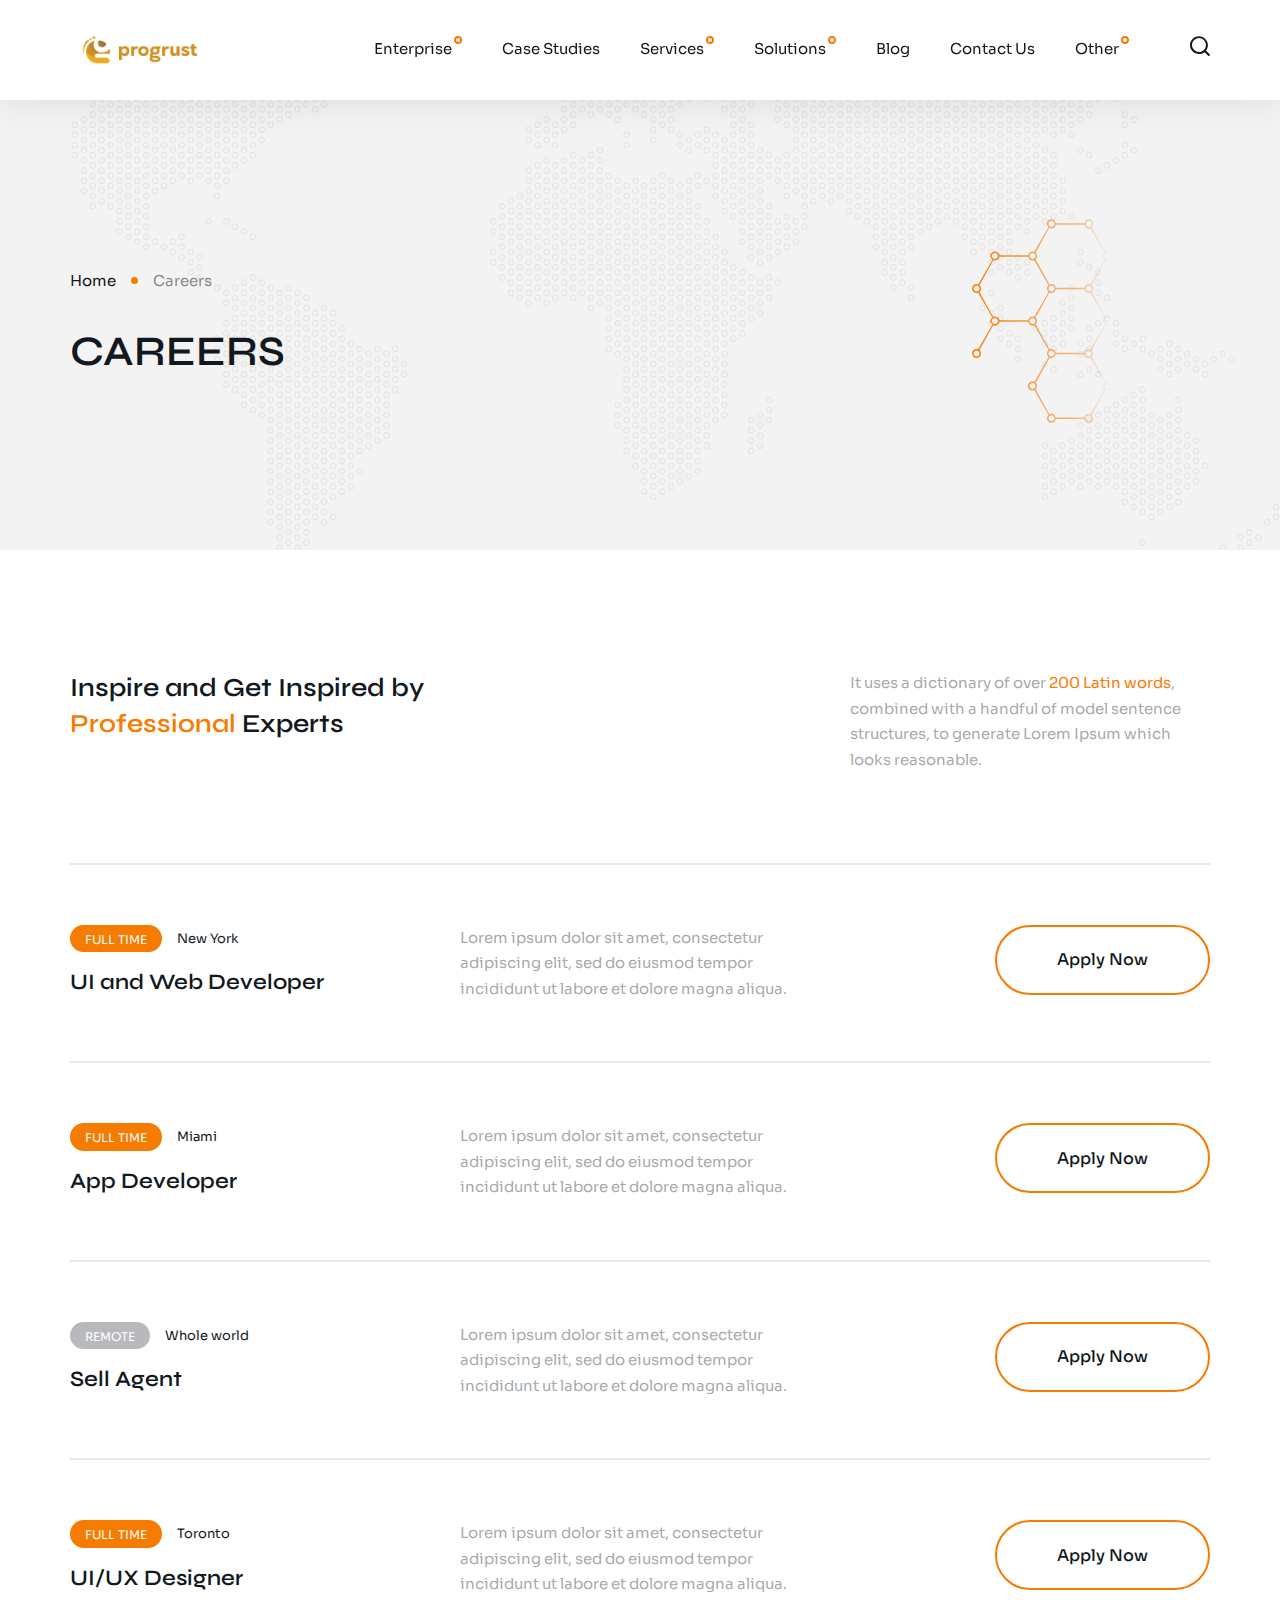
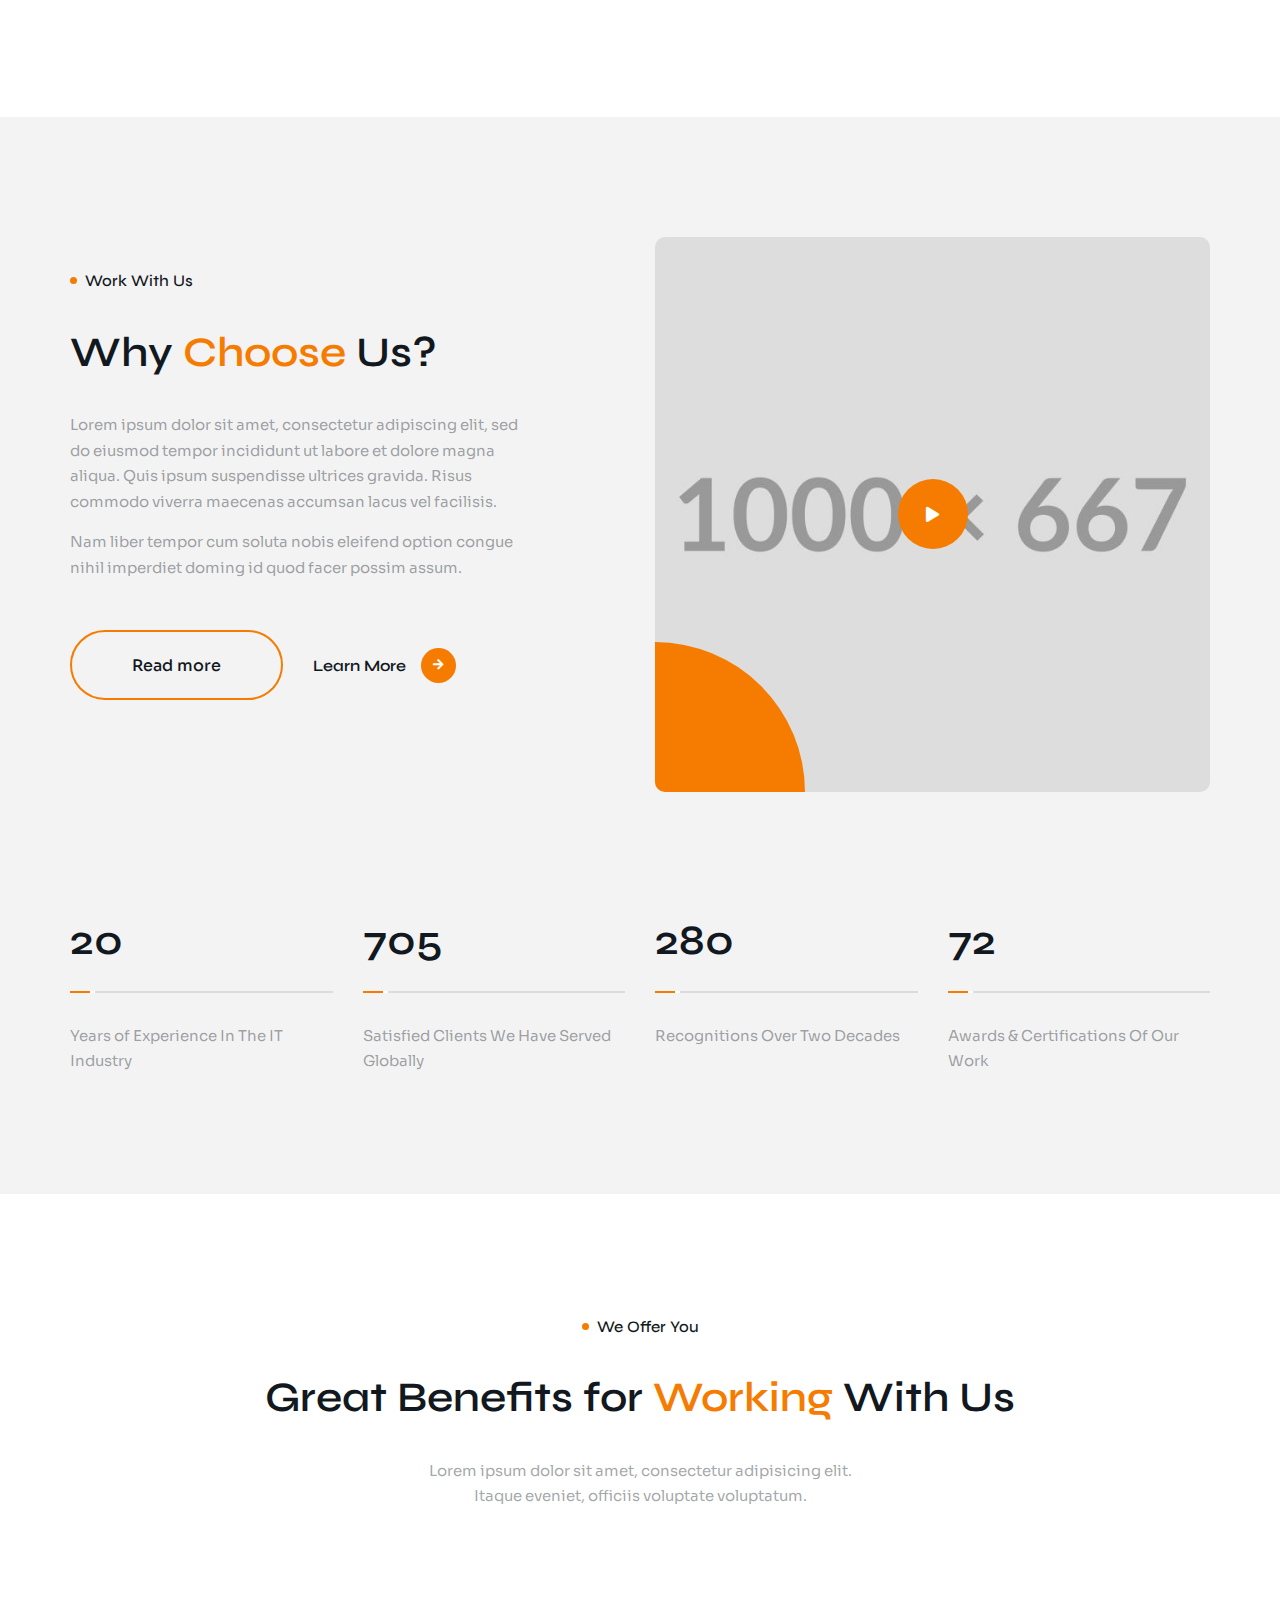
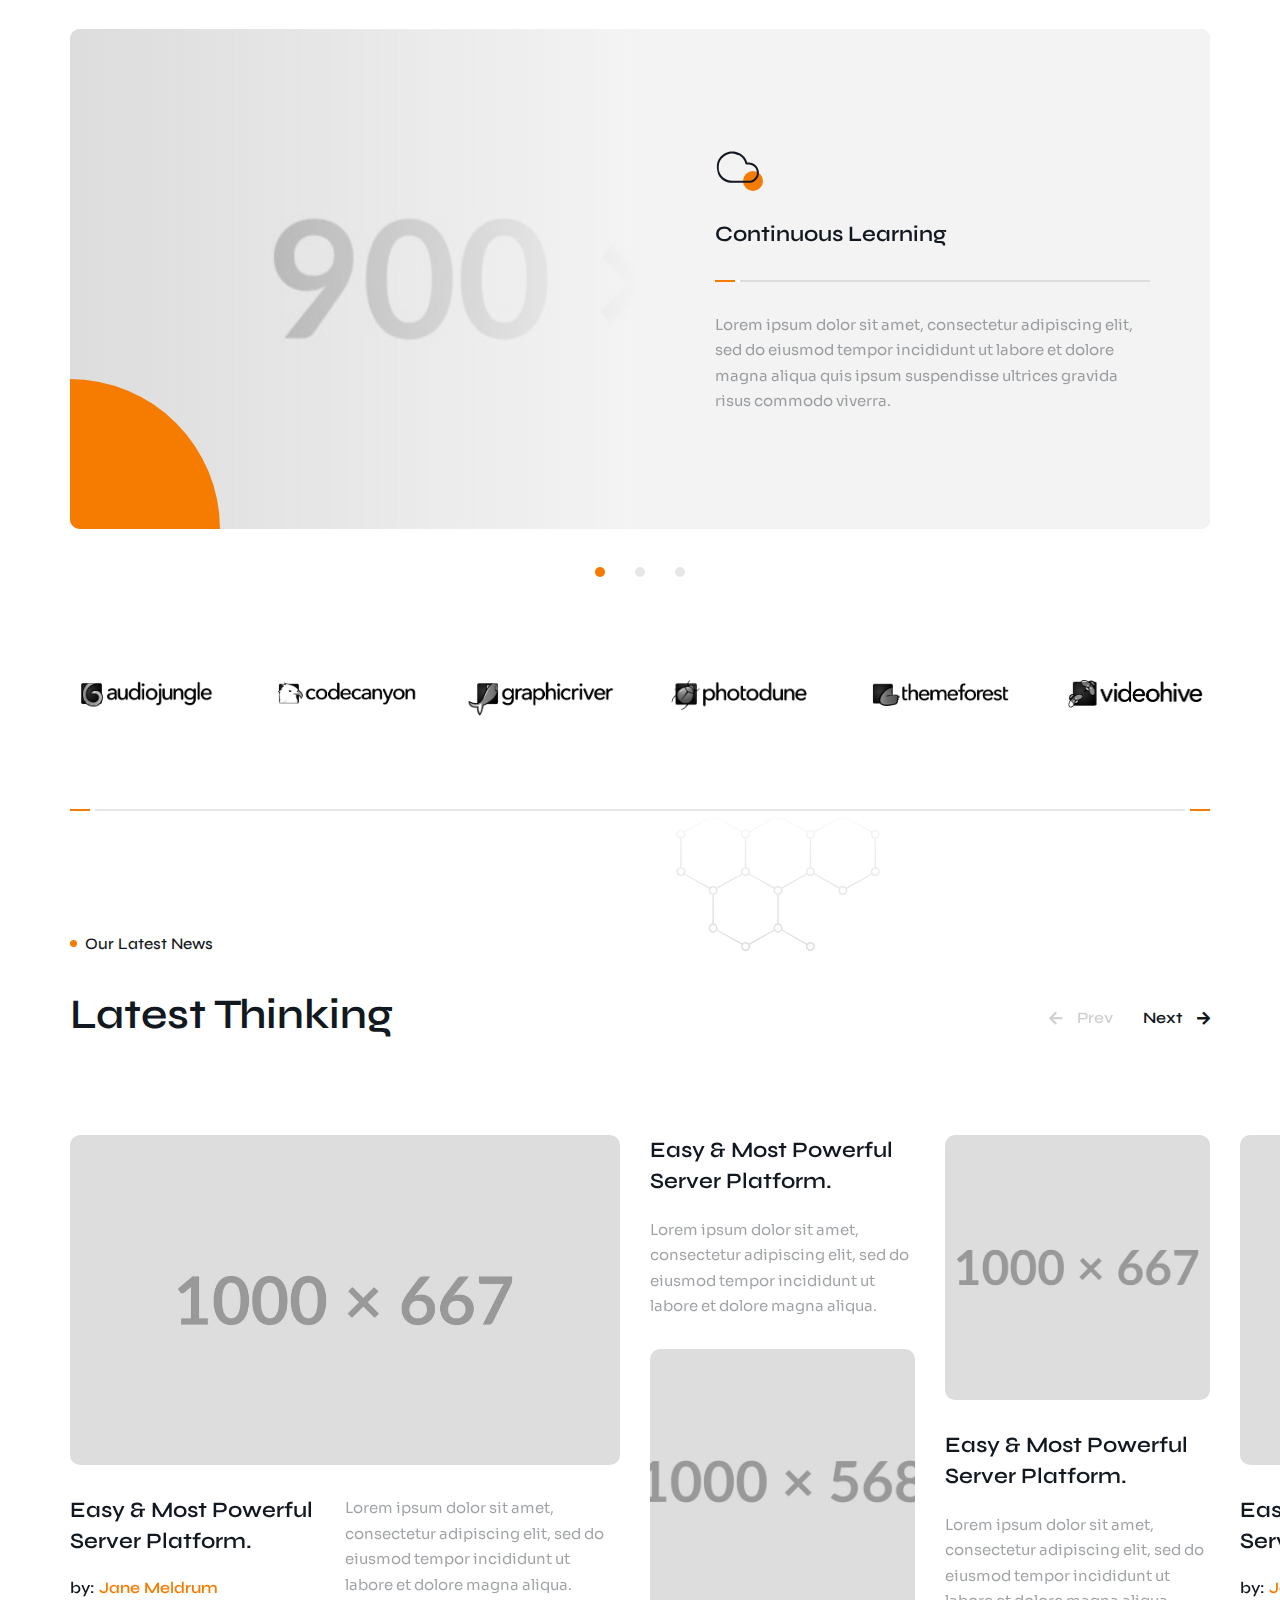
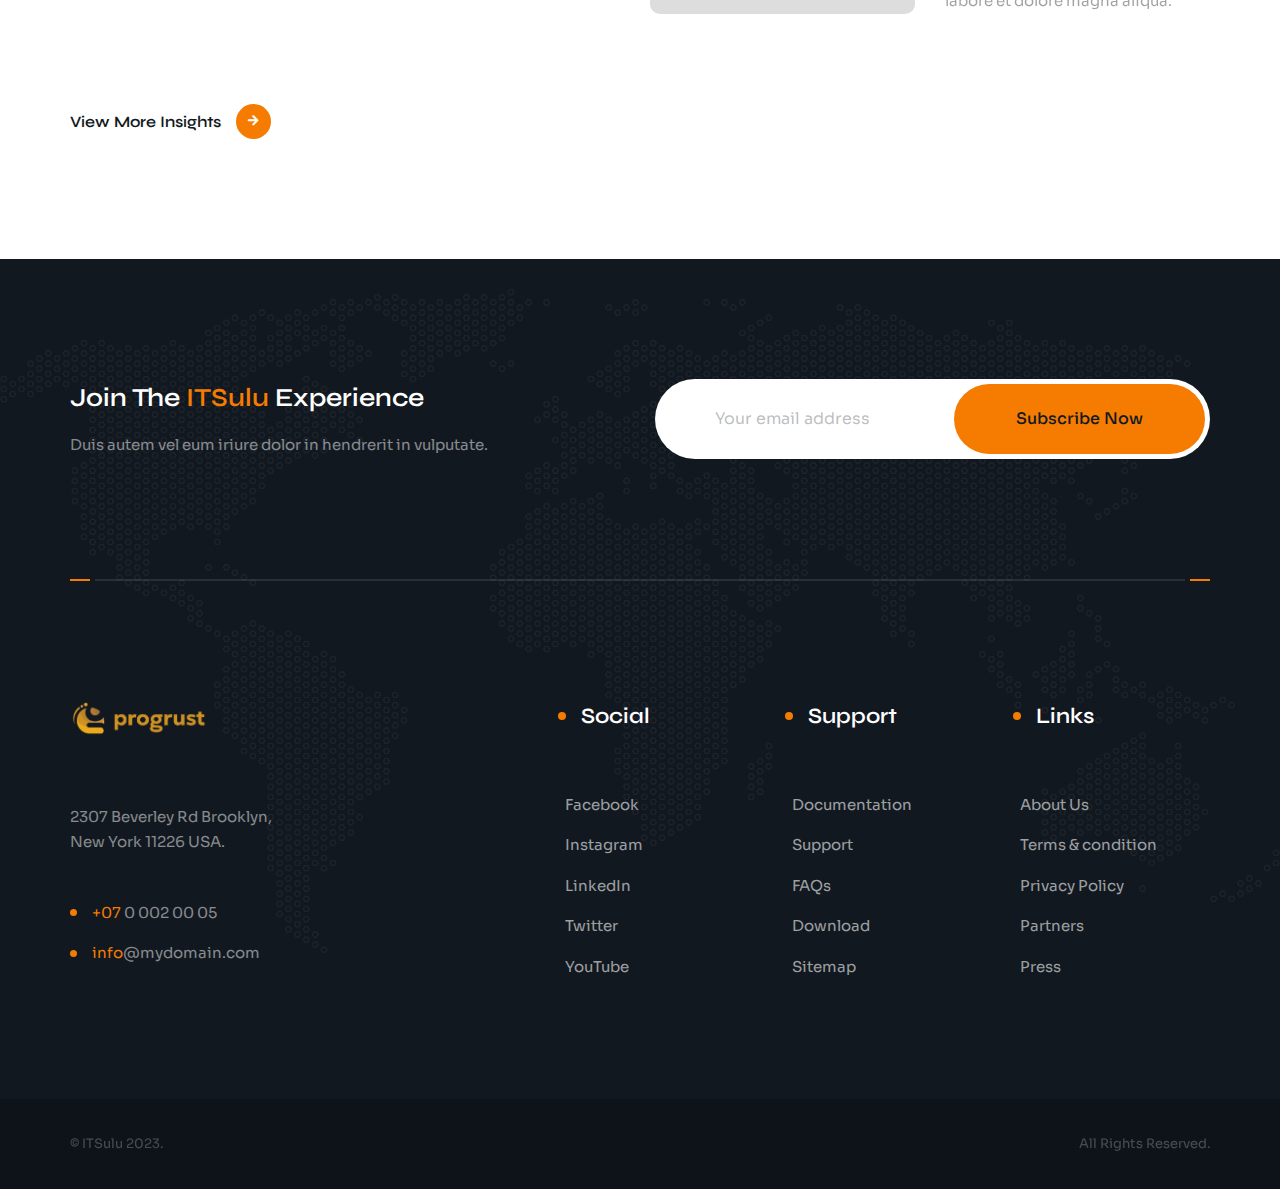
<file: careers.html>
<!DOCTYPE html>
<html lang="fr">
  <head>
    <meta charset="UTF-8" />
    <meta name="viewport" content="width=device-width, initial-scale=1.0" />
    <meta http-equiv="X-UA-Compatible" content="ie=edge" />

    <!-- bootstrap grid css -->
    <link rel="stylesheet" href="css/plugins/bootstrap-grid.css" />
    <!-- font awesome css -->
    <link rel="stylesheet" href="css/plugins/font-awesome.min.css" />
    <!-- swiper css -->
    <link rel="stylesheet" href="css/plugins/swiper.min.css" />
    <!-- itsulu css -->
    <link rel="stylesheet" href="css/style.css" />
    <title>ITSulu</title>
  </head>

  <body>
    <!-- wrapper -->
    <div class="mil-wrapper">
      <!-- top bar -->
      <div class="mil-top-position mil-fixed">
        <div class="mil-top-panel">
          <!-- mil-top-panel-transparent -->
          <div class="container">
            <a href="home-1.html" class="mil-logo" style="width: 140px"></a>
            <div class="mil-navigation">
              <nav>
                <ul>
                  <li class="mil-has-children">
                    <a href="#.">Enterprise</a>
                    <ul>
                      <li><a href="about.html">About us</a></li>
                      <li><a href="team.html">Team</a></li>
                      <li><a href="team-single.html">Team Member</a></li>
                      <li><a href="careers.html">Careers</a></li>
                      <li><a href="prices.html">Prices</a></li>
                      <li><a href="faq.html">FAQ</a></li>
                      <li><a href="event.html">Event</a></li>
                    </ul>
                  </li>
                  <li><a href="portfolio.html">Case Studies</a></li>
                  <li class="mil-has-children">
                    <a href="#.">Services</a>
                    <ul>
                      <li><a href="service-1.html">Service 1</a></li>
                      <li><a href="service-2.html">Service 2</a></li>
                      <li><a href="service-3.html">Service 3</a></li>
                      <li><a href="service-4.html">Service 4</a></li>
                    </ul>
                  </li>
                  <li class="mil-has-children">
                    <a href="#.">Solutions</a>
                    <ul>
                      <li><a href="solution-1.html">Solution 1</a></li>
                      <li><a href="solution-2.html">Solution 2</a></li>
                      <li><a href="solution-3.html">Solution 3</a></li>
                    </ul>
                  </li>
                  <li><a href="blog.html">Blog</a></li>
                  <li><a href="contact.html">Contact Us</a></li>
                  <li class="mil-has-children">
                    <a href="#.">Other</a>
                    <ul>
                      <li><a href="coming-soon.html">Coming Soon</a></li>
                      <li><a href="404.html">404</a></li>
                    </ul>
                  </li>
                </ul>
                <div class="mil-search-icon">
                  <svg
                    width="21"
                    height="20"
                    viewBox="0 0 21 20"
                    fill="none"
                    xmlns="http://www.w3.org/2000/svg"
                  >
                    <path
                      fill-rule="evenodd"
                      clip-rule="evenodd"
                      d="M20.5848 19.7029C20.3908 19.8999 20.1358 19.997 19.8808 19.997C19.6268 19.997 19.3718 19.8999 19.1778 19.7029L15.5118 16.2199C13.9778 17.2549 12.3798 17.997 9.92584 17.997C4.98484 17.997 0.964844 13.959 0.964844 8.99695C0.964844 4.34995 4.98484 0.199951 9.92584 0.199951C14.8668 0.199951 18.8858 4.34995 18.8858 8.99695C18.8858 11.118 18.1468 13.68 16.9188 14.608L20.5848 18.29C20.9738 18.681 20.9738 19.3129 20.5848 19.7029ZM9.92584 1.99695C6.82984 1.99695 2.95684 5.13695 2.95684 8.99695C2.95684 12.857 6.82984 15.998 9.92584 15.998C11.8398 15.998 13.5758 15.217 14.8368 13.957C14.8408 13.952 14.8418 13.945 14.8468 13.941C14.8518 13.936 14.8578 13.935 14.8628 13.93C16.1168 12.663 16.8948 10.92 16.8948 8.99695C16.8948 5.13695 13.7678 1.99695 9.92584 1.99695Z"
                    />
                  </svg>
                </div>
              </nav>
            </div>
            <!-- mobile menu button -->
            <div class="mil-menu-btn">
              <span></span>
            </div>
            <!-- mobile menu button end -->
          </div>
        </div>
      </div>
      <!-- top bar end -->

      <!-- banner -->
      <div class="mil-banner-sm mil-deep-bg">
        <img
          src="img/deco/map.png"
          alt="background"
          class="mil-background-image"
        />
        <div
          class="mil-deco mil-deco-accent"
          style="top: 47%; right: 10%; transform: rotate(90deg)"
        ></div>
        <div class="mil-banner-content">
          <div class="container mil-relative">
            <ul class="mil-breadcrumbs mil-mb-30">
              <li><a href="home-2.html">Home</a></li>
              <li><a href="careers.html">Careers</a></li>
            </ul>
            <h2 class="mil-uppercase">Careers</h2>
          </div>
        </div>
      </div>
      <!-- banner end -->

      <!-- careers -->
      <section class="mil-careers mil-p-120-90">
        <div class="container">
          <div class="row justify-content-between mil-mb-90">
            <div class="col-xl-6">
              <h3 class="mil-mb-30">
                Inspire and Get Inspired by <br /><span class="mil-accent"
                  >Professional</span
                >
                Experts
              </h3>
            </div>
            <div class="col-xl-4">
              <p>
                It uses a dictionary of over
                <span class="mil-accent">200 Latin words</span>, combined with a
                handful of model sentence structures, to generate Lorem Ipsum
                which looks reasonable.
              </p>
            </div>
          </div>
          <ul class="mil-vacancies-frame">
            <li class="mil-vacancy">
              <div class="row">
                <div class="col-md-6 col-lg-4 col-xl-4 mil-mb-30">
                  <div class="mil-vacancy-head mil-mb-15">
                    <span class="mil-badge">Full Time</span>
                    <span class="mil-text-sm mil-dark">New York</span>
                  </div>
                  <h4>UI and Web Developer</h4>
                </div>
                <div class="col-md-6 col-lg-4 col-xl-4 mil-mb-30">
                  <p>
                    Lorem ipsum dolor sit amet, consectetur adipiscing elit, sed
                    do eiusmod tempor incididunt ut labore et dolore magna
                    aliqua.
                  </p>
                </div>
                <div class="col-md-12 col-lg-4 col-xl-4 mil-mb-30">
                  <div class="mil-adaptive-right">
                    <a href="#." class="mil-button mil-border"
                      ><span>Apply Now</span></a
                    >
                  </div>
                </div>
              </div>
            </li>
            <li class="mil-vacancy">
              <div class="row">
                <div class="col-md-6 col-lg-4 col-xl-4 mil-mb-30">
                  <div class="mil-vacancy-head mil-mb-15">
                    <span class="mil-badge">Full Time</span>
                    <span class="mil-text-sm mil-dark">Miami</span>
                  </div>
                  <h4>App Developer</h4>
                </div>
                <div class="col-md-6 col-lg-4 col-xl-4 mil-mb-30">
                  <p>
                    Lorem ipsum dolor sit amet, consectetur adipiscing elit, sed
                    do eiusmod tempor incididunt ut labore et dolore magna
                    aliqua.
                  </p>
                </div>
                <div class="col-md-12 col-lg-4 col-xl-4 mil-mb-30">
                  <div class="mil-adaptive-right">
                    <a href="#." class="mil-button mil-border"
                      ><span>Apply Now</span></a
                    >
                  </div>
                </div>
              </div>
            </li>
            <li class="mil-vacancy">
              <div class="row">
                <div class="col-md-6 col-lg-4 col-xl-4 mil-mb-30">
                  <div class="mil-vacancy-head mil-mb-15">
                    <span class="mil-badge mil-badge-dark">Remote</span>
                    <span class="mil-text-sm mil-dark">Whole world</span>
                  </div>
                  <h4>Sell Agent</h4>
                </div>
                <div class="col-md-6 col-lg-4 col-xl-4 mil-mb-30">
                  <p>
                    Lorem ipsum dolor sit amet, consectetur adipiscing elit, sed
                    do eiusmod tempor incididunt ut labore et dolore magna
                    aliqua.
                  </p>
                </div>
                <div class="col-md-12 col-lg-4 col-xl-4 mil-mb-30">
                  <div class="mil-adaptive-right">
                    <a href="#." class="mil-button mil-border"
                      ><span>Apply Now</span></a
                    >
                  </div>
                </div>
              </div>
            </li>
            <li class="mil-vacancy">
              <div class="row">
                <div class="col-md-6 col-lg-4 col-xl-4 mil-mb-30">
                  <div class="mil-vacancy-head mil-mb-15">
                    <span class="mil-badge">Full Time</span>
                    <span class="mil-text-sm mil-dark">Toronto</span>
                  </div>
                  <h4>UI/UX Designer</h4>
                </div>
                <div class="col-md-6 col-lg-4 col-xl-4 mil-mb-30">
                  <p>
                    Lorem ipsum dolor sit amet, consectetur adipiscing elit, sed
                    do eiusmod tempor incididunt ut labore et dolore magna
                    aliqua.
                  </p>
                </div>
                <div class="col-md-12 col-lg-4 col-xl-4 mil-mb-30">
                  <div class="mil-adaptive-right">
                    <a href="#." class="mil-button mil-border"
                      ><span>Apply Now</span></a
                    >
                  </div>
                </div>
              </div>
            </li>
          </ul>
        </div>
      </section>
      <!-- careers end -->

      <!-- about -->
      <section class="mil-about mil-deep-bg mil-p-120-0">
        <div class="container">
          <div class="row align-items-center justify-content-between">
            <div class="col-xl-5 mil-mb-60">
              <span class="mil-suptitle mil-suptitle-2 mil-mb-30"
                >Work With Us</span
              >
              <h2 class="mil-mb-30">
                Why <span class="mil-accent">Choose</span> Us?
              </h2>
              <p class="mil-mb-15">
                Lorem ipsum dolor sit amet, consectetur adipiscing elit, sed do
                eiusmod tempor incididunt ut labore et dolore magna aliqua. Quis
                ipsum suspendisse ultrices gravida. Risus commodo viverra
                maecenas accumsan lacus vel facilisis.
              </p>
              <p class="mil-mb-50">
                Nam liber tempor cum soluta nobis eleifend option congue nihil
                imperdiet doming id quod facer possim assum.
              </p>
              <div class="mil-buttons-frame">
                <a href="#." class="mil-button mil-border"
                  ><span>Read more</span></a
                >
                <a href="#." class="mil-link"
                  ><span>Learn More</span><i class="fas fa-arrow-right"></i
                ></a>
              </div>
            </div>
            <div class="col-xl-6">
              <div class="mil-about-illustration-2">
                <div class="mil-image-frame">
                  <img src="img/photo/8.jpg" alt="Office" />
                </div>
                <a href="#." class="mil-play-button"
                  ><i class="fas fa-play"></i
                ></a>
              </div>
            </div>
          </div>
        </div>
      </section>
      <!-- about end -->

      <!-- counters -->
      <section class="mil-counters mil-deep-bg mil-p-120-90">
        <div class="container">
          <div class="row">
            <div class="col-xl-3">
              <div class="mil-mb-30">
                <h2 class="mil-mb-20">20</h2>
                <div class="mil-divider mil-divider-left mil-mb-30"></div>
                <p>Years of Experience In The IT Industry</p>
              </div>
            </div>
            <div class="col-xl-3">
              <div class="mil-mb-30">
                <h2 class="mil-mb-20">705</h2>
                <div class="mil-divider mil-divider-left mil-mb-30"></div>
                <p>Satisfied Clients We Have Served Globally</p>
              </div>
            </div>
            <div class="col-xl-3">
              <div class="mil-mb-30">
                <h2 class="mil-mb-20">280</h2>
                <div class="mil-divider mil-divider-left mil-mb-30"></div>
                <p>Recognitions Over Two Decades</p>
              </div>
            </div>
            <div class="col-xl-3">
              <div class="mil-mb-30">
                <h2 class="mil-mb-20">72</h2>
                <div class="mil-divider mil-divider-left mil-mb-30"></div>
                <p>Awards & Certifications Of Our Work</p>
              </div>
            </div>
          </div>
        </div>
      </section>
      <!-- counters end -->

      <!-- banners slider -->
      <section class="mil-banners mil-p-120-0">
        <div class="container">
          <div class="mil-text-center mil-mb-120">
            <span class="mil-suptitle mil-suptitle-2 mil-mb-30"
              >We Offer You</span
            >
            <h2 class="mil-mb-30">
              Great Benefits for <span class="mil-accent">Working</span> With Us
            </h2>
            <p>
              Lorem ipsum dolor sit amet, consectetur adipisicing elit.
              <br />Itaque eveniet, officiis voluptate voluptatum.
            </p>
          </div>

          <div class="swiper-container mil-banners-slider">
            <div class="swiper-wrapper">
              <div class="swiper-slide">
                <div class="mil-banner-slide">
                  <img
                    src="img/photo/10.jpg"
                    alt="banner"
                    class="mil-banner-bg"
                    data-swiper-parallax="-100"
                    data-swiper-parallax-scale="1.1"
                  />
                  <div class="mil-overlay"></div>
                  <div class="row justify-content-end align-items-center">
                    <div
                      class="col-lg-8 col-xl-6"
                      data-swiper-parallax-y="-300"
                    >
                      <div class="mil-icon-box mil-sb-inner mil-relative">
                        <div class="mil-icon-frame mil-icon-frame-md mil-mb-30">
                          <img src="img/icons/md/1.svg" alt="icon" />
                        </div>
                        <h4 class="mil-mb-30">Continuous Learning</h4>
                        <div
                          class="mil-divider mil-divider-left mil-mb-30"
                        ></div>
                        <p>
                          Lorem ipsum dolor sit amet, consectetur adipiscing
                          elit, sed do eiusmod tempor incididunt ut labore et
                          dolore magna aliqua quis ipsum suspendisse ultrices
                          gravida risus commodo viverra.
                        </p>
                      </div>
                    </div>
                  </div>
                </div>
              </div>
              <div class="swiper-slide">
                <div class="mil-banner-slide">
                  <img
                    src="img/photo/11.jpg"
                    alt="banner"
                    class="mil-banner-bg"
                    data-swiper-parallax="-100"
                    data-swiper-parallax-scale="1.1"
                  />
                  <div class="mil-overlay"></div>
                  <div class="row justify-content-end align-items-center">
                    <div
                      class="col-lg-8 col-xl-6"
                      data-swiper-parallax-y="-300"
                    >
                      <div class="mil-icon-box mil-sb-inner mil-relative">
                        <div class="mil-icon-frame mil-icon-frame-md mil-mb-30">
                          <img src="img/icons/md/2.svg" alt="icon" />
                        </div>
                        <h4 class="mil-mb-30">Consectetur adipiscing elit</h4>
                        <div
                          class="mil-divider mil-divider-left mil-mb-30"
                        ></div>
                        <p>
                          Lorem ipsum dolor sit amet, consectetur adipiscing
                          elit, sed do eiusmod tempor incididunt ut labore et
                          dolore magna aliqua quis ipsum suspendisse ultrices
                          gravida risus commodo viverra.
                        </p>
                      </div>
                    </div>
                  </div>
                </div>
              </div>
              <div class="swiper-slide">
                <div class="mil-banner-slide">
                  <img
                    src="img/photo/12.jpg"
                    alt="banner"
                    class="mil-banner-bg"
                    data-swiper-parallax="-100"
                    data-swiper-parallax-scale="1.1"
                  />
                  <div class="mil-overlay"></div>
                  <div class="row justify-content-end align-items-center">
                    <div
                      class="col-lg-8 col-xl-6"
                      data-swiper-parallax-y="-300"
                    >
                      <div class="mil-icon-box mil-sb-inner mil-relative">
                        <div class="mil-icon-frame mil-icon-frame-md mil-mb-30">
                          <img src="img/icons/md/3.svg" alt="icon" />
                        </div>
                        <h4 class="mil-mb-30">Dolore magna aliqua</h4>
                        <div
                          class="mil-divider mil-divider-left mil-mb-30"
                        ></div>
                        <p>
                          Lorem ipsum dolor sit amet, consectetur adipiscing
                          elit, sed do eiusmod tempor incididunt ut labore et
                          dolore magna aliqua quis ipsum suspendisse ultrices
                          gravida risus commodo viverra.
                        </p>
                      </div>
                    </div>
                  </div>
                </div>
              </div>
            </div>
          </div>
          <div class="mil-banners-pagination"></div>
        </div>
      </section>
      <!-- banners slider end -->

      <!-- partners -->
      <div class="mil-partners mil-p-90-60">
        <div class="container">
          <div class="mil-partners-frame">
            <a href="#."><img src="img/partners/1.png" alt="partner" /></a>
            <a href="#."><img src="img/partners/2.png" alt="partner" /></a>
            <a href="#."><img src="img/partners/3.png" alt="partner" /></a>
            <a href="#."><img src="img/partners/4.png" alt="partner" /></a>
            <a href="#."><img src="img/partners/5.png" alt="partner" /></a>
            <a href="#."><img src="img/partners/6.png" alt="partner" /></a>
          </div>
        </div>
      </div>
      <!-- partners end -->

      <div class="container">
        <div class="mil-divider"></div>
      </div>

      <!-- blog -->
      <section class="mil-blog mil-p-120-120">
        <div class="mil-deco" style="top: 0; right: 30%"></div>
        <div class="container">
          <div class="row align-items-center mil-mb-90">
            <div class="col-md-6 col-xl-6">
              <span class="mil-suptitle mil-suptitle-2 mil-mb-30"
                >Our Latest News</span
              >
              <h2>Latest Thinking</h2>
            </div>
            <div class="col-md-6 col-xl-6">
              <div class="mil-adaptive-right mil-mt-60-adapt">
                <div class="mil-slider-nav">
                  <div class="mil-slider-btn-prev mil-blog-prev">
                    <i class="fas fa-arrow-left"></i
                    ><span class="mil-h6">Prev</span>
                  </div>
                  <div class="mil-slider-btn-next mil-blog-next">
                    <span class="mil-h6">Next</span
                    ><i class="fas fa-arrow-right"></i>
                  </div>
                </div>
              </div>
            </div>
          </div>
          <div class="swiper-container mil-blog-slider mil-mb-90">
            <div class="swiper-wrapper">
              <div class="swiper-slide mil-slide-50">
                <a href="publication.html" class="mil-card">
                  <div class="mil-cover-frame">
                    <img src="img/blog/1.jpg" alt="project" />
                  </div>
                  <div class="mil-description">
                    <div class="mil-card-title">
                      <h4 class="mil-mb-20">
                        Easy & Most Powerful Server Platform.
                      </h4>
                      <h6>by: <span class="mil-accent">Jane Meldrum</span></h6>
                    </div>
                    <div class="mil-card-text">
                      <p>
                        Lorem ipsum dolor sit amet, consectetur adipiscing elit,
                        sed do eiusmod tempor incididunt ut labore et dolore
                        magna aliqua.
                      </p>
                    </div>
                  </div>
                </a>
              </div>
              <div class="swiper-slide mil-slide-25">
                <a
                  href="publication.html"
                  class="mil-card mil-card-sm mil-reverse-sm"
                >
                  <div class="mil-description">
                    <div class="mil-card-title">
                      <h4 class="mil-mb-20">
                        Easy & Most Powerful Server Platform.
                      </h4>
                      <h6>by: <span class="mil-accent">Jane Meldrum</span></h6>
                    </div>
                    <div class="mil-card-text">
                      <p>
                        Lorem ipsum dolor sit amet, consectetur adipiscing elit,
                        sed do eiusmod tempor incididunt ut labore et dolore
                        magna aliqua.
                      </p>
                    </div>
                  </div>
                  <div class="mil-cover-frame">
                    <img src="img/blog/2.jpg" alt="project" />
                  </div>
                </a>
              </div>
              <div class="swiper-slide mil-slide-25">
                <a href="publication.html" class="mil-card mil-card-sm">
                  <div class="mil-cover-frame">
                    <img src="img/blog/3.jpg" alt="project" />
                  </div>
                  <div class="mil-description">
                    <div class="mil-card-title">
                      <h4 class="mil-mb-20">
                        Easy & Most Powerful Server Platform.
                      </h4>
                      <h6>by: <span class="mil-accent">Jane Meldrum</span></h6>
                    </div>
                    <div class="mil-card-text">
                      <p>
                        Lorem ipsum dolor sit amet, consectetur adipiscing elit,
                        sed do eiusmod tempor incididunt ut labore et dolore
                        magna aliqua.
                      </p>
                    </div>
                  </div>
                </a>
              </div>

              <div class="swiper-slide mil-slide-50">
                <a href="publication.html" class="mil-card">
                  <div class="mil-cover-frame">
                    <img src="img/blog/4.jpg" alt="project" />
                  </div>
                  <div class="mil-description">
                    <div class="mil-card-title">
                      <h4 class="mil-mb-20">
                        Easy & Most Powerful Server Platform.
                      </h4>
                      <h6>by: <span class="mil-accent">Jane Meldrum</span></h6>
                    </div>
                    <div class="mil-card-text">
                      <p>
                        Lorem ipsum dolor sit amet, consectetur adipiscing elit,
                        sed do eiusmod tempor incididunt ut labore et dolore
                        magna aliqua.
                      </p>
                    </div>
                  </div>
                </a>
              </div>
              <div class="swiper-slide mil-slide-25">
                <a
                  href="publication.html"
                  class="mil-card mil-card-sm mil-reverse-sm"
                >
                  <div class="mil-description">
                    <div class="mil-card-title">
                      <h4 class="mil-mb-20">
                        Easy & Most Powerful Server Platform.
                      </h4>
                      <h6>by: <span class="mil-accent">Jane Meldrum</span></h6>
                    </div>
                    <div class="mil-card-text">
                      <p>
                        Lorem ipsum dolor sit amet, consectetur adipiscing elit,
                        sed do eiusmod tempor incididunt ut labore et dolore
                        magna aliqua.
                      </p>
                    </div>
                  </div>
                  <div class="mil-cover-frame">
                    <img src="img/blog/5.jpg" alt="project" />
                  </div>
                </a>
              </div>
              <div class="swiper-slide mil-slide-25">
                <a href="publication.html" class="mil-card mil-card-sm">
                  <div class="mil-cover-frame">
                    <img src="img/blog/6.jpg" alt="project" />
                  </div>
                  <div class="mil-description">
                    <div class="mil-card-title">
                      <h4 class="mil-mb-20">
                        Easy & Most Powerful Server Platform.
                      </h4>
                      <h6>by: <span class="mil-accent">Jane Meldrum</span></h6>
                    </div>
                    <div class="mil-card-text">
                      <p>
                        Lorem ipsum dolor sit amet, consectetur adipiscing elit,
                        sed do eiusmod tempor incididunt ut labore et dolore
                        magna aliqua.
                      </p>
                    </div>
                  </div>
                </a>
              </div>
            </div>
          </div>
          <div class="row align-items-center">
            <div class="col-12">
              <a href="blog.html" class="mil-link"
                ><span>View More Insights</span
                ><i class="fas fa-arrow-right"></i
              ></a>
            </div>
          </div>
        </div>
      </section>
      <!-- blog end -->

      <!-- footer -->
      <footer class="mil-dark-bg">
        <img src="img/deco/map.png" alt="background" class="mil-footer-bg" />
        <div class="container">
          <div class="mil-footer-content">
            <div class="row align-items-center mil-p-120-60">
              <div class="col-xl-6 mil-mb-60">
                <h3 class="mil-light mil-mb-15">
                  Join The <span class="mil-accent">ITSulu</span> Experience
                </h3>

                <p class="mil-light-soft">
                  Duis autem vel eum iriure dolor in hendrerit in vulputate.
                </p>
              </div>
              <div class="col-xl-6 mil-mb-60">
                <form class="mil-subscribe-form">
                  <input type="text" placeholder="Your email address" />
                  <button type="submit" class="mil-button mil-accent-bg">
                    Subscribe Now
                  </button>
                </form>
              </div>
            </div>
            <div class="mil-divider mil-light"></div>
            <div class="row justify-content-between mil-p-120-60">
              <div class="col-md-3 col-lg-3 col-xl-3 mil-mb-30">
                <img
                  src="img/logo/logo-light.png"
                  alt=""
                  class="mil-logo mil-mb-60"
                  style="width: 140px"
                />

                <p class="mil-light mil-light-soft" style="margin-bottom: 45px">
                  2307 Beverley Rd Brooklyn, <br />New York 11226 USA.
                </p>

                <ul class="mil-simple-list mil-mb-15">
                  <li class="mil-light">
                    <span class="mil-accent">+07</span>&nbsp;<span
                      class="mil-light-soft"
                      >0 002 00 05</span
                    >
                  </li>
                  <li>
                    <span class="mil-accent">info</span
                    ><span class="mil-light mil-light-soft">@mydomain.com</span>
                  </li>
                </ul>
              </div>
              <div class="col-md-8 col-lg-7 col-xl-7">
                <div class="row justify-content-end">
                  <div class="col-md-4 col-lg-4 mil-mb-60">
                    <h4 class="mil-list-title mil-light mil-mb-60">Social</h4>

                    <ul class="mil-hover-link-list mil-light">
                      <li>
                        <a href="#.">Facebook</a>
                      </li>
                      <li>
                        <a href="#.">Instagram</a>
                      </li>
                      <li>
                        <a href="#.">LinkedIn</a>
                      </li>
                      <li>
                        <a href="#.">Twitter</a>
                      </li>
                      <li>
                        <a href="#.">YouTube</a>
                      </li>
                    </ul>
                  </div>
                  <div class="col-md-4 col-lg-4 mil-mb-60">
                    <h4 class="mil-list-title mil-light mil-mb-60">Support</h4>

                    <ul class="mil-hover-link-list mil-light">
                      <li>
                        <a href="#.">Documentation</a>
                      </li>
                      <li>
                        <a href="#.">Support</a>
                      </li>
                      <li>
                        <a href="#.">FAQs</a>
                      </li>
                      <li>
                        <a href="#.">Download</a>
                      </li>
                      <li>
                        <a href="#.">Sitemap</a>
                      </li>
                    </ul>
                  </div>
                  <div class="col-md-4 col-lg-4 mil-mb-60">
                    <h4 class="mil-list-title mil-light mil-mb-60">Links</h4>

                    <ul class="mil-hover-link-list mil-light">
                      <li>
                        <a href="#.">About Us</a>
                      </li>
                      <li>
                        <a href="#.">Terms & condition</a>
                      </li>
                      <li>
                        <a href="#.">Privacy Policy</a>
                      </li>
                      <li>
                        <a href="#.">Partners</a>
                      </li>
                      <li>
                        <a href="#.">Press</a>
                      </li>
                    </ul>
                  </div>
                </div>
              </div>
            </div>
          </div>
        </div>
        <div class="mil-footer-bottom">
          <div class="container">
            <p class="mil-text-sm mil-light">© ITSulu 2023.</p>
            <p class="mil-text-sm mil-light">All Rights Reserved.</p>
          </div>
        </div>
      </footer>
      <!-- footer end -->
    </div>
    <!-- wrapper end -->

    <!-- jQuery js -->
    <script src="js/plugins/jquery.min.js"></script>
    <!-- swiper js -->
    <script src="js/plugins/swiper.min.js"></script>
    <!-- itsulu js -->
    <script src="js/main.js"></script>
  </body>
</html>
</file>
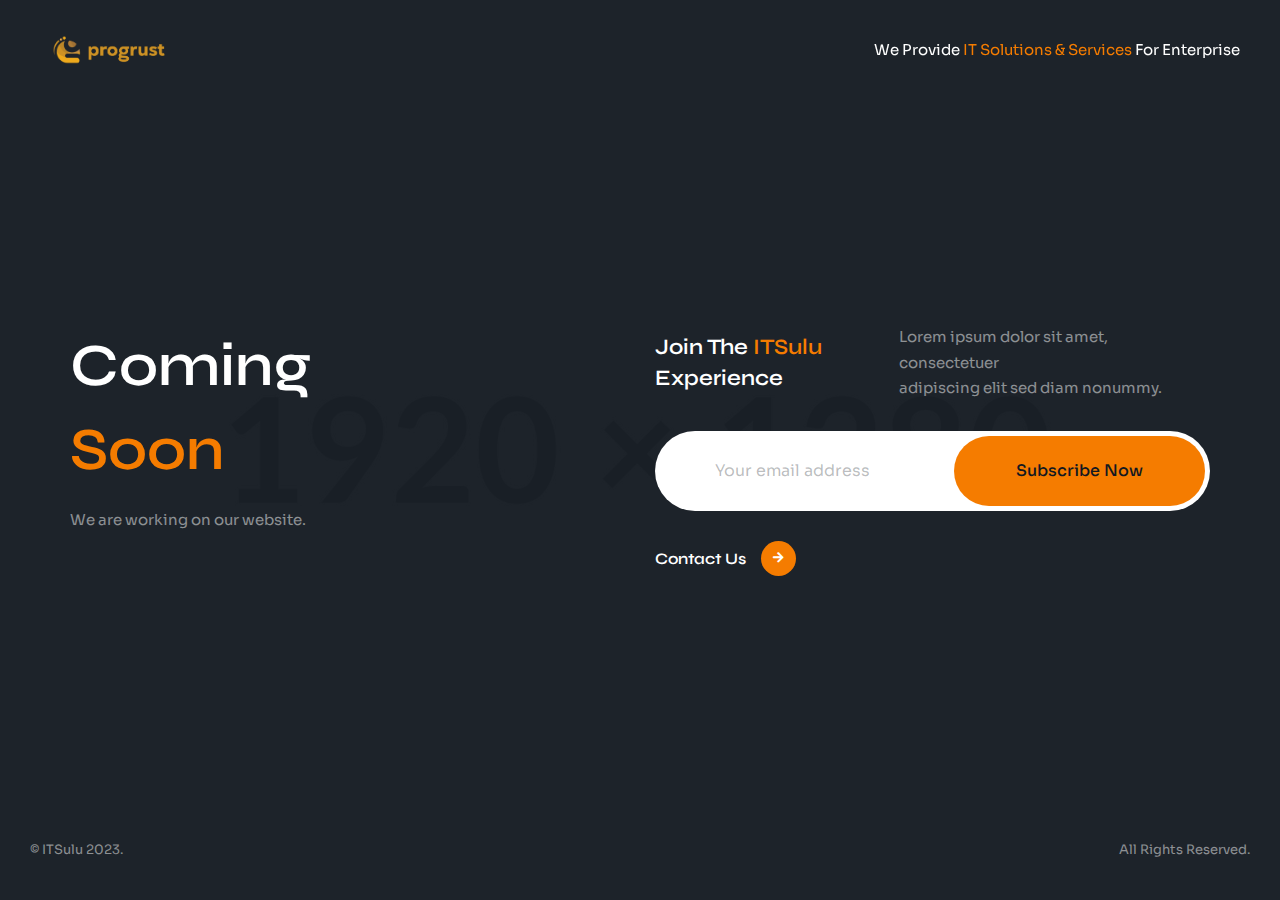
<file: coming-soon.html>
<!DOCTYPE html>
<html lang="fr">
  <head>
    <meta charset="UTF-8" />
    <meta name="viewport" content="width=device-width, initial-scale=1.0" />
    <meta http-equiv="X-UA-Compatible" content="ie=edge" />

    <!-- bootstrap grid css -->
    <link rel="stylesheet" href="css/plugins/bootstrap-grid.css" />
    <!-- font awesome css -->
    <link rel="stylesheet" href="css/plugins/font-awesome.min.css" />
    <!-- swiper css -->
    <link rel="stylesheet" href="css/plugins/swiper.min.css" />
    <!-- itsulu css -->
    <link rel="stylesheet" href="css/style.css" />
    <title>ITSulu</title>
  </head>

  <body>
    <!-- wrapper -->
    <div class="mil-wrapper">
      <!-- top bar -->
      <div class="mil-top-position mil-fixed">
        <div class="mil-top-panel mil-top-panel-transparent mil-animated">
          <!-- mil-top-panel-transparent -->
          <div class="container-fluid">
            <a href="home-1.html" class="mil-logo" style="width: 140px"></a>
            <div class="mil-navigation">
              <p class="mil-light">
                We Provide
                <span class="mil-accent">IT Solutions & Services</span> For
                Enterprise
              </p>
            </div>
            <!-- mobile menu button -->
            <div class="mil-menu-btn">
              <span></span>
            </div>
            <!-- mobile menu button end -->
          </div>
        </div>
      </div>
      <!-- top bar end -->

      <!-- coming soon -->
      <div class="mil-dark-bg mil-add-page">
        <img
          src="img/photo/20.jpg"
          alt="background"
          class="mil-background-image"
        />
        <div class="mil-overlay"></div>
        <div class="container">
          <div class="row justify-content-between">
            <div class="col-xl-4">
              <h1 class="mil-light mil-mb-15">
                Coming <span class="mil-accent">Soon</span>
              </h1>
              <p class="mil-light-soft">We are working on our website.</p>
            </div>
            <div class="col-xl-6">
              <div class="row align-items-center">
                <div class="col-lg-5">
                  <h4 class="mil-light mil-mb-30">
                    Join The <span class="mil-accent">ITSulu</span><br />
                    Experience
                  </h4>
                </div>
                <div class="col-lg-7">
                  <p class="mil-light-soft mil-mb-30">
                    Lorem ipsum dolor sit amet, consectetuer <br />adipiscing
                    elit sed diam nonummy.
                  </p>
                </div>
              </div>

              <form class="mil-subscribe-form mil-mb-30">
                <input type="text" placeholder="Your email address" />
                <button type="submit" class="mil-button mil-accent-bg">
                  Subscribe Now
                </button>
              </form>

              <a href="contact.html" class="mil-link mil-light"
                ><span>Contact Us</span><i class="fas fa-arrow-right"></i
              ></a>
            </div>
          </div>
        </div>
      </div>
      <!-- coming soon end -->

      <div class="mil-addition-bottom">
        <div class="container-fluid">
          <p class="mil-text-sm mil-light-soft">© ITSulu 2023.</p>
          <p class="mil-text-sm mil-light-soft">All Rights Reserved.</p>
        </div>
      </div>
    </div>
    <!-- wrapper end -->

    <!-- jQuery js -->
    <script src="js/plugins/jquery.min.js"></script>
    <!-- swiper js -->
    <script src="js/plugins/swiper.min.js"></script>
    <!-- itsulu js -->
    <script src="js/main.js"></script>
  </body>
</html>
</file>
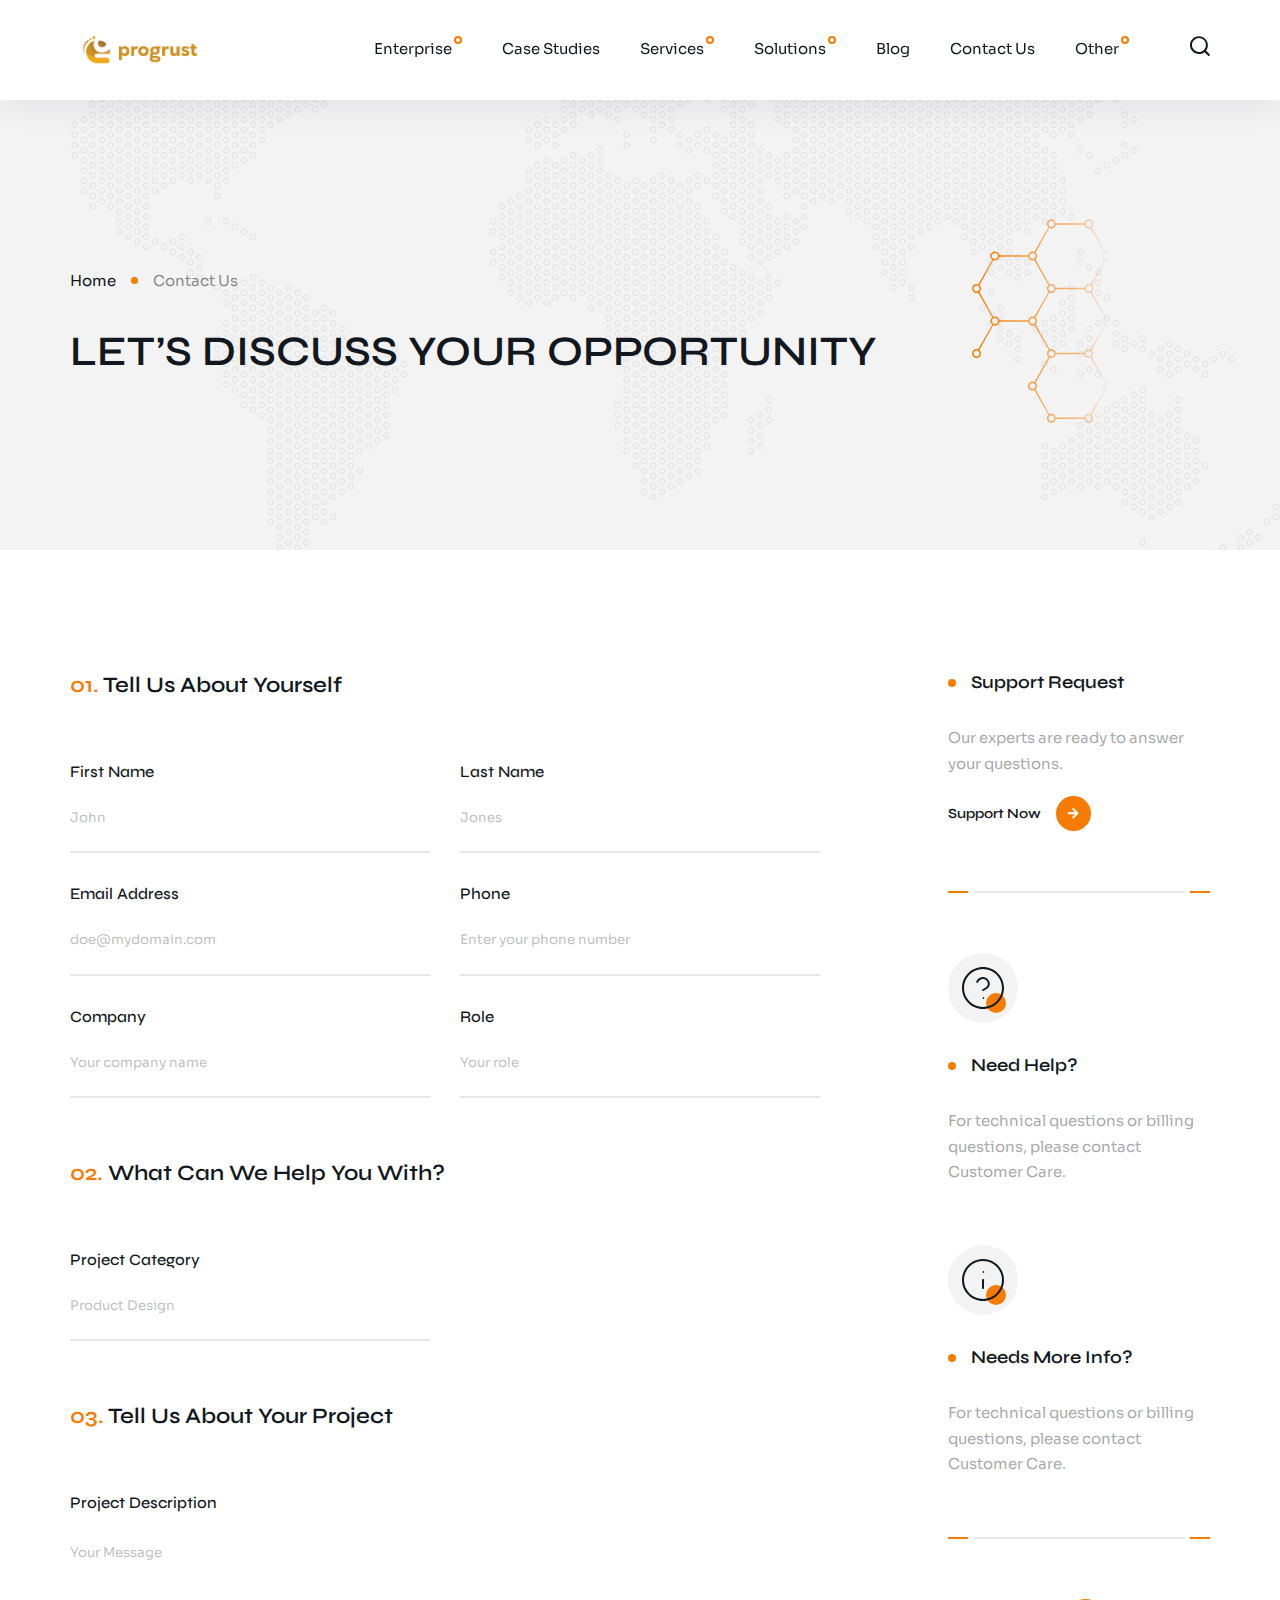
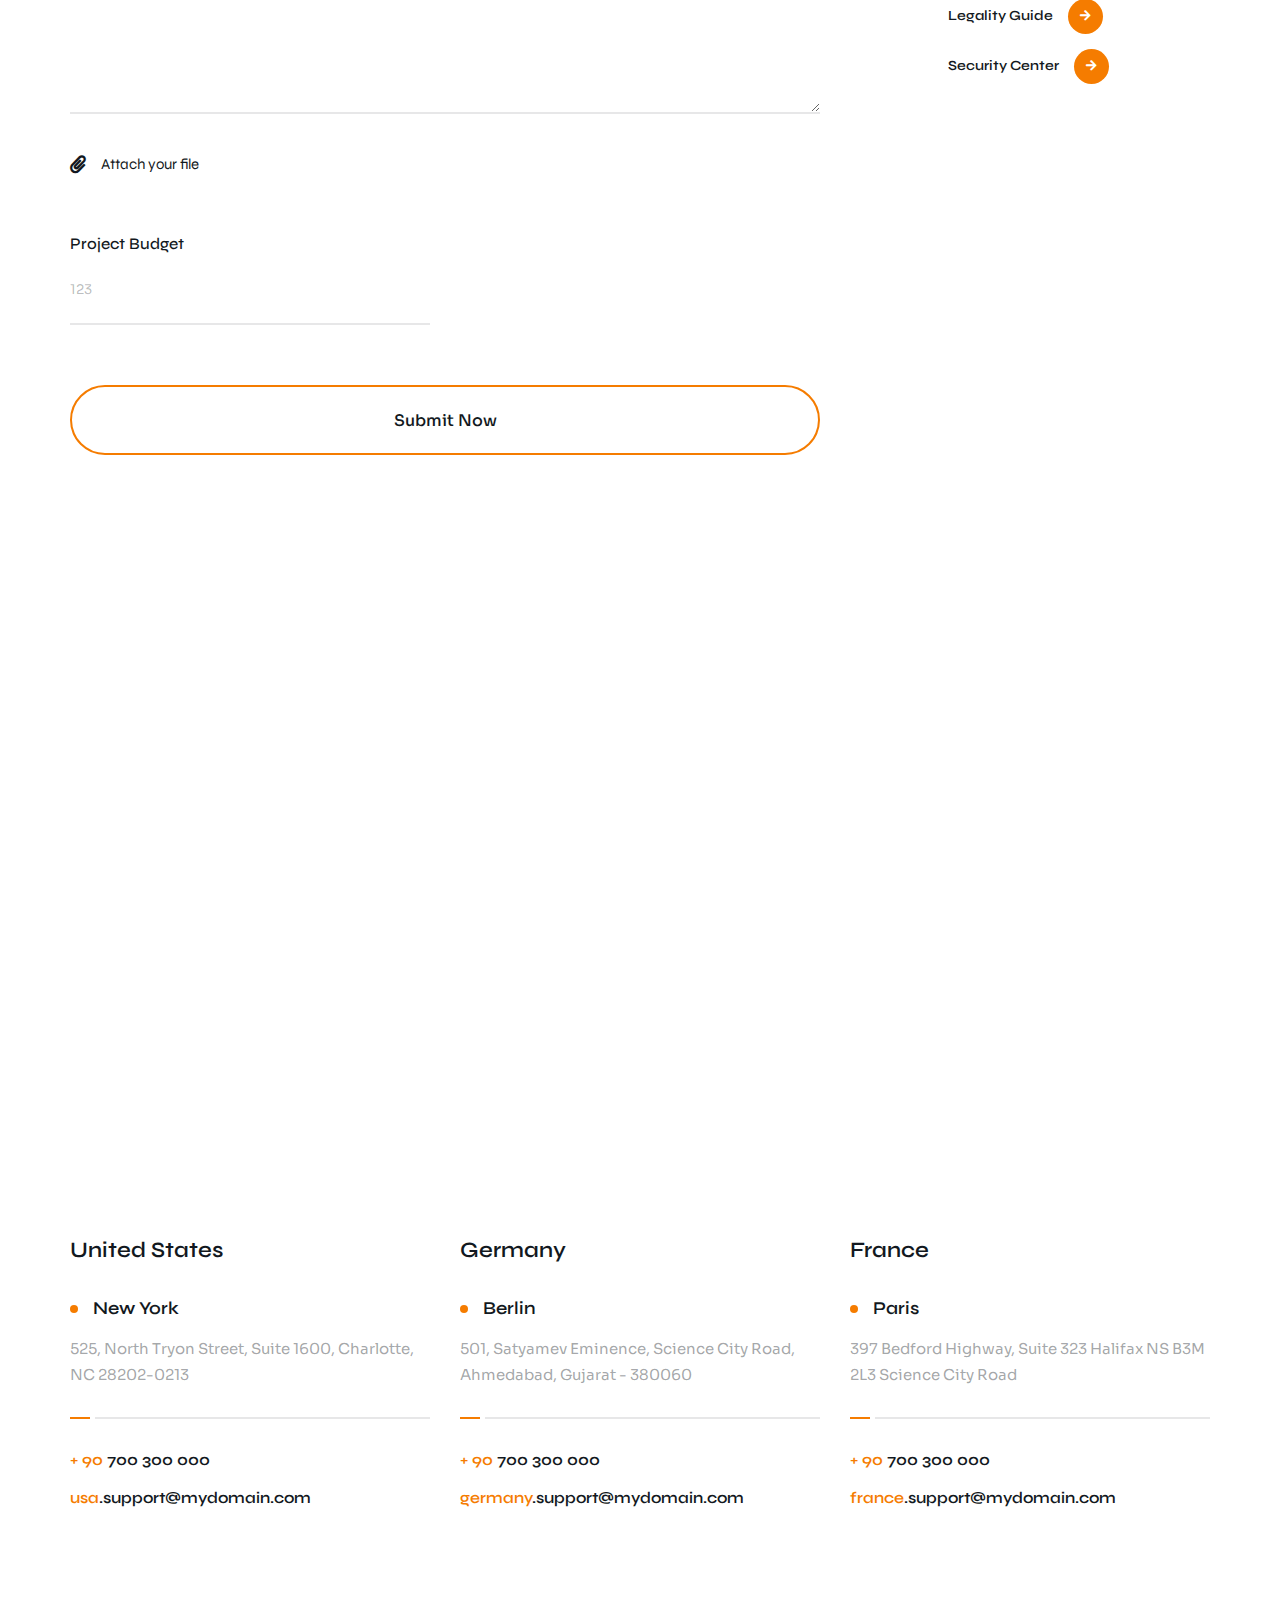
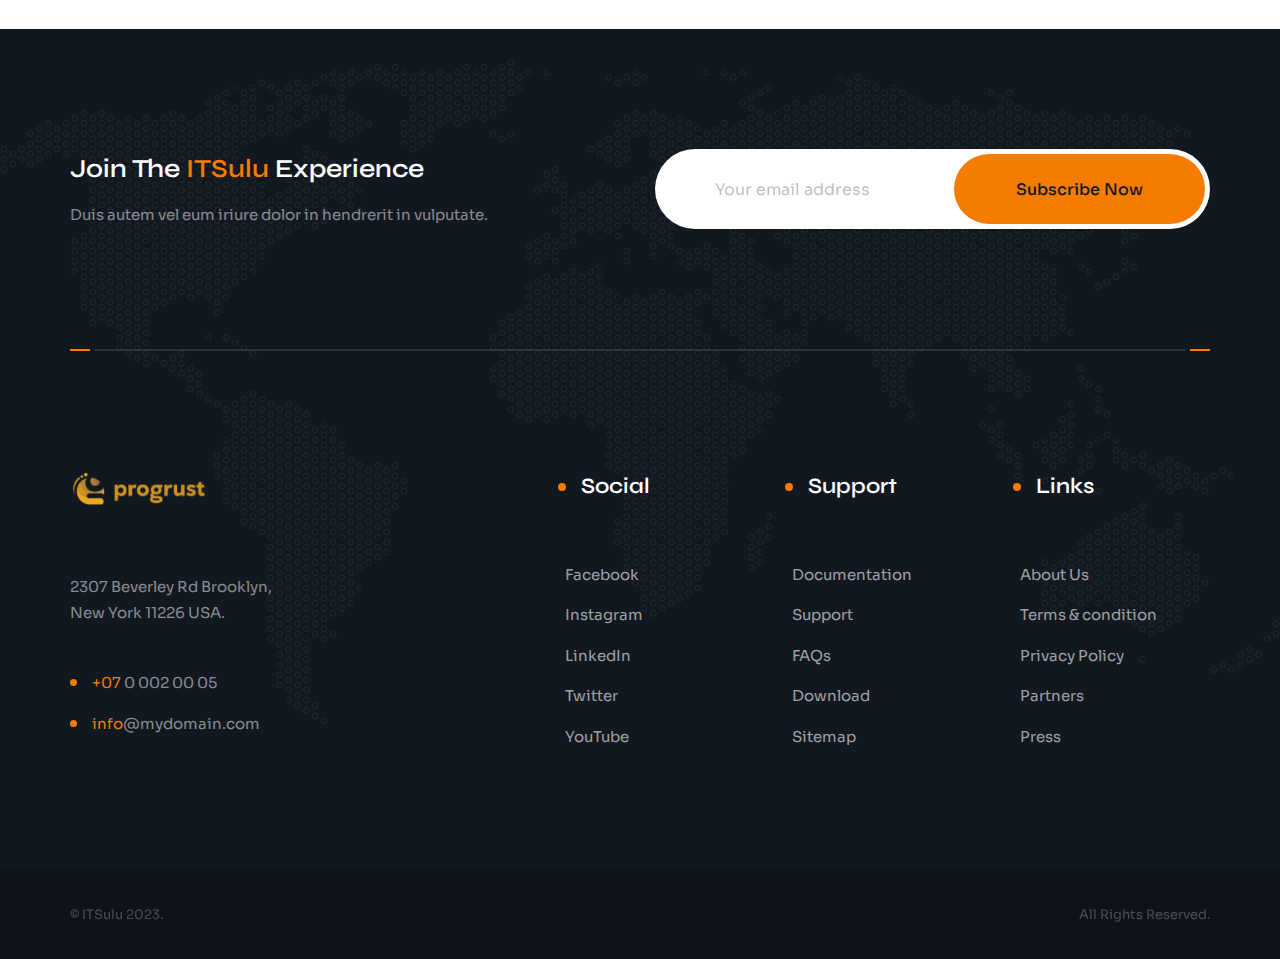
<file: contact.html>
<!DOCTYPE html>
<html lang="fr">
  <head>
    <meta charset="UTF-8" />
    <meta name="viewport" content="width=device-width, initial-scale=1.0" />
    <meta http-equiv="X-UA-Compatible" content="ie=edge" />

    <!-- bootstrap grid css -->
    <link rel="stylesheet" href="css/plugins/bootstrap-grid.css" />
    <!-- font awesome css -->
    <link rel="stylesheet" href="css/plugins/font-awesome.min.css" />
    <!-- swiper css -->
    <link rel="stylesheet" href="css/plugins/swiper.min.css" />
    <!-- itsulu css -->
    <link rel="stylesheet" href="css/style.css" />
    <title>ITSulu</title>
  </head>

  <body>
    <!-- wrapper -->
    <div class="mil-wrapper">
      <!-- top bar -->
      <div class="mil-top-position mil-fixed">
        <div class="mil-top-panel">
          <!-- mil-top-panel-transparent -->
          <div class="container">
            <a href="home-1.html" class="mil-logo" style="width: 140px"></a>
            <div class="mil-navigation">
              <nav>
                <ul>
                  <li class="mil-has-children">
                    <a href="#.">Enterprise</a>
                    <ul>
                      <li><a href="about.html">About us</a></li>
                      <li><a href="team.html">Team</a></li>
                      <li><a href="team-single.html">Team Member</a></li>
                      <li><a href="careers.html">Careers</a></li>
                      <li><a href="prices.html">Prices</a></li>
                      <li><a href="faq.html">FAQ</a></li>
                      <li><a href="event.html">Event</a></li>
                    </ul>
                  </li>
                  <li><a href="portfolio.html">Case Studies</a></li>
                  <li class="mil-has-children">
                    <a href="#.">Services</a>
                    <ul>
                      <li><a href="service-1.html">Service 1</a></li>
                      <li><a href="service-2.html">Service 2</a></li>
                      <li><a href="service-3.html">Service 3</a></li>
                      <li><a href="service-4.html">Service 4</a></li>
                    </ul>
                  </li>
                  <li class="mil-has-children">
                    <a href="#.">Solutions</a>
                    <ul>
                      <li><a href="solution-1.html">Solution 1</a></li>
                      <li><a href="solution-2.html">Solution 2</a></li>
                      <li><a href="solution-3.html">Solution 3</a></li>
                    </ul>
                  </li>
                  <li><a href="blog.html">Blog</a></li>
                  <li><a href="contact.html">Contact Us</a></li>
                  <li class="mil-has-children">
                    <a href="#.">Other</a>
                    <ul>
                      <li><a href="coming-soon.html">Coming Soon</a></li>
                      <li><a href="404.html">404</a></li>
                    </ul>
                  </li>
                </ul>
                <div class="mil-search-icon">
                  <svg
                    width="21"
                    height="20"
                    viewBox="0 0 21 20"
                    fill="none"
                    xmlns="http://www.w3.org/2000/svg"
                  >
                    <path
                      fill-rule="evenodd"
                      clip-rule="evenodd"
                      d="M20.5848 19.7029C20.3908 19.8999 20.1358 19.997 19.8808 19.997C19.6268 19.997 19.3718 19.8999 19.1778 19.7029L15.5118 16.2199C13.9778 17.2549 12.3798 17.997 9.92584 17.997C4.98484 17.997 0.964844 13.959 0.964844 8.99695C0.964844 4.34995 4.98484 0.199951 9.92584 0.199951C14.8668 0.199951 18.8858 4.34995 18.8858 8.99695C18.8858 11.118 18.1468 13.68 16.9188 14.608L20.5848 18.29C20.9738 18.681 20.9738 19.3129 20.5848 19.7029ZM9.92584 1.99695C6.82984 1.99695 2.95684 5.13695 2.95684 8.99695C2.95684 12.857 6.82984 15.998 9.92584 15.998C11.8398 15.998 13.5758 15.217 14.8368 13.957C14.8408 13.952 14.8418 13.945 14.8468 13.941C14.8518 13.936 14.8578 13.935 14.8628 13.93C16.1168 12.663 16.8948 10.92 16.8948 8.99695C16.8948 5.13695 13.7678 1.99695 9.92584 1.99695Z"
                    />
                  </svg>
                </div>
              </nav>
            </div>
            <!-- mobile menu button -->
            <div class="mil-menu-btn">
              <span></span>
            </div>
            <!-- mobile menu button end -->
          </div>
        </div>
      </div>
      <!-- top bar end -->

      <!-- banner -->
      <div class="mil-banner-sm mil-deep-bg">
        <img
          src="img/deco/map.png"
          alt="background"
          class="mil-background-image"
        />
        <div
          class="mil-deco mil-deco-accent"
          style="top: 47%; right: 10%; transform: rotate(90deg)"
        ></div>
        <div class="mil-banner-content">
          <div class="container mil-relative">
            <ul class="mil-breadcrumbs mil-mb-30">
              <li><a href="home-1.html">Home</a></li>
              <li><a href="contact.html">Contact Us</a></li>
            </ul>
            <h2 class="mil-uppercase">Let’s discuss your opportunity</h2>
          </div>
        </div>
      </div>
      <!-- banner end -->

      <!-- contact -->
      <section class="mil-contact mil-p-120-0">
        <div class="container">
          <div class="row justify-content-between">
            <div class="col-lg-8 col-xl-8 mil-mb-120">
              <form
                id="formContact"
                method="post"
                enctype="multipart/form-data"
              >
                <h4 class="mil-mb-60">
                  <span class="mil-accent">01.</span> Tell Us About Yourself
                </h4>

                <div class="row">
                  <div class="col-lg-6">
                    <div class="mil-input-frame mil-dark-input mil-mb-30">
                      <label class="mil-h6 mil-dark"
                        ><span>First Name</span></label
                      >
                      <input
                        type="text"
                        name="first_name"
                        required
                        placeholder="John"
                      />
                    </div>
                  </div>
                  <div class="col-lg-6">
                    <div class="mil-input-frame mil-dark-input mil-mb-30">
                      <label class="mil-h6"><span>Last Name</span></label>
                      <input
                        type="text"
                        name="last_name"
                        required
                        placeholder="Jones"
                      />
                    </div>
                  </div>
                  <div class="col-lg-6">
                    <div class="mil-input-frame mil-dark-input mil-mb-30">
                      <label class="mil-h6"><span>Email Address</span></label>
                      <input
                        type="email"
                        name="email"
                        required
                        placeholder="doe@mydomain.com"
                      />
                    </div>
                  </div>
                  <div class="col-lg-6">
                    <div class="mil-input-frame mil-dark-input mil-mb-30">
                      <label class="mil-h6"><span>Phone</span></label>
                      <input
                        type="tel"
                        name="phone"
                        placeholder="Enter your phone number"
                      />
                    </div>
                  </div>
                  <div class="col-lg-6">
                    <div class="mil-input-frame mil-dark-input mil-mb-30">
                      <label class="mil-h6 mil-dark"
                        ><span>Company</span></label
                      >
                      <input
                        type="text"
                        name="company"
                        placeholder="Your company name"
                      />
                    </div>
                  </div>
                  <div class="col-lg-6 mil-mb-30">
                    <div class="mil-input-frame mil-dark-input mil-mb-30">
                      <label class="mil-h6 mil-dark"><span>Role</span></label>
                      <input type="text" name="role" placeholder="Your role" />
                    </div>
                  </div>
                </div>

                <h4 class="mil-mb-60">
                  <span class="mil-accent">02.</span> What Can We Help You With?
                </h4>

                <div class="row">
                  <div class="col-lg-6 mil-mb-30">
                    <div class="mil-input-frame mil-dark-input mil-mb-30">
                      <label class="mil-h6 mil-dark"
                        ><span>Project Category</span></label
                      >
                      <input
                        type="text"
                        name="category"
                        placeholder="Product Design"
                      />
                    </div>
                  </div>
                </div>

                <h4 class="mil-mb-60">
                  <span class="mil-accent">03.</span> Tell Us About Your Project
                </h4>

                <div class="row">
                  <div class="col-lg-12">
                    <div class="mil-input-frame mil-dark-input mil-mb-30">
                      <label class="mil-h6"
                        ><span>Project Description</span></label
                      >
                      <textarea
                        placeholder="Your Message"
                        name="message"
                        class="mil-shortened"
                      ></textarea>
                    </div>
                  </div>

                  <div class="col-lg-12">
                    <div class="mil-attach-frame mil-dark mil-mb-30">
                      <i class="fas fa-paperclip"></i>
                      <label class="mil-custom-file-input">
                        <span>Attach your file</span>
                        <input
                          type="file"
                          name="userfile"
                          id="mil-file-input"
                          accept="application/msword, application/vnd.ms-excel, application/vnd.ms-powerpoint,
                                              text/plain, application/pdf, image/*"
                        />
                      </label>
                      <p class="mil-text-sm mil-light-soft">up to 20MB</p>
                    </div>
                  </div>

                  <div class="col-lg-6 mil-mb-30">
                    <div class="mil-input-frame mil-dark-input mil-mb-30">
                      <label class="mil-h6 mil-dark"
                        ><span>Project Budget</span></label
                      >
                      <input type="number" name="budget" placeholder="123" />
                    </div>
                  </div>

                  <div class="col-lg-12">
                    <button type="submit" class="mil-button mil-border mil-fw">
                      <span>Submit Now</span>
                    </button>
                  </div>
                </div>

                <div class="alert-success" style="display: none">
                  <h5>Thanks, your message is sent successfully.</h5>
                </div>
                <div class="alert-error" style="display: none">
                  <h5>Error! Message could not be sent.</h5>
                </div>
              </form>
            </div>
            <div class="col-lg-4 col-xl-3 mil-mb-120">
              <div class="mil-mb-60">
                <h5 class="mil-list-title mil-mb-30">Support Request</h5>
                <p class="mil-mb-20">
                  Our experts are ready to answer your questions.
                </p>
                <a href="contact.html" class="mil-link mil-link-sm"
                  ><span>Support Now</span><i class="fas fa-arrow-right"></i
                ></a>
              </div>

              <div class="mil-divider mil-mb-60"></div>

              <div class="mil-mb-60">
                <div
                  class="mil-icon-frame mil-icon-frame-md mil-icon-bg mil-mb-30"
                >
                  <img src="img/icons/md/8.svg" alt="icon" />
                </div>
                <h5 class="mil-list-title mil-mb-30">Need Help?</h5>
                <p>
                  For technical questions or billing questions, please contact
                  Customer Care.
                </p>
              </div>

              <div class="mil-mb-60">
                <div
                  class="mil-icon-frame mil-icon-frame-md mil-icon-bg mil-mb-30"
                >
                  <img src="img/icons/md/9.svg" alt="icon" />
                </div>
                <h5 class="mil-list-title mil-mb-30">Needs More Info?</h5>
                <p>
                  For technical questions or billing questions, please contact
                  Customer Care.
                </p>
              </div>

              <div class="mil-divider mil-mb-60"></div>

              <a href="contact.html" class="mil-link mil-link-sm mil-mb-15"
                ><span>Legality Guide</span
                ><i class="fas fa-arrow-right"></i></a
              ><br />
              <a href="contact.html" class="mil-link mil-link-sm"
                ><span>Security Center</span><i class="fas fa-arrow-right"></i
              ></a>
            </div>
          </div>
        </div>
      </section>
      <!-- contact end -->

      <!-- map -->
      <div>
        <div class="mil-map-frame">
          <iframe
            src="https://www.google.com/maps/embed?pb=!1m14!1m8!1m3!1d48389.289421122936!2d-74.0577166!3d40.7107384!3m2!1i1024!2i768!4f13.1!3m3!1m2!1s0x89c250aee3ee6da7%3A0xe8a316c6c836011f!2sBuddy&#39;s%20JC!5e0!3m2!1sen!2sua!4v1682071433844!5m2!1sen!2sua"
            width="600"
            height="450"
            style="border: 0"
            allowfullscreen=""
            loading="lazy"
            referrerpolicy="no-referrer-when-downgrade"
          ></iframe>
        </div>
        <div class="container"></div>
      </div>
      <!-- map end -->

      <!-- contact info -->
      <section class="mil-p-120-60">
        <div class="container">
          <div class="row">
            <div class="col-xl-4">
              <div class="mil-mb-60">
                <h4 class="mil-mb-30">United States</h4>
                <h5 class="mil-list-title mil-mb-15">New York</h5>
                <p class="mil-mb-30">
                  525, North Tryon Street, Suite 1600, Charlotte, NC 28202-0213
                </p>
                <div class="mil-divider mil-divider-left mil-mb-30"></div>

                <h6 class="mil-mb-15">
                  <span class="mil-accent">+ 90</span> 700 300 000
                </h6>
                <h6>
                  <span class="mil-accent">usa</span>.support@mydomain.com
                </h6>
              </div>
            </div>
            <div class="col-xl-4">
              <div class="mil-mb-60">
                <h4 class="mil-mb-30">Germany</h4>
                <h5 class="mil-list-title mil-mb-15">Berlin</h5>
                <p class="mil-mb-30">
                  501, Satyamev Eminence, Science City Road, Ahmedabad, Gujarat
                  - 380060
                </p>
                <div class="mil-divider mil-divider-left mil-mb-30"></div>

                <h6 class="mil-mb-15">
                  <span class="mil-accent">+ 90</span> 700 300 000
                </h6>
                <h6>
                  <span class="mil-accent">germany</span>.support@mydomain.com
                </h6>
              </div>
            </div>
            <div class="col-xl-4">
              <div class="mil-mb-60">
                <h4 class="mil-mb-30">France</h4>
                <h5 class="mil-list-title mil-mb-15">Paris</h5>
                <p class="mil-mb-30">
                  397 Bedford Highway, Suite 323 Halifax NS B3M 2L3 Science City
                  Road
                </p>
                <div class="mil-divider mil-divider-left mil-mb-30"></div>

                <h6 class="mil-mb-15">
                  <span class="mil-accent">+ 90</span> 700 300 000
                </h6>
                <h6>
                  <span class="mil-accent">france</span>.support@mydomain.com
                </h6>
              </div>
            </div>
          </div>
        </div>
      </section>
      <!-- contact info end -->

      <!-- footer -->
      <footer class="mil-dark-bg">
        <img src="img/deco/map.png" alt="background" class="mil-footer-bg" />
        <div class="container">
          <div class="mil-footer-content">
            <div class="row align-items-center mil-p-120-60">
              <div class="col-xl-6 mil-mb-60">
                <h3 class="mil-light mil-mb-15">
                  Join The <span class="mil-accent">ITSulu</span> Experience
                </h3>

                <p class="mil-light-soft">
                  Duis autem vel eum iriure dolor in hendrerit in vulputate.
                </p>
              </div>
              <div class="col-xl-6 mil-mb-60">
                <form class="mil-subscribe-form">
                  <input type="text" placeholder="Your email address" />
                  <button type="submit" class="mil-button mil-accent-bg">
                    Subscribe Now
                  </button>
                </form>
              </div>
            </div>
            <div class="mil-divider mil-light"></div>
            <div class="row justify-content-between mil-p-120-60">
              <div class="col-md-3 col-lg-3 col-xl-3 mil-mb-30">
                <img
                  src="img/logo/logo-light.png"
                  alt=""
                  class="mil-logo mil-mb-60"
                  style="width: 140px"
                />

                <p class="mil-light mil-light-soft" style="margin-bottom: 45px">
                  2307 Beverley Rd Brooklyn, <br />New York 11226 USA.
                </p>

                <ul class="mil-simple-list mil-mb-15">
                  <li class="mil-light">
                    <span class="mil-accent">+07</span>&nbsp;<span
                      class="mil-light-soft"
                      >0 002 00 05</span
                    >
                  </li>
                  <li>
                    <span class="mil-accent">info</span
                    ><span class="mil-light mil-light-soft">@mydomain.com</span>
                  </li>
                </ul>
              </div>
              <div class="col-md-8 col-lg-7 col-xl-7">
                <div class="row justify-content-end">
                  <div class="col-md-4 col-lg-4 mil-mb-60">
                    <h4 class="mil-list-title mil-light mil-mb-60">Social</h4>

                    <ul class="mil-hover-link-list mil-light">
                      <li>
                        <a href="#.">Facebook</a>
                      </li>
                      <li>
                        <a href="#.">Instagram</a>
                      </li>
                      <li>
                        <a href="#.">LinkedIn</a>
                      </li>
                      <li>
                        <a href="#.">Twitter</a>
                      </li>
                      <li>
                        <a href="#.">YouTube</a>
                      </li>
                    </ul>
                  </div>
                  <div class="col-md-4 col-lg-4 mil-mb-60">
                    <h4 class="mil-list-title mil-light mil-mb-60">Support</h4>

                    <ul class="mil-hover-link-list mil-light">
                      <li>
                        <a href="#.">Documentation</a>
                      </li>
                      <li>
                        <a href="#.">Support</a>
                      </li>
                      <li>
                        <a href="#.">FAQs</a>
                      </li>
                      <li>
                        <a href="#.">Download</a>
                      </li>
                      <li>
                        <a href="#.">Sitemap</a>
                      </li>
                    </ul>
                  </div>
                  <div class="col-md-4 col-lg-4 mil-mb-60">
                    <h4 class="mil-list-title mil-light mil-mb-60">Links</h4>

                    <ul class="mil-hover-link-list mil-light">
                      <li>
                        <a href="#.">About Us</a>
                      </li>
                      <li>
                        <a href="#.">Terms & condition</a>
                      </li>
                      <li>
                        <a href="#.">Privacy Policy</a>
                      </li>
                      <li>
                        <a href="#.">Partners</a>
                      </li>
                      <li>
                        <a href="#.">Press</a>
                      </li>
                    </ul>
                  </div>
                </div>
              </div>
            </div>
          </div>
        </div>
        <div class="mil-footer-bottom">
          <div class="container">
            <p class="mil-text-sm mil-light">© ITSulu 2023.</p>
            <p class="mil-text-sm mil-light">All Rights Reserved.</p>
          </div>
        </div>
      </footer>
      <!-- footer end -->
    </div>
    <!-- wrapper end -->

    <!-- jQuery js -->
    <script src="js/plugins/jquery.min.js"></script>
    <!-- swiper js -->
    <script src="js/plugins/swiper.min.js"></script>
    <!-- itsulu js -->
    <script src="js/main.js"></script>
    <script src="js/forms.js"></script>
  </body>
</html>
</file>
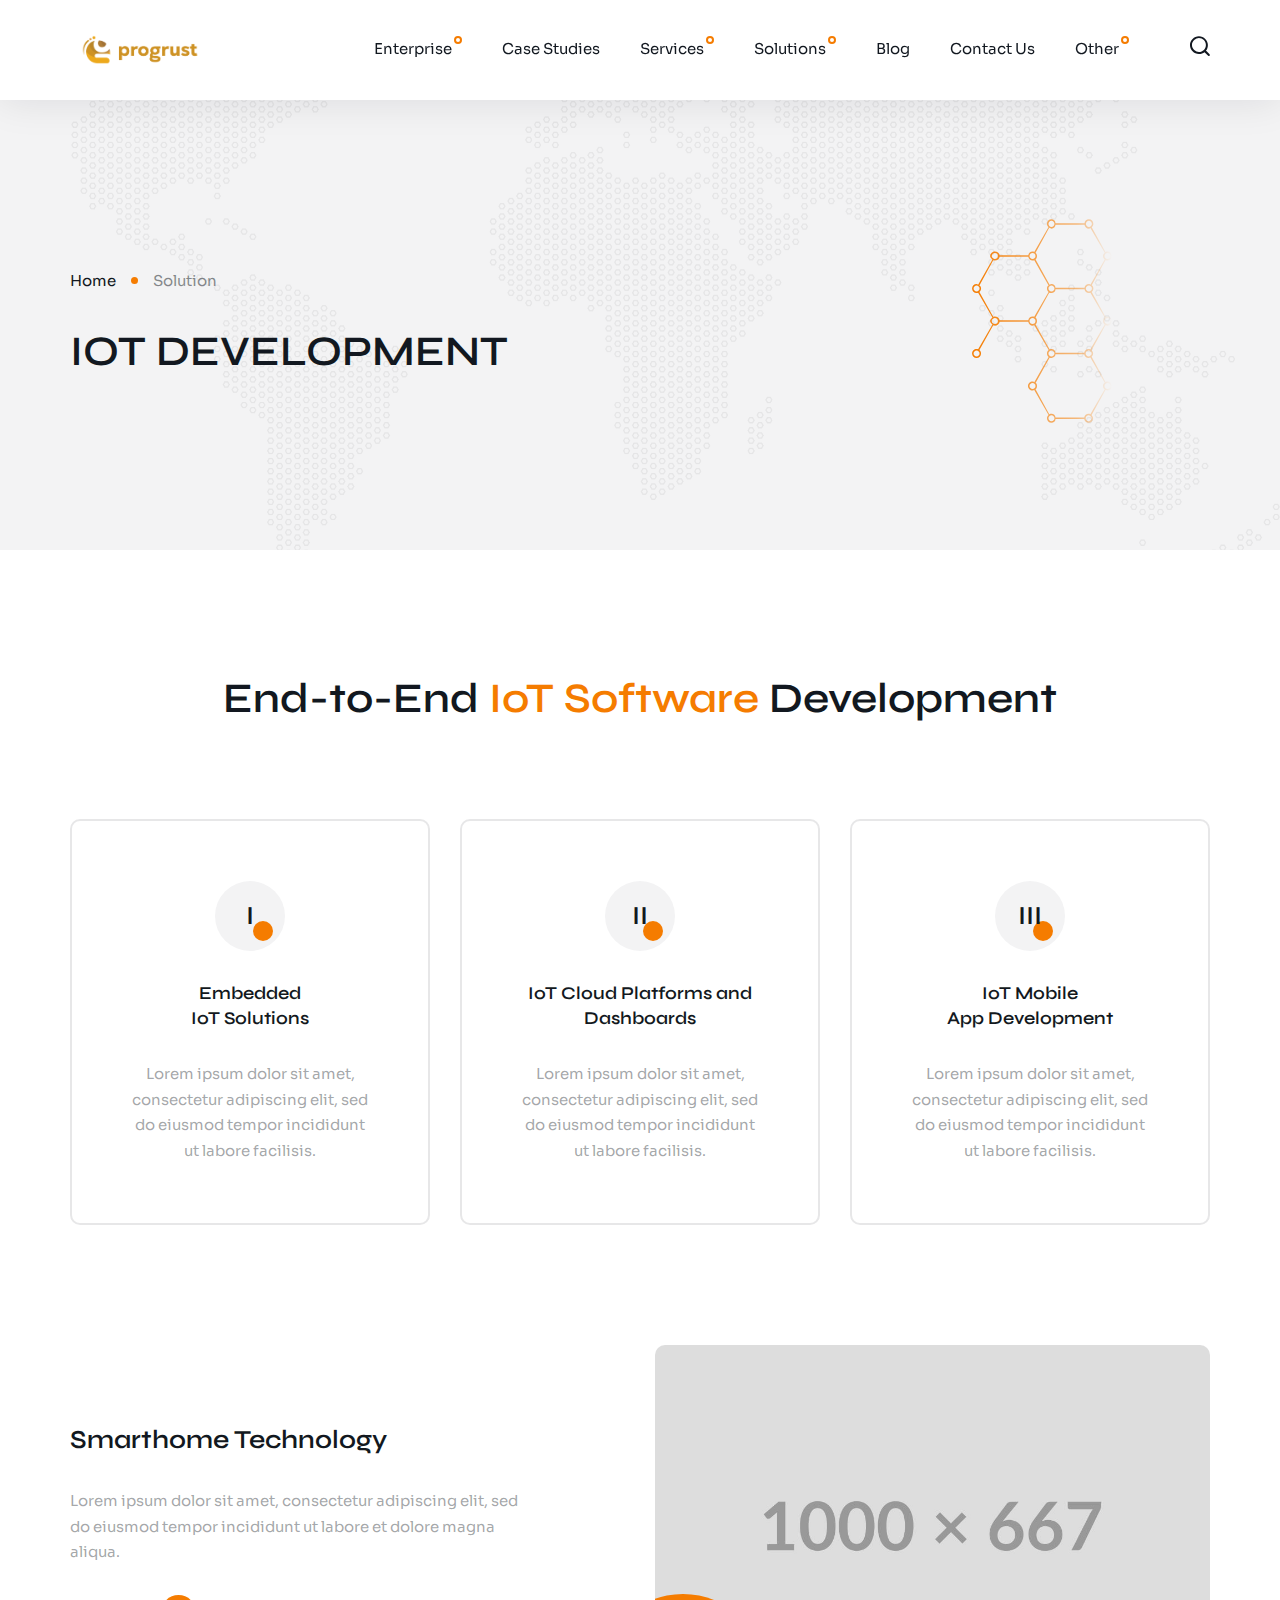
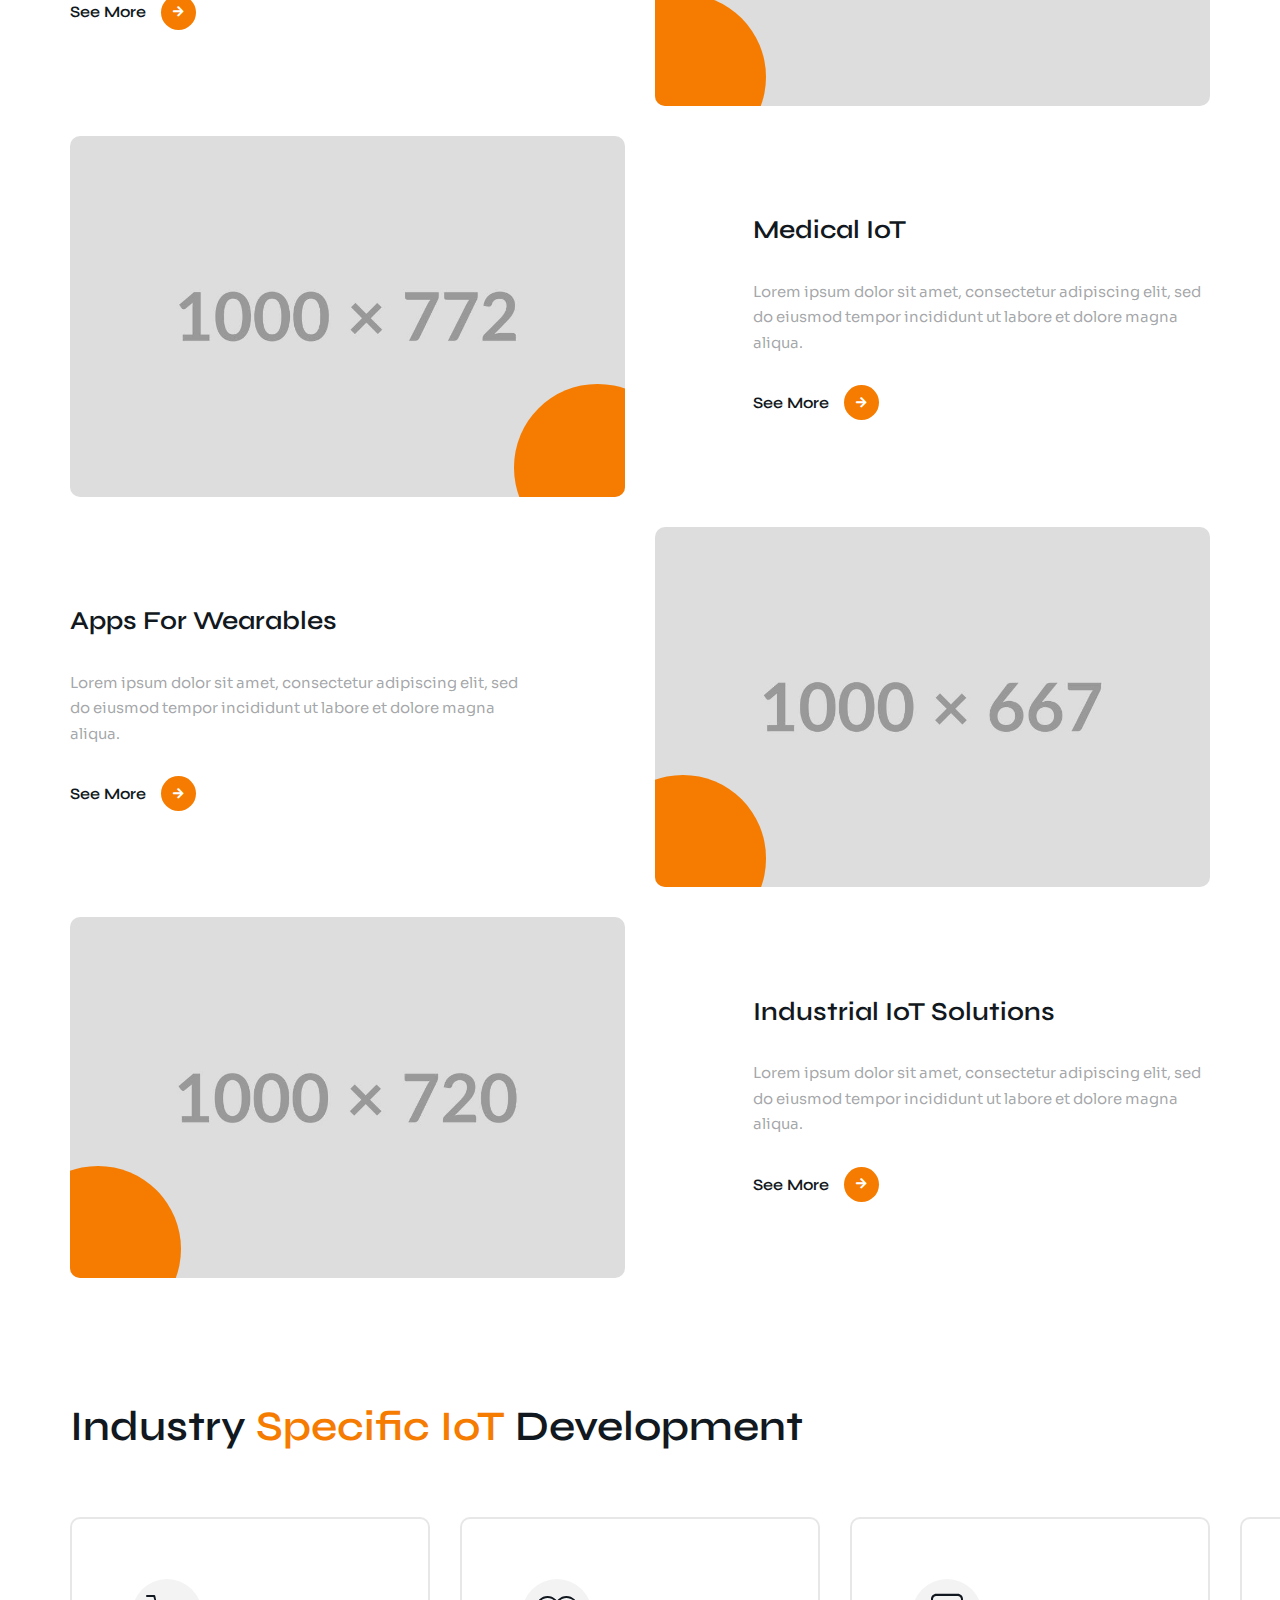
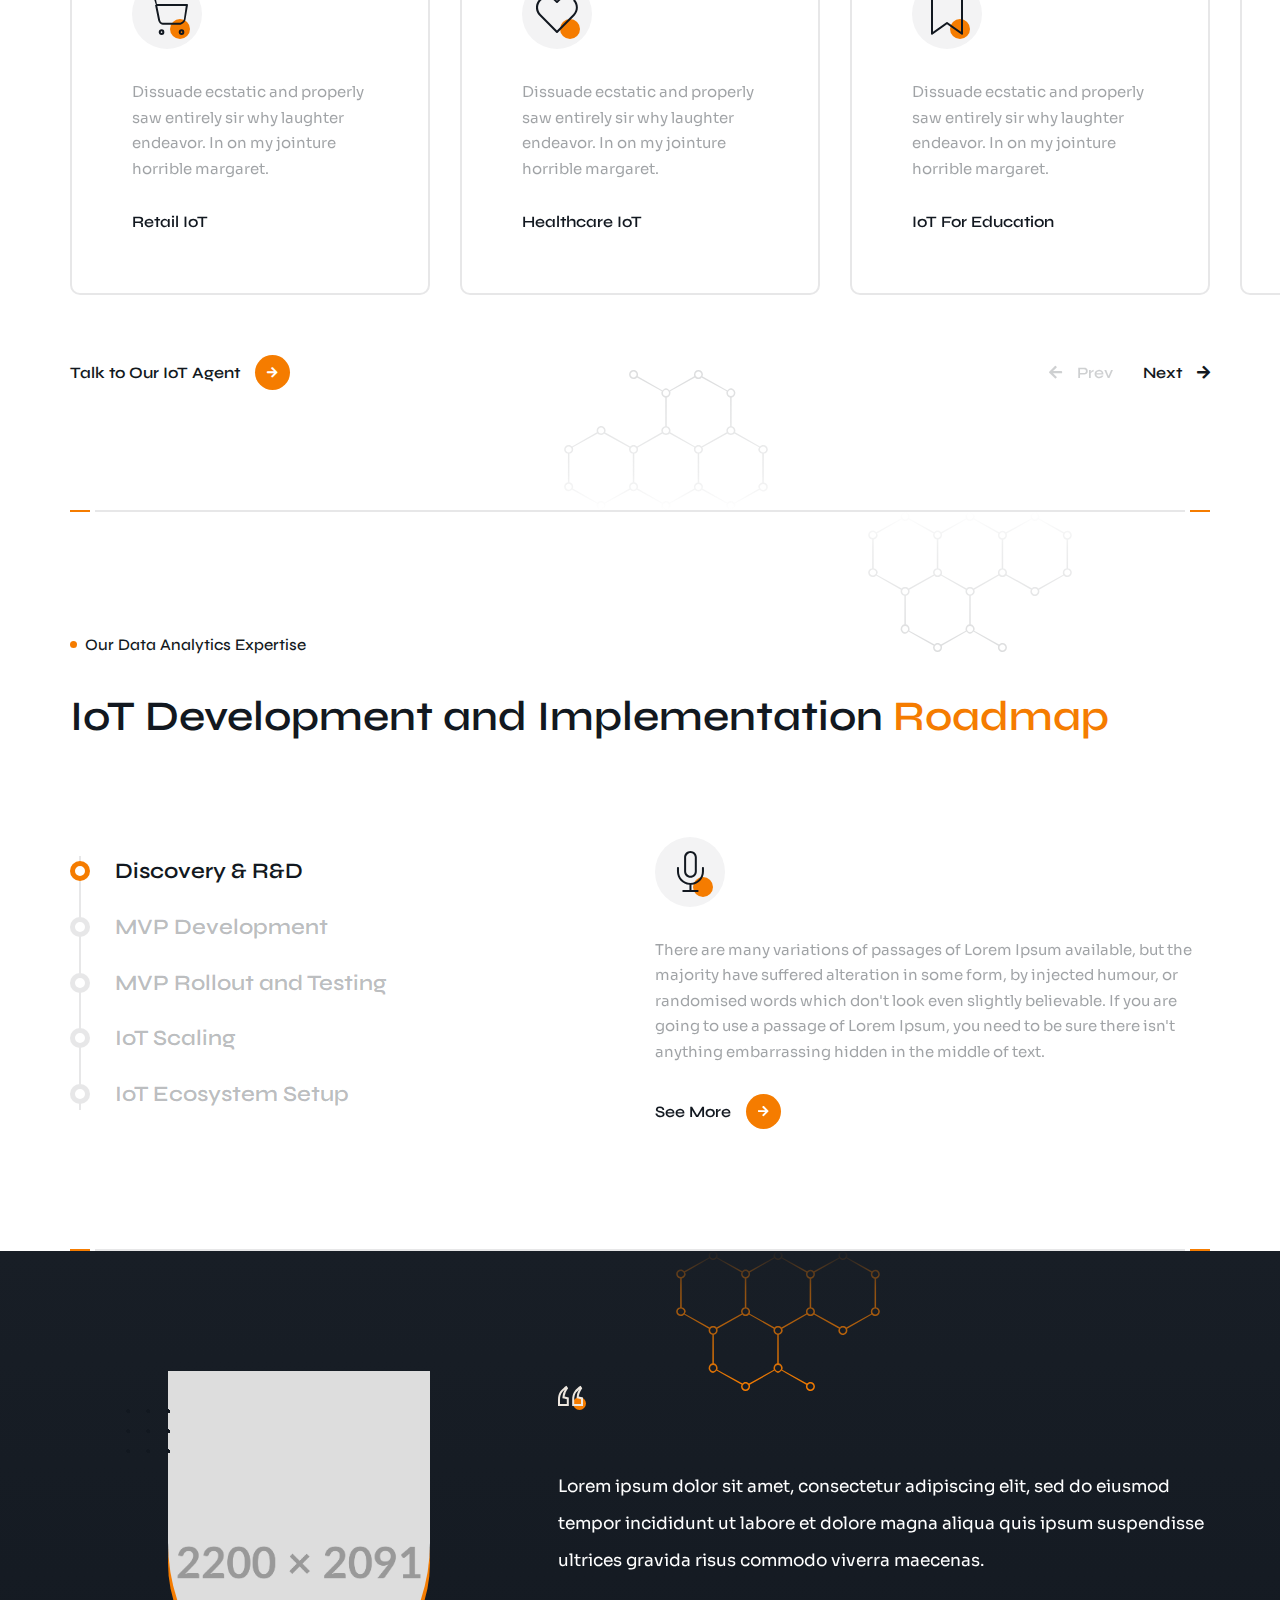
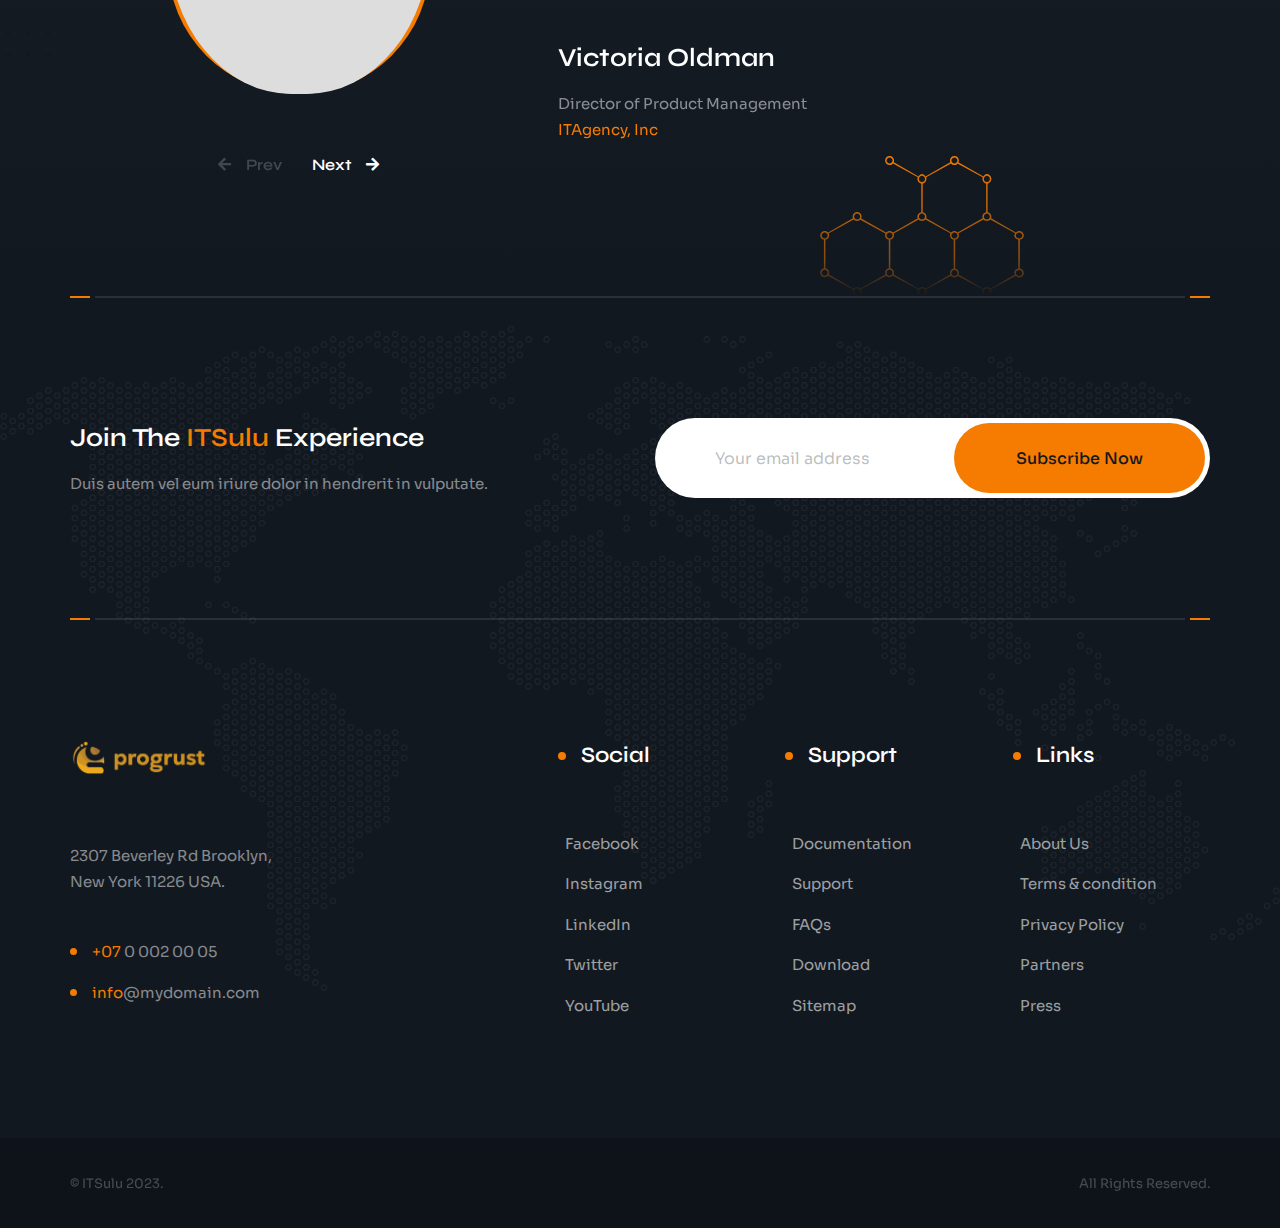
<file: solution-3.html>
<!DOCTYPE html>
<html lang="fr">
  <head>
    <meta charset="UTF-8" />
    <meta name="viewport" content="width=device-width, initial-scale=1.0" />
    <meta http-equiv="X-UA-Compatible" content="ie=edge" />

    <!-- bootstrap grid css -->
    <link rel="stylesheet" href="css/plugins/bootstrap-grid.css" />
    <!-- font awesome css -->
    <link rel="stylesheet" href="css/plugins/font-awesome.min.css" />
    <!-- swiper css -->
    <link rel="stylesheet" href="css/plugins/swiper.min.css" />
    <!-- itsulu css -->
    <link rel="stylesheet" href="css/style.css" />
    <title>ITSulu</title>
  </head>

  <body>
    <!-- wrapper -->
    <div class="mil-wrapper">
      <!-- top bar -->
      <div class="mil-top-position mil-fixed">
        <div class="mil-top-panel">
          <!-- mil-top-panel-transparent -->
          <div class="container">
            <a href="home-1.html" class="mil-logo" style="width: 140px"></a>
            <div class="mil-navigation">
              <nav>
                <ul>
                  <li class="mil-has-children">
                    <a href="#.">Enterprise</a>
                    <ul>
                      <li><a href="about.html">About us</a></li>
                      <li><a href="team.html">Team</a></li>
                      <li><a href="team-single.html">Team Member</a></li>
                      <li><a href="careers.html">Careers</a></li>
                      <li><a href="prices.html">Prices</a></li>
                      <li><a href="faq.html">FAQ</a></li>
                      <li><a href="event.html">Event</a></li>
                    </ul>
                  </li>
                  <li><a href="portfolio.html">Case Studies</a></li>
                  <li class="mil-has-children">
                    <a href="#.">Services</a>
                    <ul>
                      <li><a href="service-1.html">Service 1</a></li>
                      <li><a href="service-2.html">Service 2</a></li>
                      <li><a href="service-3.html">Service 3</a></li>
                      <li><a href="service-4.html">Service 4</a></li>
                    </ul>
                  </li>
                  <li class="mil-has-children">
                    <a href="#.">Solutions</a>
                    <ul>
                      <li><a href="solution-1.html">Solution 1</a></li>
                      <li><a href="solution-2.html">Solution 2</a></li>
                      <li><a href="solution-3.html">Solution 3</a></li>
                    </ul>
                  </li>
                  <li><a href="blog.html">Blog</a></li>
                  <li><a href="contact.html">Contact Us</a></li>
                  <li class="mil-has-children">
                    <a href="#.">Other</a>
                    <ul>
                      <li><a href="coming-soon.html">Coming Soon</a></li>
                      <li><a href="404.html">404</a></li>
                    </ul>
                  </li>
                </ul>
                <div class="mil-search-icon">
                  <svg
                    width="21"
                    height="20"
                    viewBox="0 0 21 20"
                    fill="none"
                    xmlns="http://www.w3.org/2000/svg"
                  >
                    <path
                      fill-rule="evenodd"
                      clip-rule="evenodd"
                      d="M20.5848 19.7029C20.3908 19.8999 20.1358 19.997 19.8808 19.997C19.6268 19.997 19.3718 19.8999 19.1778 19.7029L15.5118 16.2199C13.9778 17.2549 12.3798 17.997 9.92584 17.997C4.98484 17.997 0.964844 13.959 0.964844 8.99695C0.964844 4.34995 4.98484 0.199951 9.92584 0.199951C14.8668 0.199951 18.8858 4.34995 18.8858 8.99695C18.8858 11.118 18.1468 13.68 16.9188 14.608L20.5848 18.29C20.9738 18.681 20.9738 19.3129 20.5848 19.7029ZM9.92584 1.99695C6.82984 1.99695 2.95684 5.13695 2.95684 8.99695C2.95684 12.857 6.82984 15.998 9.92584 15.998C11.8398 15.998 13.5758 15.217 14.8368 13.957C14.8408 13.952 14.8418 13.945 14.8468 13.941C14.8518 13.936 14.8578 13.935 14.8628 13.93C16.1168 12.663 16.8948 10.92 16.8948 8.99695C16.8948 5.13695 13.7678 1.99695 9.92584 1.99695Z"
                    />
                  </svg>
                </div>
              </nav>
            </div>
            <!-- mobile menu button -->
            <div class="mil-menu-btn">
              <span></span>
            </div>
            <!-- mobile menu button end -->
          </div>
        </div>
      </div>
      <!-- top bar end -->

      <!-- banner -->
      <div class="mil-banner-sm mil-deep-bg">
        <img
          src="img/deco/map.png"
          alt="background"
          class="mil-background-image"
        />
        <div
          class="mil-deco mil-deco-accent"
          style="top: 47%; right: 10%; transform: rotate(90deg)"
        ></div>
        <div class="mil-banner-content">
          <div class="container mil-relative">
            <ul class="mil-breadcrumbs mil-mb-30">
              <li><a href="home-1.html">Home</a></li>
              <li><a href="service-1.html">Solution</a></li>
            </ul>
            <h2 class="mil-uppercase">IoT development</h2>
          </div>
        </div>
      </div>
      <!-- banner end -->

      <!-- ??? -->
      <section class="mil-p-120-90">
        <div class="container">
          <h2 class="mil-text-center mil-mb-90">
            End-to-End <span class="mil-accent">IoT Software</span> Development
          </h2>
          <div class="row">
            <div class="col-lg-4">
              <div class="mil-hover-card mil-box-center mil-mb-30">
                <div
                  class="mil-icon-frame mil-icon-frame-md mil-icon-bg mil-mb-30"
                >
                  <h3>I</h3>
                </div>
                <h5 class="mil-mb-30">Embedded <br />IoT Solutions</h5>
                <p>
                  Lorem ipsum dolor sit amet, consectetur adipiscing elit, sed
                  do eiusmod tempor incididunt ut labore facilisis.
                </p>
              </div>
            </div>
            <div class="col-lg-4">
              <div class="mil-hover-card mil-box-center mil-mb-30">
                <div
                  class="mil-icon-frame mil-icon-frame-md mil-icon-bg mil-mb-30"
                >
                  <h3>II</h3>
                </div>
                <h5 class="mil-mb-30">IoT Cloud Platforms and Dashboards</h5>
                <p>
                  Lorem ipsum dolor sit amet, consectetur adipiscing elit, sed
                  do eiusmod tempor incididunt ut labore facilisis.
                </p>
              </div>
            </div>
            <div class="col-lg-4">
              <div class="mil-hover-card mil-box-center mil-mb-30">
                <div
                  class="mil-icon-frame mil-icon-frame-md mil-icon-bg mil-mb-30"
                >
                  <h3>III</h3>
                </div>
                <h5 class="mil-mb-30">IoT Mobile <br />App Development</h5>
                <p>
                  Lorem ipsum dolor sit amet, consectetur adipiscing elit, sed
                  do eiusmod tempor incididunt ut labore facilisis.
                </p>
              </div>
            </div>
          </div>
        </div>
      </section>
      <!-- ??? end -->

      <!-- ??? -->
      <section class="mil-p-0-90">
        <div class="container">
          <div
            class="row flex-sm-row-reverse justify-content-between align-items-center"
          >
            <div class="col-xl-6 mil-mb-30">
              <div class="mil-project-cover">
                <img src="img/photo/16.jpg" alt="Project" />
              </div>
            </div>
            <div class="col-xl-5 mil-mb-30">
              <h3 class="mil-mb-30">Smarthome Technology</h3>
              <p class="mil-mb-30">
                Lorem ipsum dolor sit amet, consectetur adipiscing elit, sed do
                eiusmod tempor incididunt ut labore et dolore magna aliqua.
              </p>
              <a href="#." class="mil-link"
                ><span>See More</span><i class="fas fa-arrow-right"></i
              ></a>
            </div>
          </div>
          <div class="row justify-content-between align-items-center">
            <div class="col-xl-6 mil-mb-30">
              <div class="mil-project-cover mil-type-2">
                <img src="img/photo/17.jpg" alt="Project" />
              </div>
            </div>
            <div class="col-xl-5 mil-mb-30">
              <h3 class="mil-mb-30">Medical IoT</h3>
              <p class="mil-mb-30">
                Lorem ipsum dolor sit amet, consectetur adipiscing elit, sed do
                eiusmod tempor incididunt ut labore et dolore magna aliqua.
              </p>
              <a href="#." class="mil-link"
                ><span>See More</span><i class="fas fa-arrow-right"></i
              ></a>
            </div>
          </div>
          <div
            class="row flex-sm-row-reverse justify-content-between align-items-center"
          >
            <div class="col-xl-6 mil-mb-30">
              <div class="mil-project-cover">
                <img src="img/photo/18.jpg" alt="Project" />
              </div>
            </div>
            <div class="col-xl-5 mil-mb-30">
              <h3 class="mil-mb-30">Apps For Wearables</h3>
              <p class="mil-mb-30">
                Lorem ipsum dolor sit amet, consectetur adipiscing elit, sed do
                eiusmod tempor incididunt ut labore et dolore magna aliqua.
              </p>
              <a href="#." class="mil-link"
                ><span>See More</span><i class="fas fa-arrow-right"></i
              ></a>
            </div>
          </div>
          <div class="row justify-content-between align-items-center">
            <div class="col-xl-6 mil-mb-30">
              <div class="mil-project-cover">
                <img src="img/photo/19.jpg" alt="Project" />
              </div>
            </div>
            <div class="col-xl-5 mil-mb-30">
              <h3 class="mil-mb-30">Industrial IoT Solutions</h3>
              <p class="mil-mb-30">
                Lorem ipsum dolor sit amet, consectetur adipiscing elit, sed do
                eiusmod tempor incididunt ut labore et dolore magna aliqua.
              </p>
              <a href="#." class="mil-link"
                ><span>See More</span><i class="fas fa-arrow-right"></i
              ></a>
            </div>
          </div>
        </div>
      </section>
      <!-- ??? end -->

      <!-- ??? -->
      <section class="mil-p-0-90">
        <div
          class="mil-deco"
          style="bottom: 0; right: 40%; transform: rotate(180deg)"
        ></div>
        <div class="container">
          <h2 class="mil-mb-60">
            Industry <span class="mil-accent">Specific IoT</span> Development
          </h2>

          <div class="swiper-container mil-revi-slider mil-mb-60">
            <div class="swiper-wrapper">
              <div class="swiper-slide">
                <div class="mil-hover-card">
                  <div
                    class="mil-deco mil-deco-accent"
                    style="top: -10%; right: -10%"
                  ></div>
                  <div
                    class="mil-icon-frame mil-icon-frame-md mil-icon-bg mil-mb-30"
                  >
                    <img src="img/icons/md/12.svg" alt="icon" />
                  </div>
                  <p class="mil-mb-30">
                    Dissuade ecstatic and properly saw entirely sir why laughter
                    endeavor. In on my jointure horrible margaret.
                  </p>
                  <h6>Retail IoT</h6>
                </div>
              </div>
              <div class="swiper-slide">
                <div class="mil-hover-card">
                  <div
                    class="mil-deco mil-deco-accent"
                    style="top: -10%; right: -10%"
                  ></div>
                  <div
                    class="mil-icon-frame mil-icon-frame-md mil-icon-bg mil-mb-30"
                  >
                    <img src="img/icons/md/25.svg" alt="icon" />
                  </div>
                  <p class="mil-mb-30">
                    Dissuade ecstatic and properly saw entirely sir why laughter
                    endeavor. In on my jointure horrible margaret.
                  </p>
                  <h6>Healthcare IoT</h6>
                </div>
              </div>
              <div class="swiper-slide">
                <div class="mil-hover-card">
                  <div
                    class="mil-deco mil-deco-accent"
                    style="top: -10%; right: -10%"
                  ></div>
                  <div
                    class="mil-icon-frame mil-icon-frame-md mil-icon-bg mil-mb-30"
                  >
                    <img src="img/icons/md/6.svg" alt="icon" />
                  </div>
                  <p class="mil-mb-30">
                    Dissuade ecstatic and properly saw entirely sir why laughter
                    endeavor. In on my jointure horrible margaret.
                  </p>
                  <h6>IoT For Education</h6>
                </div>
              </div>
              <div class="swiper-slide">
                <div class="mil-hover-card">
                  <div
                    class="mil-deco mil-deco-accent"
                    style="top: -10%; right: -10%"
                  ></div>
                  <div
                    class="mil-icon-frame mil-icon-frame-md mil-icon-bg mil-mb-30"
                  >
                    <img src="img/icons/md/23.svg" alt="icon" />
                  </div>
                  <p class="mil-mb-30">
                    Dissuade ecstatic and properly saw entirely sir why laughter
                    endeavor. In on my jointure horrible margaret.
                  </p>
                  <h6>IoT Driven Supply Chain</h6>
                </div>
              </div>
            </div>
          </div>
          <div class="row align-items-center flex-sm-row-reverse">
            <div class="col-lg-6">
              <div class="mil-adaptive-right mil-mb-30">
                <div class="mil-slider-nav">
                  <div class="mil-slider-btn-prev mil-revi-prev">
                    <i class="fas fa-arrow-left"></i
                    ><span class="mil-h6">Prev</span>
                  </div>
                  <div class="mil-slider-btn-next mil-revi-next">
                    <span class="mil-h6">Next</span
                    ><i class="fas fa-arrow-right"></i>
                  </div>
                </div>
              </div>
            </div>
            <div class="col-lg-6">
              <a href="#." class="mil-link mil-mb-30"
                ><span>Talk to Our IoT Agent</span
                ><i class="fas fa-arrow-right"></i
              ></a>
            </div>
          </div>
        </div>
      </section>
      <!-- ??? end -->

      <div class="container">
        <div class="mil-divider"></div>
      </div>

      <!-- left nav tabs -->
      <section class="mil-p-120-60">
        <div class="mil-deco" style="top: 0; right: 15%"></div>
        <div class="container">
          <span class="mil-suptitle mil-suptitle-2 mil-mb-30"
            >Our Data Analytics Expertise</span
          >
          <h2 class="mil-mb-90">
            IoT Development and Implementation
            <span class="mil-accent">Roadmap</span>
          </h2>

          <div class="row justify-content-between align-items-center">
            <div class="col-lg-5">
              <ul class="mil-tabs-left-nav mil-mb-60">
                <li>
                  <a href="#tab-l-1" class="mil-h4 mil-active"
                    >Discovery & R&D</a
                  >
                </li>
                <li><a href="#tab-l-2" class="mil-h4">MVP Development</a></li>
                <li>
                  <a href="#tab-l-3" class="mil-h4">MVP Rollout and Testing</a>
                </li>
                <li><a href="#tab-l-4" class="mil-h4">IoT Scaling</a></li>
                <li>
                  <a href="#tab-l-5" class="mil-h4">IoT Ecosystem Setup</a>
                </li>
              </ul>
            </div>
            <div class="col-lg-6">
              <div class="swiper-container mil-tabs-slider mil-mb-60">
                <div class="swiper-wrapper">
                  <div class="swiper-slide" data-hash="tab-l-1">
                    <div
                      data-swiper-parallax="-100"
                      data-swiper-parallax-opacity="0"
                    >
                      <div
                        class="mil-icon-frame mil-icon-bg mil-icon-frame-md mil-mb-30"
                      >
                        <img src="img/icons/md/24.svg" alt="icon" />
                      </div>
                      <div class="mil-mb-30">
                        <p>
                          There are many variations of passages of Lorem Ipsum
                          available, but the majority have suffered alteration
                          in some form, by injected humour, or randomised words
                          which don't look even slightly believable. If you are
                          going to use a passage of Lorem Ipsum, you need to be
                          sure there isn't anything embarrassing hidden in the
                          middle of text.
                        </p>
                      </div>
                      <a href="about.html" class="mil-link"
                        ><span>See More</span><i class="fas fa-arrow-right"></i
                      ></a>
                    </div>
                  </div>
                  <div class="swiper-slide" data-hash="tab-l-2">
                    <div
                      data-swiper-parallax="-100"
                      data-swiper-parallax-opacity="0"
                    >
                      <div
                        class="mil-icon-frame mil-icon-bg mil-icon-frame-md mil-mb-30"
                      >
                        <img src="img/icons/md/22.svg" alt="icon" />
                      </div>
                      <div class="mil-mb-30">
                        <p>
                          There are many variations of passages of Lorem Ipsum
                          available, but the majority have suffered alteration
                          in some form, by injected humour, or randomised words
                          which don't look even slightly believable. If you are
                          going to use a passage of Lorem Ipsum, you need to be
                          sure there isn't anything embarrassing hidden in the
                          middle of text.
                        </p>
                      </div>
                      <a href="about.html" class="mil-link"
                        ><span>See More</span><i class="fas fa-arrow-right"></i
                      ></a>
                    </div>
                  </div>
                  <div class="swiper-slide" data-hash="tab-l-3">
                    <div
                      data-swiper-parallax="-100"
                      data-swiper-parallax-opacity="0"
                    >
                      <div
                        class="mil-icon-frame mil-icon-bg mil-icon-frame-md mil-mb-30"
                      >
                        <img src="img/icons/md/21.svg" alt="icon" />
                      </div>
                      <div class="mil-mb-30">
                        <p>
                          There are many variations of passages of Lorem Ipsum
                          available, but the majority have suffered alteration
                          in some form, by injected humour, or randomised words
                          which don't look even slightly believable. If you are
                          going to use a passage of Lorem Ipsum, you need to be
                          sure there isn't anything embarrassing hidden in the
                          middle of text.
                        </p>
                      </div>
                      <a href="about.html" class="mil-link"
                        ><span>See More</span><i class="fas fa-arrow-right"></i
                      ></a>
                    </div>
                  </div>
                  <div class="swiper-slide" data-hash="tab-l-4">
                    <div
                      data-swiper-parallax="-100"
                      data-swiper-parallax-opacity="0"
                    >
                      <div
                        class="mil-icon-frame mil-icon-bg mil-icon-frame-md mil-mb-30"
                      >
                        <img src="img/icons/md/20.svg" alt="icon" />
                      </div>
                      <div class="mil-mb-30">
                        <p>
                          There are many variations of passages of Lorem Ipsum
                          available, but the majority have suffered alteration
                          in some form, by injected humour, or randomised words
                          which don't look even slightly believable. If you are
                          going to use a passage of Lorem Ipsum, you need to be
                          sure there isn't anything embarrassing hidden in the
                          middle of text.
                        </p>
                      </div>
                      <a href="about.html" class="mil-link"
                        ><span>See More</span><i class="fas fa-arrow-right"></i
                      ></a>
                    </div>
                  </div>
                  <div class="swiper-slide" data-hash="tab-l-5">
                    <div
                      data-swiper-parallax="-100"
                      data-swiper-parallax-opacity="0"
                    >
                      <div
                        class="mil-icon-frame mil-icon-bg mil-icon-frame-md mil-mb-30"
                      >
                        <img src="img/icons/md/19.svg" alt="icon" />
                      </div>
                      <div class="mil-mb-30">
                        <p>
                          There are many variations of passages of Lorem Ipsum
                          available, but the majority have suffered alteration
                          in some form, by injected humour, or randomised words
                          which don't look even slightly believable. If you are
                          going to use a passage of Lorem Ipsum, you need to be
                          sure there isn't anything embarrassing hidden in the
                          middle of text.
                        </p>
                      </div>
                      <a href="about.html" class="mil-link"
                        ><span>See More</span><i class="fas fa-arrow-right"></i
                      ></a>
                    </div>
                  </div>
                </div>
              </div>
            </div>
          </div>
        </div>
      </section>
      <!-- left nav tabs end -->

      <div class="container">
        <div class="mil-divider"></div>
      </div>

      <!-- reviews -->
      <section class="mil-gradient-bg mil-p-120-120">
        <div class="mil-deco mil-deco-accent" style="top: 0; right: 30%"></div>
        <div
          class="mil-deco mil-deco-accent"
          style="bottom: 0; right: 20%; transform: rotate(180deg)"
        ></div>
        <div class="container">
          <div class="swiper-container mil-box-slider">
            <div class="swiper-wrapper">
              <div class="swiper-slide">
                <div
                  class="row justify-content-between align-items-center"
                  data-swiper-parallax-y="-100"
                  data-swiper-parallax-opacity="0"
                >
                  <div class="col-lg-3 offset-lg-1">
                    <div
                      class="mil-circle-illustration mil-with-dots mil-mb-60"
                      data-swiper-parallax-scale=".8"
                    >
                      <div class="mil-circle-bg"></div>
                      <div class="mil-image-frame">
                        <img src="img/faces/t6.png" alt="img" />
                      </div>
                    </div>
                  </div>
                  <div class="col-lg-7">
                    <div
                      class="mil-icon-frame mil-light mil-icon-frame-sm mil-mb-60"
                    >
                      <img src="img/icons/sm/11.svg" alt="icon" />
                    </div>

                    <p class="mil-text-lg mil-light mil-mb-60">
                      Lorem ipsum dolor sit amet, consectetur adipiscing elit,
                      sed do eiusmod tempor incididunt ut labore et dolore magna
                      aliqua quis ipsum suspendisse ultrices gravida risus
                      commodo viverra maecenas.
                    </p>

                    <h3 class="mil-light mil-mb-15">Victoria Oldman</h3>
                    <p class="mil-light-soft">Director of Product Management</p>
                    <p class="mil-accent">ITAgency, Inc</p>
                  </div>
                </div>
              </div>
              <div class="swiper-slide">
                <div
                  class="row justify-content-between align-items-center"
                  data-swiper-parallax-y="-100"
                  data-swiper-parallax-opacity="0"
                >
                  <div class="col-lg-3 offset-lg-1">
                    <div
                      class="mil-circle-illustration mil-with-dots mil-mb-60"
                      data-swiper-parallax-scale=".8"
                    >
                      <div class="mil-circle-bg"></div>
                      <div class="mil-image-frame">
                        <img src="img/faces/t1.png" alt="img" />
                      </div>
                    </div>
                  </div>
                  <div class="col-lg-7">
                    <div
                      class="mil-icon-frame mil-light mil-icon-frame-sm mil-mb-60"
                    >
                      <img src="img/icons/sm/11.svg" alt="icon" />
                    </div>

                    <p class="mil-text-lg mil-light mil-mb-60">
                      Lorem ipsum dolor sit amet, consectetur adipiscing elit,
                      sed do eiusmod tempor incididunt ut labore et dolore magna
                      aliqua quis ipsum suspendisse ultrices gravida risus
                      commodo viverra maecenas.
                    </p>

                    <h3 class="mil-light mil-mb-15">John Doe</h3>
                    <p class="mil-light-soft">Director of Product Management</p>
                    <p class="mil-accent">ITAgency, Inc</p>
                  </div>
                </div>
              </div>
              <div class="swiper-slide">
                <div
                  class="row justify-content-between align-items-center"
                  data-swiper-parallax-y="-100"
                  data-swiper-parallax-opacity="0"
                >
                  <div class="col-lg-3 offset-lg-1">
                    <div
                      class="mil-circle-illustration mil-with-dots mil-mb-60"
                      data-swiper-parallax-scale=".8"
                    >
                      <div class="mil-circle-bg"></div>
                      <div class="mil-image-frame">
                        <img src="img/faces/t2.png" alt="img" />
                      </div>
                    </div>
                  </div>
                  <div class="col-lg-7">
                    <div
                      class="mil-icon-frame mil-light mil-icon-frame-sm mil-mb-60"
                    >
                      <img src="img/icons/sm/11.svg" alt="icon" />
                    </div>

                    <p class="mil-text-lg mil-light mil-mb-60">
                      Lorem ipsum dolor sit amet, consectetur adipiscing elit,
                      sed do eiusmod tempor incididunt ut labore et dolore magna
                      aliqua quis ipsum suspendisse ultrices gravida risus
                      commodo viverra maecenas.
                    </p>

                    <h3 class="mil-light mil-mb-15">Oscar Trueman</h3>
                    <p class="mil-light-soft">Director of Product Management</p>
                    <p class="mil-accent">ITAgency, Inc</p>
                  </div>
                </div>
              </div>
            </div>
          </div>
          <div class="row">
            <div class="col-lg-5">
              <div
                class="mil-slider-nav justify-content-lg-center mil-reviews-btns-space"
              >
                <div class="mil-slider-btn-prev mil-box-prev mil-light">
                  <i class="fas fa-arrow-left"></i
                  ><span class="mil-h6">Prev</span>
                </div>
                <div class="mil-slider-btn-next mil-box-next mil-light">
                  <span class="mil-h6">Next</span
                  ><i class="fas fa-arrow-right"></i>
                </div>
              </div>
            </div>
          </div>
        </div>
      </section>
      <!-- reviews end -->

      <!-- footer -->
      <footer class="mil-dark-bg">
        <img src="img/deco/map.png" alt="background" class="mil-footer-bg" />
        <div class="container">
          <div class="mil-divider mil-light"></div>
          <div class="mil-footer-content">
            <div class="row align-items-center mil-p-120-60">
              <div class="col-xl-6 mil-mb-60">
                <h3 class="mil-light mil-mb-15">
                  Join The <span class="mil-accent">ITSulu</span> Experience
                </h3>
                <p class="mil-light-soft">
                  Duis autem vel eum iriure dolor in hendrerit in vulputate.
                </p>
              </div>
              <div class="col-xl-6 mil-mb-60">
                <form class="mil-subscribe-form">
                  <input type="text" placeholder="Your email address" />
                  <button type="submit" class="mil-button mil-accent-bg">
                    Subscribe Now
                  </button>
                </form>
              </div>
            </div>
            <div class="mil-divider mil-light"></div>
            <div class="row justify-content-between mil-p-120-60">
              <div class="col-md-3 col-lg-3 col-xl-3 mil-mb-30">
                <img
                  src="img/logo/logo-light.png"
                  alt=""
                  class="mil-logo mil-mb-60"
                  style="width: 140px"
                />

                <p class="mil-light mil-light-soft" style="margin-bottom: 45px">
                  2307 Beverley Rd Brooklyn, <br />New York 11226 USA.
                </p>

                <ul class="mil-simple-list mil-mb-15">
                  <li class="mil-light">
                    <span class="mil-accent">+07</span>&nbsp;<span
                      class="mil-light-soft"
                      >0 002 00 05</span
                    >
                  </li>
                  <li>
                    <span class="mil-accent">info</span
                    ><span class="mil-light mil-light-soft">@mydomain.com</span>
                  </li>
                </ul>
              </div>
              <div class="col-md-8 col-lg-7 col-xl-7">
                <div class="row justify-content-end">
                  <div class="col-md-4 col-lg-4 mil-mb-60">
                    <h4 class="mil-list-title mil-light mil-mb-60">Social</h4>

                    <ul class="mil-hover-link-list mil-light">
                      <li>
                        <a href="#.">Facebook</a>
                      </li>
                      <li>
                        <a href="#.">Instagram</a>
                      </li>
                      <li>
                        <a href="#.">LinkedIn</a>
                      </li>
                      <li>
                        <a href="#.">Twitter</a>
                      </li>
                      <li>
                        <a href="#.">YouTube</a>
                      </li>
                    </ul>
                  </div>
                  <div class="col-md-4 col-lg-4 mil-mb-60">
                    <h4 class="mil-list-title mil-light mil-mb-60">Support</h4>

                    <ul class="mil-hover-link-list mil-light">
                      <li>
                        <a href="#.">Documentation</a>
                      </li>
                      <li>
                        <a href="#.">Support</a>
                      </li>
                      <li>
                        <a href="#.">FAQs</a>
                      </li>
                      <li>
                        <a href="#.">Download</a>
                      </li>
                      <li>
                        <a href="#.">Sitemap</a>
                      </li>
                    </ul>
                  </div>
                  <div class="col-md-4 col-lg-4 mil-mb-60">
                    <h4 class="mil-list-title mil-light mil-mb-60">Links</h4>

                    <ul class="mil-hover-link-list mil-light">
                      <li>
                        <a href="#.">About Us</a>
                      </li>
                      <li>
                        <a href="#.">Terms & condition</a>
                      </li>
                      <li>
                        <a href="#.">Privacy Policy</a>
                      </li>
                      <li>
                        <a href="#.">Partners</a>
                      </li>
                      <li>
                        <a href="#.">Press</a>
                      </li>
                    </ul>
                  </div>
                </div>
              </div>
            </div>
          </div>
        </div>
        <div class="mil-footer-bottom">
          <div class="container">
            <p class="mil-text-sm mil-light">© ITSulu 2023.</p>
            <p class="mil-text-sm mil-light">All Rights Reserved.</p>
          </div>
        </div>
      </footer>
      <!-- footer end -->
    </div>
    <!-- wrapper end -->

    <!-- jQuery js -->
    <script src="js/plugins/jquery.min.js"></script>
    <!-- swiper js -->
    <script src="js/plugins/swiper.min.js"></script>
    <!-- itsulu js -->
    <script src="js/main.js"></script>
  </body>
</html>
</file>
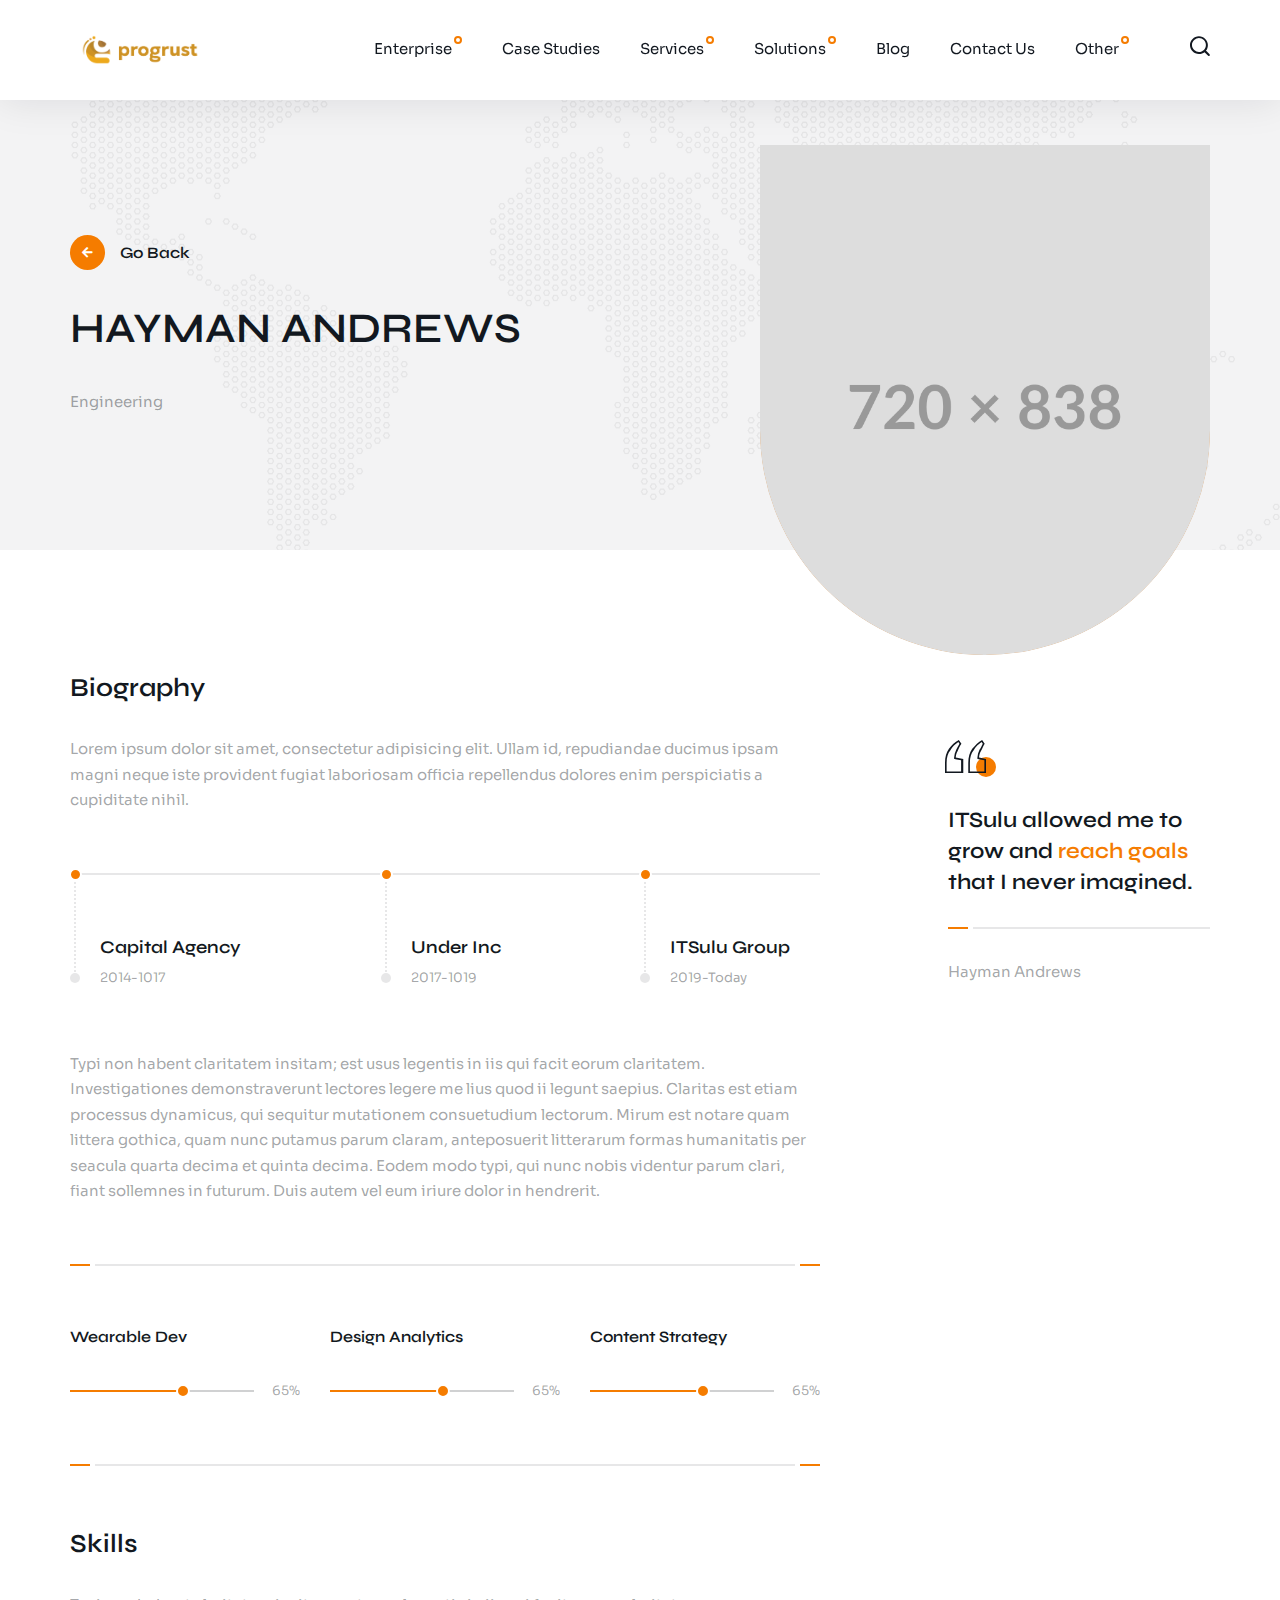
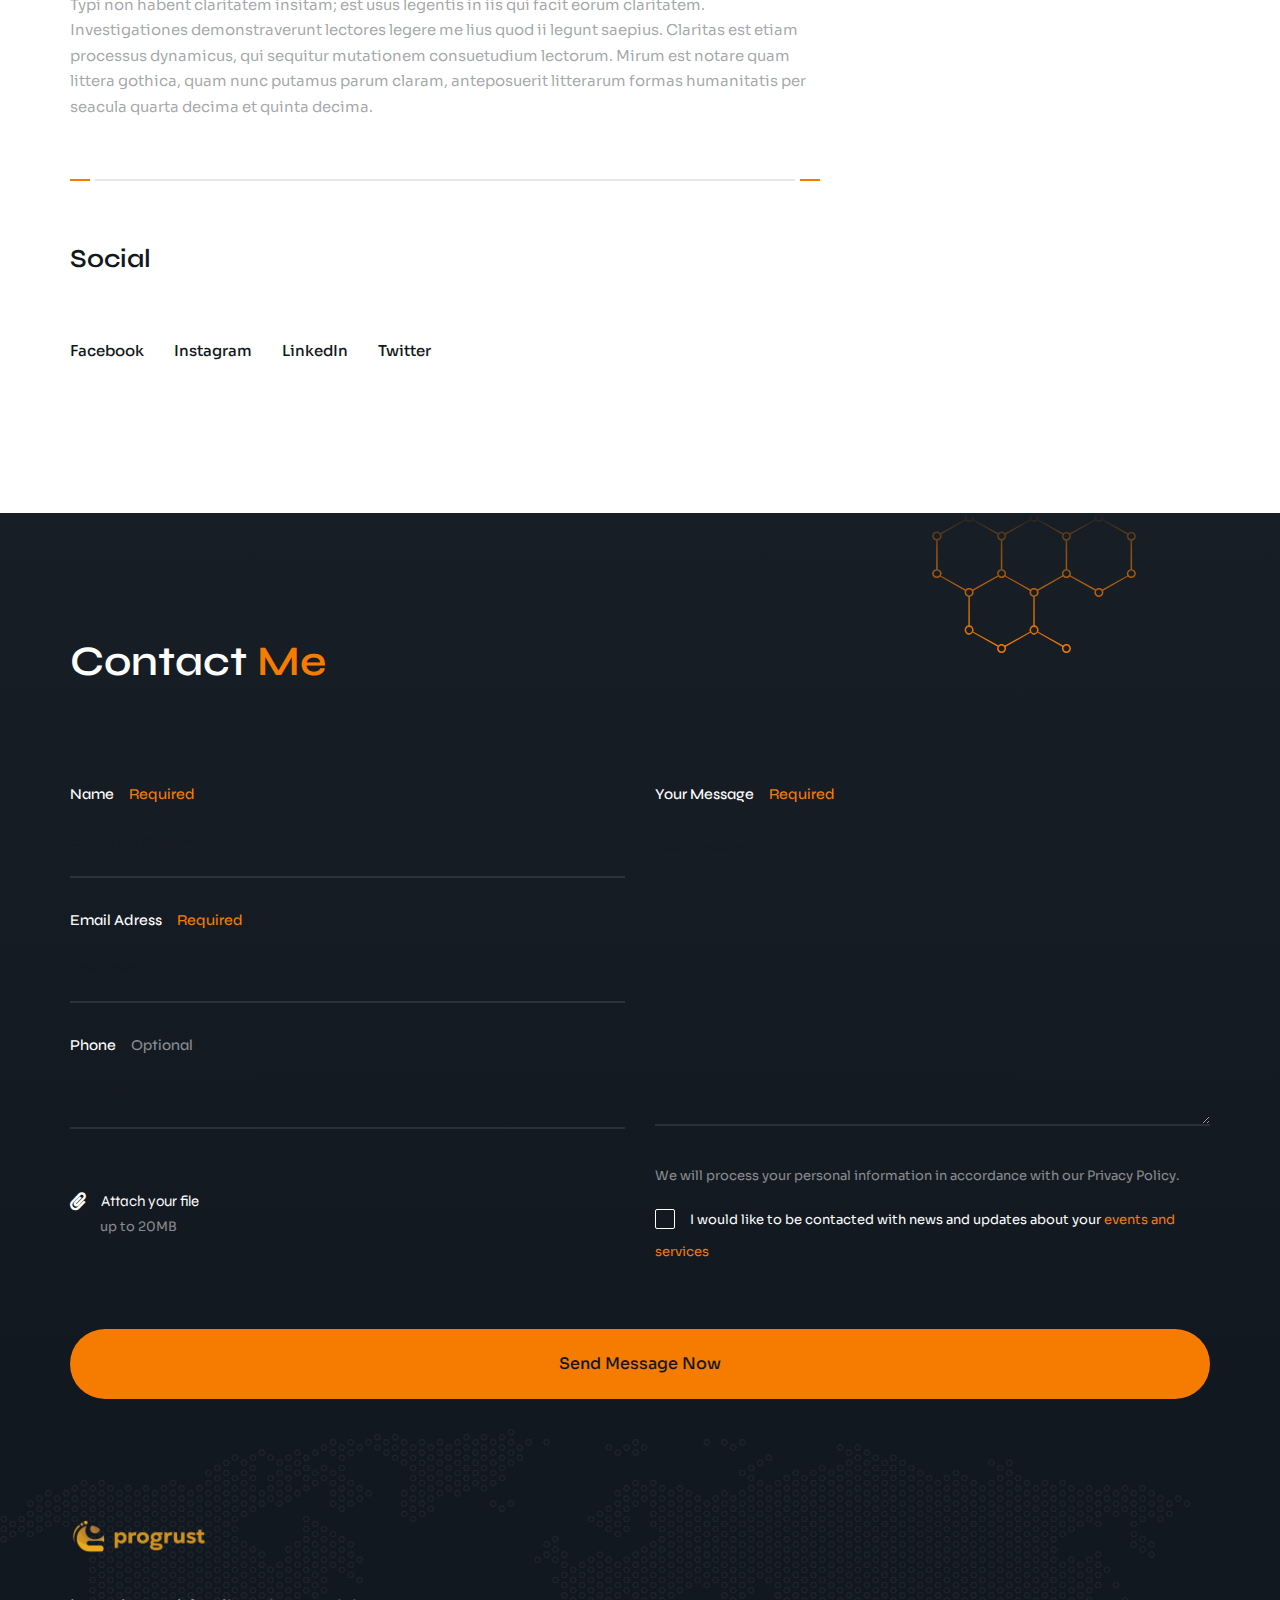
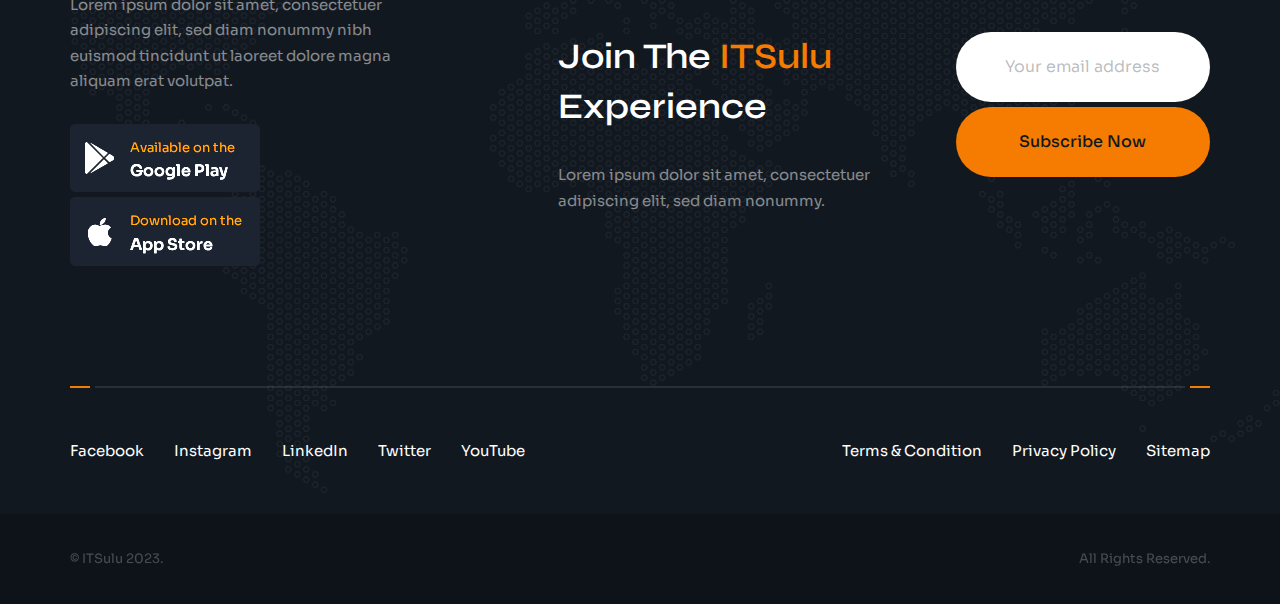
<file: team-single.html>
<!DOCTYPE html>
<html lang="fr">
  <head>
    <meta charset="UTF-8" />
    <meta name="viewport" content="width=device-width, initial-scale=1.0" />
    <meta http-equiv="X-UA-Compatible" content="ie=edge" />

    <!-- bootstrap grid css -->
    <link rel="stylesheet" href="css/plugins/bootstrap-grid.css" />
    <!-- font awesome css -->
    <link rel="stylesheet" href="css/plugins/font-awesome.min.css" />
    <!-- swiper css -->
    <link rel="stylesheet" href="css/plugins/swiper.min.css" />
    <!-- itsulu css -->
    <link rel="stylesheet" href="css/style.css" />
    <title>ITSulu</title>
  </head>

  <body>
    <!-- wrapper -->
    <div class="mil-wrapper">
      <!-- top bar -->
      <div class="mil-top-position mil-fixed">
        <div class="mil-top-panel">
          <!-- mil-top-panel-transparent -->
          <div class="container">
            <a href="home-1.html" class="mil-logo" style="width: 140px"></a>
            <div class="mil-navigation">
              <nav>
                <ul>
                  <li class="mil-has-children">
                    <a href="#.">Enterprise</a>
                    <ul>
                      <li><a href="about.html">About us</a></li>
                      <li><a href="team.html">Team</a></li>
                      <li><a href="team-single.html">Team Member</a></li>
                      <li><a href="careers.html">Careers</a></li>
                      <li><a href="prices.html">Prices</a></li>
                      <li><a href="faq.html">FAQ</a></li>
                      <li><a href="event.html">Event</a></li>
                    </ul>
                  </li>
                  <li><a href="portfolio.html">Case Studies</a></li>
                  <li class="mil-has-children">
                    <a href="#.">Services</a>
                    <ul>
                      <li><a href="service-1.html">Service 1</a></li>
                      <li><a href="service-2.html">Service 2</a></li>
                      <li><a href="service-3.html">Service 3</a></li>
                      <li><a href="service-4.html">Service 4</a></li>
                    </ul>
                  </li>
                  <li class="mil-has-children">
                    <a href="#.">Solutions</a>
                    <ul>
                      <li><a href="solution-1.html">Solution 1</a></li>
                      <li><a href="solution-2.html">Solution 2</a></li>
                      <li><a href="solution-3.html">Solution 3</a></li>
                    </ul>
                  </li>
                  <li><a href="blog.html">Blog</a></li>
                  <li><a href="contact.html">Contact Us</a></li>
                  <li class="mil-has-children">
                    <a href="#.">Other</a>
                    <ul>
                      <li><a href="coming-soon.html">Coming Soon</a></li>
                      <li><a href="404.html">404</a></li>
                    </ul>
                  </li>
                </ul>
                <div class="mil-search-icon">
                  <svg
                    width="21"
                    height="20"
                    viewBox="0 0 21 20"
                    fill="none"
                    xmlns="http://www.w3.org/2000/svg"
                  >
                    <path
                      fill-rule="evenodd"
                      clip-rule="evenodd"
                      d="M20.5848 19.7029C20.3908 19.8999 20.1358 19.997 19.8808 19.997C19.6268 19.997 19.3718 19.8999 19.1778 19.7029L15.5118 16.2199C13.9778 17.2549 12.3798 17.997 9.92584 17.997C4.98484 17.997 0.964844 13.959 0.964844 8.99695C0.964844 4.34995 4.98484 0.199951 9.92584 0.199951C14.8668 0.199951 18.8858 4.34995 18.8858 8.99695C18.8858 11.118 18.1468 13.68 16.9188 14.608L20.5848 18.29C20.9738 18.681 20.9738 19.3129 20.5848 19.7029ZM9.92584 1.99695C6.82984 1.99695 2.95684 5.13695 2.95684 8.99695C2.95684 12.857 6.82984 15.998 9.92584 15.998C11.8398 15.998 13.5758 15.217 14.8368 13.957C14.8408 13.952 14.8418 13.945 14.8468 13.941C14.8518 13.936 14.8578 13.935 14.8628 13.93C16.1168 12.663 16.8948 10.92 16.8948 8.99695C16.8948 5.13695 13.7678 1.99695 9.92584 1.99695Z"
                    />
                  </svg>
                </div>
              </nav>
            </div>
            <!-- mobile menu button -->
            <div class="mil-menu-btn">
              <span></span>
            </div>
            <!-- mobile menu button end -->
          </div>
        </div>
      </div>
      <!-- top bar end -->

      <!-- banner -->
      <div class="mil-banner-sm mil-deep-bg">
        <img
          src="img/deco/map.png"
          alt="background"
          class="mil-background-image"
        />
        <div class="mil-banner-content">
          <div class="container mil-relative">
            <div class="row justify-content-between">
              <div class="col-lg-6 mil-adaptive-center">
                <a href="team.html" class="mil-link link-left mil-mb-30"
                  ><i class="fas fa-arrow-left"></i><span>Go Back</span></a
                >
                <h2 class="mil-uppercase mil-mb-30">Hayman Andrews</h2>
                <p>Engineering</p>
              </div>
            </div>
            <div class="mil-portrait-position">
              <div class="mil-portrait-frame">
                <img src="img/faces/t1.png" alt="Hayman Andrews" />
              </div>
            </div>
          </div>
        </div>
      </div>
      <!-- banner end -->

      <!-- team member -->
      <section class="mil-team mil-p-120-120">
        <div class="container">
          <div class="row justify-content-between">
            <div class="col-md-8 col-lg-8 col-xl-8">
              <h3 class="mil-mb-30">Biography</h3>
              <p class="mil-mb-60">
                Lorem ipsum dolor sit amet, consectetur adipisicing elit. Ullam
                id, repudiandae ducimus ipsam magni neque iste provident fugiat
                laboriosam officia repellendus dolores enim perspiciatis a
                cupiditate nihil.
              </p>
              <ul class="mil-timeline">
                <li>
                  <h5 class="mil-mb-5">Capital Agency</h5>
                  <p class="mil-text-sm">2014-1017</p>
                </li>

                <li>
                  <h5 class="mil-mb-5">Under Inc</h5>
                  <p class="mil-text-sm">2017-1019</p>
                </li>
                <li>
                  <h5 class="mil-mb-5">ITSulu Group</h5>
                  <p class="mil-text-sm">2019-Today</p>
                </li>
              </ul>
              <p class="mil-mb-60">
                Typi non habent claritatem insitam; est usus legentis in iis qui
                facit eorum claritatem. Investigationes demonstraverunt lectores
                legere me lius quod ii legunt saepius. Claritas est etiam
                processus dynamicus, qui sequitur mutationem consuetudium
                lectorum. Mirum est notare quam littera gothica, quam nunc
                putamus parum claram, anteposuerit litterarum formas humanitatis
                per seacula quarta decima et quinta decima. Eodem modo typi, qui
                nunc nobis videntur parum clari, fiant sollemnes in futurum.
                Duis autem vel eum iriure dolor in hendrerit.
              </p>

              <div class="mil-divider mil-mb-60"></div>
              <div class="row">
                <div class="col-lg-4">
                  <h6 class="mil-mb-30">Wearable Dev</h6>

                  <div class="mil-skill-frame mil-mb-60">
                    <div class="mil-skill-track">
                      <div class="mil-skill-prog" style="width: 65%"></div>
                    </div>
                    <div class="mil-text-sm">65%</div>
                  </div>
                </div>
                <div class="col-lg-4">
                  <h6 class="mil-mb-30">Design Analytics</h6>

                  <div class="mil-skill-frame mil-mb-60">
                    <div class="mil-skill-track">
                      <div class="mil-skill-prog" style="width: 65%"></div>
                    </div>
                    <div class="mil-text-sm">65%</div>
                  </div>
                </div>
                <div class="col-lg-4">
                  <h6 class="mil-mb-30">Content Strategy</h6>

                  <div class="mil-skill-frame mil-mb-60">
                    <div class="mil-skill-track">
                      <div class="mil-skill-prog" style="width: 65%"></div>
                    </div>
                    <div class="mil-text-sm">65%</div>
                  </div>
                </div>
              </div>
              <div class="mil-divider mil-mb-60"></div>
              <h3 class="mil-mb-30">Skills</h3>
              <p class="mil-mb-60">
                Typi non habent claritatem insitam; est usus legentis in iis qui
                facit eorum claritatem. Investigationes demonstraverunt lectores
                legere me lius quod ii legunt saepius. Claritas est etiam
                processus dynamicus, qui sequitur mutationem consuetudium
                lectorum. Mirum est notare quam littera gothica, quam nunc
                putamus parum claram, anteposuerit litterarum formas humanitatis
                per seacula quarta decima et quinta decima.
              </p>
              <div class="mil-divider mil-mb-60"></div>
              <h3 class="mil-mb-60">Social</h3>
              <ul class="mil-social-links mil-mb-30">
                <li><a href="#.">Facebook</a></li>
                <li><a href="#.">Instagram</a></li>
                <li><a href="#.">LinkedIn</a></li>
                <li><a href="#.">Twitter</a></li>
              </ul>
            </div>
            <div class="col-md-3 col-lg-3 col-lg-3">
              <div class="mil-icon-box mil-mt-60-adapt">
                <div class="mil-icon-frame mil-icon-frame-md mil-mb-30">
                  <img src="img/icons/md/7.svg" alt="icon" />
                </div>
                <h4 class="mil-mb-30">
                  ITSulu allowed me to grow and
                  <span class="mil-accent">reach goals</span> that I never
                  imagined.
                </h4>
                <div class="mil-divider mil-divider-left mil-mb-30"></div>
                <p>Hayman Andrews</p>
              </div>
            </div>
          </div>
        </div>
      </section>
      <!-- team member end -->

      <!-- contact -->
      <section class="mil-contact mil-gradient-bg mil-p-120-0">
        <div class="mil-deco mil-deco-accent" style="top: 0; right: 10%"></div>
        <div class="container">
          <h2 class="mil-light mil-mb-90">
            Contact <span class="mil-accent">Me</span>
          </h2>
          <form id="formFeedback" method="post" enctype="multipart/form-data">
            <div class="row">
              <div class="col-lg-6">
                <div class="mil-input-frame mil-mb-30">
                  <label
                    ><span class="mil-light">Name</span
                    ><span class="mil-accent">Required</span></label
                  >
                  <input
                    type="text"
                    name="name"
                    required
                    placeholder="Enter Your Name Here"
                  />
                </div>
                <div class="mil-input-frame mil-mb-30">
                  <label
                    ><span class="mil-light">Email Adress</span
                    ><span class="mil-accent">Required</span></label
                  >
                  <input
                    type="email"
                    name="email"
                    required
                    id="email"
                    placeholder="Your Email"
                  />
                </div>
                <div class="mil-input-frame mil-mb-60">
                  <label
                    ><span class="mil-light">Phone</span
                    ><span class="mil-light-soft">Optional</span></label
                  >
                  <input type="tel" name="phone" placeholder="Your Phone" />
                </div>
                <div class="mil-attach-frame mil-mb-60">
                  <i class="fas fa-paperclip"></i>
                  <label class="mil-custom-file-input">
                    <span>Attach your file</span>
                    <input
                      type="file"
                      name="userfile"
                      accept="application/msword, application/vnd.ms-excel, application/vnd.ms-powerpoint,
                                    text/plain, application/pdf, image/*"
                      id="mil-file-input"
                    />
                  </label>
                  <p class="mil-text-sm mil-light-soft">up to 20MB</p>
                </div>
              </div>
              <div class="col-lg-6">
                <div class="mil-input-frame mil-mb-30">
                  <label
                    ><span class="mil-light">Your Message</span
                    ><span class="mil-accent">Required</span></label
                  >
                  <textarea
                    placeholder="Your Message"
                    name="message"
                  ></textarea>
                </div>
                <p class="mil-text-sm mil-light-soft mil-mb-15">
                  We will process your personal information in accordance with
                  our Privacy Policy.
                </p>

                <div class="mil-checbox-frame mil-mb-60">
                  <input
                    class="mil-checkbox"
                    id="checkbox-1"
                    type="checkbox"
                    name="agree"
                    value="1"
                    required
                  />
                  <label for="checkbox-1" class="mil-text-sm mil-light"
                    >I would like to be contacted with news and updates about
                    your
                    <a href="#." class="mil-accent"
                      >events and services</a
                    ></label
                  >
                </div>
              </div>
              <div class="col-12">
                <button type="submit" class="mil-button mil-accent-bg mil-fw">
                  <span>Send Message Now</span>
                </button>
              </div>
            </div>
            <div class="alert-success" style="display: none">
              <h5>Thanks, your message is sent successfully.</h5>
            </div>
            <div class="alert-error" style="display: none">
              <h5>Error! Message could not be sent.</h5>
            </div>
          </form>
        </div>
      </section>
      <!-- contact end -->

      <!-- footer -->
      <footer class="mil-dark-bg">
        <img src="img/deco/map.png" alt="background" class="mil-footer-bg" />
        <div class="container">
          <div class="mil-footer-content mil-p-120-90">
            <div class="row justify-content-between align-items-center">
              <div class="col-xl-4 mil-mb-30">
                <img
                  src="img/logo/logo-light.png"
                  alt=""
                  class="mil-logo mil-mb-30"
                  style="width: 140px"
                />

                <p class="mil-light-soft mil-mb-30">
                  Lorem ipsum dolor sit amet, consectetuer adipiscing elit, sed
                  diam nonummy nibh euismod tincidunt ut laoreet dolore magna
                  aliquam erat volutpat.
                </p>

                <a href="#." class="mil-app-btn mil-mb-5">
                  <i class="fab fa-google-play"></i>
                  <div class="mil-app-text">
                    <span class="mil-accent mil-text-sm">Available on the</span>
                    <div class="mil-h6">Google Play</div>
                  </div>
                </a>

                <a href="#." class="mil-app-btn">
                  <i class="fab fa-apple"></i>
                  <div class="mil-app-text">
                    <span class="mil-accent mil-text-sm">Download on the</span>
                    <div class="mil-h6">App Store</div>
                  </div>
                </a>
              </div>
              <div class="col-xl-7 mil-mt-60-adapt">
                <div class="row">
                  <div class="col-lg-7 mil-mb-30">
                    <h3 class="mil-light mil-up-font mil-mb-30">
                      Join The <span class="mil-accent">ITSulu</span>
                      <br />Experience
                    </h3>
                    <p class="mil-light-soft">
                      Lorem ipsum dolor sit amet, consectetuer<br />
                      adipiscing elit, sed diam nonummy.
                    </p>
                  </div>
                  <div class="col-lg-5 mil-mb-30">
                    <form>
                      <input
                        class="mil-rounded-input mil-text-center mil-mb-5"
                        type="text"
                        placeholder="Your email address"
                      />
                      <button class="mil-button mil-accent-bg mil-fw">
                        <span>Subscribe Now</span>
                      </button>
                    </form>
                  </div>
                </div>
              </div>
            </div>
          </div>
          <div class="mil-divider mil-light"></div>

          <div class="mil-footer-links">
            <ul class="mil-social mil-light">
              <li class="mil-adapt-links">
                <a href="#.">Facebook</a><a href="#.">FB</a>
              </li>
              <li class="mil-adapt-links">
                <a href="#.">Instagram</a><a href="#.">IG</a>
              </li>
              <li class="mil-adapt-links">
                <a href="#.">LinkedIn</a><a href="#.">IN</a>
              </li>
              <li class="mil-adapt-links">
                <a href="#.">Twitter</a><a href="#.">TW</a>
              </li>
              <li class="mil-adapt-links">
                <a href="#.">YouTube</a><a href="#.">YT</a>
              </li>
            </ul>
            <ul class="mil-additional-links mil-light">
              <li><a href="#.">Terms & Condition</a></li>
              <li><a href="#.">Privacy Policy</a></li>
              <li><a href="#.">Sitemap</a></li>
            </ul>
          </div>
        </div>
        <div class="mil-footer-bottom">
          <div class="container">
            <p class="mil-text-sm mil-light">© ITSulu 2023.</p>
            <p class="mil-text-sm mil-light">All Rights Reserved.</p>
          </div>
        </div>
      </footer>
      <!-- footer end -->
    </div>
    <!-- wrapper end -->

    <!-- jQuery js -->
    <script src="js/plugins/jquery.min.js"></script>
    <!-- swiper js -->
    <script src="js/plugins/swiper.min.js"></script>
    <!-- itsulu js -->
    <script src="js/main.js"></script>
    <script src="js/forms.js"></script>
  </body>
</html>
</file>
<file: css/style.css>
/* -------------------------------------------

Name: 		ITSulu
Version:    1.1
Developer:	Nazar Miller (millerDigitalDesign)
Portfolio:  https://themeforest.net/user/millerdigitaldesign/portfolio?ref=MillerDigitalDesign

p.s. I am available for Freelance hire (UI design, web development). email: miller.themes@gmail.com

------------------------------------------- */
/*--------------------------------------------

1. common
    - main
    - typography
    - list
    - flexbox
    - button
    - link
    - form
    - divider
    - decoration
    - background
    - spaces
2. components
    - top panel
    - menu button
    - addition panel
    - banner
    - illustration
    - icons
    - partners
    - services
    - card
    - slider navigation
    - icon box
    - skills
    - reviews
    - about
    - awards
    - breadcrumbs
    - team
    - call to action
    - team member
    - timeline
    - accordion
    - tabs
    - price
    - vacancies
    - careers features
    - blog
    - pagination
    - event
    - project
    - map
    - footer
    - additional pages

--------------------------------------------*/
@import url("https://fonts.googleapis.com/css2?family=Satisfy&family=Sora:wght@100;200;300;400;500;600;700;800&family=Syne:wght@400;500;600;700;800&display=swap"); /* -------------------------------------------

main

------------------------------------------- */
*,
*:before,
*:after {
  -webkit-box-sizing: border-box;
          box-sizing: border-box;
  padding: 0;
  margin: 0;
}
.hidden{
  display: none;
}


html,
body {
  padding: 0;
  margin: 0;
  font-family: "Sora", sans-serif;
  font-size: 15px;
  font-weight: 400;
  color: rgba(18, 24, 32, 0.4);
  line-height: 170%;
  -ms-scroll-chaining: none;
      overscroll-behavior: none;
  scroll-behavior: smooth;
}

.mil-wrapper {
  position: relative;
  overflow: hidden;
  width: 100%;
  height: auto;
}

/* -------------------------------------------

typography

------------------------------------------- */
h1,
.mil-h1,
h2,
.mil-h12,
h3,
.mil-h3,
h4,
.mil-h4,
h5,
.mil-h5,
h6,
.mil-h6 {
  font-family: "Syne", sans-serif;
  color: rgb(18, 24, 32);
  font-weight: 600;
  line-height: 140%;
}
h1 .mil-font-3,
.mil-h1 .mil-font-3,
h2 .mil-font-3,
.mil-h12 .mil-font-3,
h3 .mil-font-3,
.mil-h3 .mil-font-3,
h4 .mil-font-3,
.mil-h4 .mil-font-3,
h5 .mil-font-3,
.mil-h5 .mil-font-3,
h6 .mil-font-3,
.mil-h6 .mil-font-3 {
  white-space: nowrap;
}

h1,
.mil-h1 {
  font-size: 60px;
}
@media screen and (max-width: 992px) {
  h1,
.mil-h1 {
    font-size: 42px;
  }
}
@media screen and (max-width: 768px) {
  h1,
.mil-h1 {
    font-size: 38px;
  }
}

h2,
.mil-h2 {
  font-size: 42px;
}
@media screen and (max-width: 992px) {
  h2,
.mil-h2 {
    font-size: 32px;
  }
}
@media screen and (max-width: 768px) {
  h2,
.mil-h2 {
    font-size: 29px;
  }
}

h3,
.mil-h3 {
  font-size: 26px;
}
h3.mil-up-font,
.mil-h3.mil-up-font {
  font-size: 36px;
}
@media screen and (max-width: 992px) {
  h3.mil-up-font,
.mil-h3.mil-up-font {
    font-size: 26px;
  }
}

h4,
.mil-h4 {
  font-size: 22px;
}
@media screen and (max-width: 992px) {
  h4,
.mil-h4 {
    font-size: 24px;
  }
}
@media screen and (max-width: 768px) {
  h4,
.mil-h4 {
    font-size: 21px;
  }
}

h5,
.mil-h5 {
  font-size: 18px;
}
@media screen and (max-width: 992px) {
  h5,
.mil-h5 {
    font-size: 22px;
  }
}
@media screen and (max-width: 768px) {
  h5,
.mil-h5 {
    font-size: 19px;
  }
}

h6,
.mil-h6 {
  font-size: 16px;
}

.mil-bold {
  font-weight: 500;
}

a {
  color: inherit;
  text-decoration: none;
}

.mil-suptitle {
  font-size: 18px;
  display: inline-block;
  color: rgb(18, 24, 32);
  font-weight: 500;
  font-family: "Syne", sans-serif;
}
.mil-suptitle.mil-suptitle-2 {
  font-size: 16px;
  position: relative;
  padding-left: 15px;
}
.mil-suptitle.mil-suptitle-2:before {
  content: "";
  width: 7px;
  height: 7px;
  border-radius: 50%;
  background-color: rgb(245, 124, 0);
  position: absolute;
  left: 0;
  top: 9px;
}

.mil-font-1 {
  font-family: "Syne", sans-serif;
}

.mil-font-2 {
  font-family: "Sora", sans-serif;
}

.mil-font-3 {
  font-family: "Satisfy", cursive;
}

.mil-uppercase {
  text-transform: uppercase;
}

.mil-accent {
  color: rgb(245, 124, 0);
}

.mil-light {
  color: rgb(255, 255, 255);
}

.mil-dark {
  color: rgb(18, 24, 32);
}

.mil-light-soft {
  color: rgba(255, 255, 255, 0.5);
}

.mil-dark-soft {
  color: rgba(18, 24, 32, 0.5);
}

.mil-text-sm {
  font-size: 13px;
}

.mil-text-lg {
  font-size: 17px;
  line-height: 220%;
}

.mil-text-center {
  text-align: center;
}

blockquote {
  background-color: rgba(18, 24, 32, 0.05);
  padding: 60px;
  border-radius: 10px;
  color: rgb(18, 24, 32);
  font-style: italic;
}
@media screen and (max-width: 992px) {
  blockquote {
    padding: 30px;
  }
}

/* -------------------------------------------

list

------------------------------------------- */
.mil-simple-list {
  padding: 0;
  margin: 0;
}
.mil-simple-list li {
  color: rgb(18, 24, 32);
  margin-bottom: 15px;
  list-style-type: none;
  display: -webkit-box;
  display: -ms-flexbox;
  display: flex;
  -webkit-box-align: center;
      -ms-flex-align: center;
          align-items: center;
}
.mil-simple-list li:before {
  content: "";
  width: 7px;
  height: 7px;
  background-color: rgb(245, 124, 0);
  border-radius: 50%;
  left: 0;
  top: 0;
  margin-right: 15px;
}

.mil-check-list {
  margin: 0;
  padding: 0;
}
.mil-check-list li {
  color: rgb(18, 24, 32);
  margin-bottom: 15px;
  list-style-type: none;
  display: -webkit-box;
  display: -ms-flexbox;
  display: flex;
  -webkit-box-align: center;
      -ms-flex-align: center;
          align-items: center;
}
.mil-check-list li.mil-empty {
  opacity: 0.2;
  text-decoration: line-through;
}
.mil-check-list li.mil-empty:before {
  content: "";
  margin-left: 3px;
  width: 7px;
  height: 7px;
  background-color: rgba(18, 24, 32, 0.3);
  border-radius: 50%;
  left: 0;
  top: 0;
  margin-right: 20px;
}
.mil-check-list li:before {
  font-family: "Font Awesome 5 Free";
  font-weight: 900;
  content: "\f00c";
  color: rgb(245, 124, 0);
  border-radius: 50%;
  left: 0;
  top: 0;
  margin-right: 15px;
}

.mil-dot-list {
  display: -webkit-box;
  display: -ms-flexbox;
  display: flex;
}
.mil-dot-list li {
  display: -webkit-box;
  display: -ms-flexbox;
  display: flex;
  list-style-type: none;
  -webkit-box-align: center;
      -ms-flex-align: center;
          align-items: center;
  margin-right: 15px;
}
.mil-dot-list li:before {
  content: "";
  width: 7px;
  height: 7px;
  background-color: rgb(245, 124, 0);
  border-radius: 50%;
  margin-right: 15px;
}
.mil-dot-list li:first-child:before {
  display: none;
}
.mil-dot-list li:last-child {
  margin-right: 0;
}

.mil-check-icon-list li {
  display: -webkit-box;
  display: -ms-flexbox;
  display: flex;
  margin-bottom: 15px;
}
.mil-check-icon-list li img {
  margin-right: 15px;
}
.mil-check-icon-list li:last-child {
  margin-bottom: 0;
}

.mil-hover-link-list li {
  list-style-type: none;
  margin-bottom: 15px;
}
.mil-hover-link-list li a {
  display: -webkit-box;
  display: -ms-flexbox;
  display: flex;
  -webkit-box-align: center;
      -ms-flex-align: center;
          align-items: center;
  color: rgb(18, 24, 32);
  -webkit-transition: 0.2s cubic-bezier(0, 0, 0.3642, 1);
  transition: 0.2s cubic-bezier(0, 0, 0.3642, 1);
}
.mil-hover-link-list li a:before {
  content: "";
  width: 7px;
  height: 7px;
  background-color: rgb(245, 124, 0);
  border-radius: 50%;
  margin-right: 0;
  -webkit-transform: scale(0);
          transform: scale(0);
  -webkit-transition: 0.2s cubic-bezier(0, 0, 0.3642, 1);
  transition: 0.2s cubic-bezier(0, 0, 0.3642, 1);
}
.mil-hover-link-list li a:hover {
  color: rgb(245, 124, 0);
}
.mil-hover-link-list li a:hover:before {
  margin-right: 10px;
  -webkit-transform: scale(1);
          transform: scale(1);
}
.mil-hover-link-list li:last-child {
  margin-bottom: 0;
}
.mil-hover-link-list.mil-light a {
  color: rgba(255, 255, 255, 0.6);
}

.mil-list-title {
  display: -webkit-box;
  display: -ms-flexbox;
  display: flex;
  -webkit-box-align: center;
      -ms-flex-align: center;
          align-items: center;
}
.mil-list-title:before {
  content: "";
  width: 8px;
  height: 8px;
  border-radius: 50%;
  margin-right: 15px;
  background-color: rgb(245, 124, 0);
}

.mil-social-links {
  display: -webkit-box;
  display: -ms-flexbox;
  display: flex;
}
.mil-social-links li {
  list-style-type: none;
  margin-right: 30px;
}
.mil-social-links li a {
  font-weight: 500;
  color: rgb(18, 24, 32);
  -webkit-transition: 0.2s cubic-bezier(0, 0, 0.3642, 1);
  transition: 0.2s cubic-bezier(0, 0, 0.3642, 1);
}
.mil-social-links li a:hover {
  color: rgb(245, 124, 0);
}

.mil-rec-res {
  border-top: solid 1px rgba(18, 24, 32, 0.1);
}
.mil-rec-res li {
  border-bottom: solid 1px rgba(18, 24, 32, 0.1);
  list-style-type: none;
}
.mil-rec-res li a {
  padding: 15px 0;
  display: -webkit-box;
  display: -ms-flexbox;
  display: flex;
  -webkit-box-align: center;
      -ms-flex-align: center;
          align-items: center;
  -webkit-box-pack: justify;
      -ms-flex-pack: justify;
          justify-content: space-between;
}
.mil-rec-res li a span {
  max-width: 80%;
}
.mil-rec-res li a i {
  -webkit-transform: translateX(-10px);
          transform: translateX(-10px);
  -webkit-transition: 0.4s cubic-bezier(0, 0, 0.3642, 1);
  transition: 0.4s cubic-bezier(0, 0, 0.3642, 1);
  color: rgba(18, 24, 32, 0.2);
}
.mil-rec-res li a:hover i {
  -webkit-transform: translateX(0);
          transform: translateX(0);
  color: rgb(245, 124, 0);
}

/* -------------------------------------------

flexbox

------------------------------------------- */
.mil-flex-hori-center {
  display: -webkit-box;
  display: -ms-flexbox;
  display: flex;
  -webkit-box-align: center;
      -ms-flex-align: center;
          align-items: center;
}
@media screen and (max-width: 768px) {
  .mil-flex-hori-center {
    -webkit-box-orient: vertical;
    -webkit-box-direction: normal;
        -ms-flex-direction: column;
            flex-direction: column;
    -webkit-box-align: start;
        -ms-flex-align: start;
            align-items: flex-start;
  }
}

.mil-adaptive-right {
  width: 100%;
  display: -webkit-box;
  display: -ms-flexbox;
  display: flex;
  -webkit-box-pack: end;
      -ms-flex-pack: end;
          justify-content: flex-end;
  -ms-flex-wrap: wrap;
      flex-wrap: wrap;
}
@media screen and (max-width: 768px) {
  .mil-adaptive-right {
    -webkit-box-pack: start;
        -ms-flex-pack: start;
            justify-content: flex-start;
  }
}

.mil-relative {
  position: relative;
}

@media screen and (max-width: 992px) {
  .mil-adaptive-center {
    text-align: center;
  }
}

.mil-fake-container {
  width: 670px;
  margin-left: auto;
  padding-right: 180px;
}
@media screen and (max-width: 1400px) {
  .mil-fake-container {
    width: 570px;
  }
}
@media screen and (max-width: 1200px) {
  .mil-fake-container {
    width: 100%;
    padding: 120px;
  }
}
@media screen and (max-width: 992px) {
  .mil-fake-container {
    width: 100%;
    padding: 60px 30px;
  }
}

/* -------------------------------------------

button

------------------------------------------- */
.mil-button {
  cursor: pointer;
  height: 70px;
  padding: 0 60px;
  font-family: "Sora", sans-serif;
  font-size: 16px;
  color: rgb(18, 24, 32);
  font-weight: 500;
  white-space: nowrap;
  display: -webkit-inline-box;
  display: -ms-inline-flexbox;
  display: inline-flex;
  -webkit-box-align: center;
      -ms-flex-align: center;
          align-items: center;
  -webkit-box-pack: center;
      -ms-flex-pack: center;
          justify-content: center;
  text-align: center;
  -webkit-box-shadow: inset 0 0 0 0 rgb(245, 124, 0);
          box-shadow: inset 0 0 0 0 rgb(245, 124, 0);
  border: solid 2px transparent;
  border-radius: 40px;
  text-decoration: none;
  -webkit-transition: 0.2s cubic-bezier(0, 0, 0.3642, 1);
  transition: 0.2s cubic-bezier(0, 0, 0.3642, 1);
}
.mil-button.mil-button-sm {
  height: 50px;
  padding: 0 40px;
  font-size: 14px;
}
.mil-button.mil-button-xs {
  height: 40px;
  padding: 0 30px;
  font-size: 12px;
}
.mil-button.mil-border {
  border-color: rgb(245, 124, 0);
  background-color: transparent;
}
.mil-button.mil-border:hover {
  -webkit-box-shadow: inset 0 0 0 1px rgb(245, 124, 0);
          box-shadow: inset 0 0 0 1px rgb(245, 124, 0);
  -webkit-backdrop-filter: blur(10px);
          backdrop-filter: blur(10px);
}
.mil-button.mil-border.mil-gray-border {
  border-color: rgba(18, 24, 32, 0.1);
}
.mil-button.mil-border.mil-gray-border:hover {
  -webkit-box-shadow: inset 0 0 0 1px rgba(18, 24, 32, 0.1);
          box-shadow: inset 0 0 0 1px rgba(18, 24, 32, 0.1);
  -webkit-backdrop-filter: blur(10px);
          backdrop-filter: blur(10px);
}
.mil-button.mil-light {
  color: rgb(255, 255, 255);
}
.mil-button.mil-fw {
  width: 100%;
}
.mil-button.mil-light-bg {
  background-color: rgb(255, 255, 255);
  border-color: transparent;
}
.mil-button.mil-accent-bg {
  background-color: rgb(245, 124, 0);
  border-color: transparent;
}
.mil-button.mil-accent-bg:hover {
  -webkit-filter: brightness(115%);
          filter: brightness(115%);
}
.mil-button.mil-icon-button {
  padding: 0;
  width: 70px;
}
.mil-button.mil-icon-button .fa-play {
  -webkit-transform: translateX(2px) translateY(1px);
          transform: translateX(2px) translateY(1px);
}

.mil-button-with-label {
  display: -webkit-box;
  display: -ms-flexbox;
  display: flex;
  -webkit-box-align: center;
      -ms-flex-align: center;
          align-items: center;
  font-weight: 500;
}
.mil-button-with-label .mil-button {
  margin-right: 25px;
}

.mil-buttons-frame {
  display: -webkit-box;
  display: -ms-flexbox;
  display: flex;
  -webkit-box-pack: start;
      -ms-flex-pack: start;
          justify-content: flex-start;
  -webkit-box-align: center;
      -ms-flex-align: center;
          align-items: center;
}
.mil-buttons-frame .mil-button {
  margin-right: 30px;
}
.mil-buttons-frame.mil-buttons-frame-center {
  -webkit-box-pack: center;
      -ms-flex-pack: center;
          justify-content: center;
}
@media screen and (max-width: 768px) {
  .mil-buttons-frame {
    -webkit-box-orient: vertical;
    -webkit-box-direction: normal;
        -ms-flex-direction: column;
            flex-direction: column;
    -webkit-box-align: start;
        -ms-flex-align: start;
            align-items: flex-start;
  }
  .mil-buttons-frame .mil-button {
    margin-right: 0;
    margin-bottom: 20px;
  }
}

/* -------------------------------------------

link

------------------------------------------- */
.mil-link {
  font-family: "Syne", sans-serif;
  font-size: 16px;
  color: rgb(18, 24, 32);
  font-weight: 600;
  white-space: nowrap;
  display: -webkit-inline-box;
  display: -ms-inline-flexbox;
  display: inline-flex;
  -webkit-box-align: center;
      -ms-flex-align: center;
          align-items: center;
  text-decoration: none;
}
.mil-link.mil-link-sm {
  font-size: 14px;
}
.mil-link i {
  font-size: 12px;
  color: rgb(255, 255, 255);
  margin-left: 15px;
  background-color: rgb(245, 124, 0);
  width: 35px;
  height: 35px;
  border-radius: 50%;
  display: -webkit-box;
  display: -ms-flexbox;
  display: flex;
  -webkit-box-align: center;
      -ms-flex-align: center;
          align-items: center;
  -webkit-box-pack: center;
      -ms-flex-pack: center;
          justify-content: center;
  -webkit-transition: 0.2s cubic-bezier(0, 0, 0.3642, 1);
  transition: 0.2s cubic-bezier(0, 0, 0.3642, 1);
}
.mil-link:hover i {
  -webkit-transform: translateX(5px);
          transform: translateX(5px);
  -webkit-filter: brightness(115%);
          filter: brightness(115%);
}
.mil-link.link-left i {
  margin-right: 15px;
  margin-left: 0;
}
.mil-link.link-left:hover i {
  -webkit-transform: translateX(-5px);
          transform: translateX(-5px);
}
.mil-link.mil-light {
  color: rgb(255, 255, 255);
}

/* -------------------------------------------

form

------------------------------------------- */
.mil-input-frame label {
  display: block;
  font-family: "Syne", sans-serif;
  font-weight: 500;
}
.mil-input-frame label span {
  margin-right: 15px;
}
.mil-input-frame input {
  width: 100%;
  height: 70px;
  font-family: "Sora", sans-serif;
  color: rgb(255, 255, 255);
  font-weight: 400;
  background-color: transparent;
  border: none;
  border-bottom: solid 2px rgba(255, 255, 255, 0.1);
  -webkit-transition: 0.4s cubic-bezier(0, 0, 0.3642, 1);
  transition: 0.4s cubic-bezier(0, 0, 0.3642, 1);
}
.mil-input-frame input:hover {
  outline: inherit;
  border-bottom: solid 2px rgba(255, 255, 255, 0.2);
}
.mil-input-frame input:focus {
  outline: inherit;
  border-bottom: solid 2px rgba(255, 255, 255, 0.4);
}
.mil-input-frame input::-webkit-input-placeholder {
  color: rgba(18, 24, 32, 0.3);
}
.mil-input-frame input::-moz-placeholder {
  color: rgba(18, 24, 32, 0.3);
}
.mil-input-frame input:-ms-input-placeholder {
  color: rgba(18, 24, 32, 0.3);
}
.mil-input-frame input::-ms-input-placeholder {
  color: rgba(18, 24, 32, 0.3);
}
.mil-input-frame input::placeholder {
  color: rgba(18, 24, 32, 0.3);
}
.mil-input-frame textarea {
  padding-top: 30px;
  width: 100%;
  height: 318px;
  font-family: "Sora", sans-serif;
  color: rgb(255, 255, 255);
  font-weight: 400;
  background-color: transparent;
  border: none;
  border-bottom: solid 2px rgba(255, 255, 255, 0.1);
  -webkit-transition: 0.4s cubic-bezier(0, 0, 0.3642, 1);
  transition: 0.4s cubic-bezier(0, 0, 0.3642, 1);
}
.mil-input-frame textarea::-webkit-input-placeholder {
  color: rgba(18, 24, 32, 0.3);
}
.mil-input-frame textarea::-moz-placeholder {
  color: rgba(18, 24, 32, 0.3);
}
.mil-input-frame textarea:-ms-input-placeholder {
  color: rgba(18, 24, 32, 0.3);
}
.mil-input-frame textarea::-ms-input-placeholder {
  color: rgba(18, 24, 32, 0.3);
}
.mil-input-frame textarea::placeholder {
  color: rgba(18, 24, 32, 0.3);
}
.mil-input-frame textarea.mil-shortened {
  height: 200px;
}
@media screen and (max-width: 992px) {
  .mil-input-frame textarea {
    height: 200px;
  }
}
.mil-input-frame textarea:hover {
  outline: inherit;
  border-bottom: solid 2px rgba(255, 255, 255, 0.2);
}
.mil-input-frame textarea:focus {
  outline: inherit;
  border-bottom: solid 2px rgba(255, 255, 255, 0.4);
}
.mil-input-frame.mil-dark-input input, .mil-input-frame.mil-dark-input textarea {
  border-bottom: solid 2px rgba(18, 24, 32, 0.1);
  color: rgb(18, 24, 32);
}
.mil-input-frame.mil-dark-input input:hover, .mil-input-frame.mil-dark-input textarea:hover {
  border-bottom: solid 2px rgba(18, 24, 32, 0.2);
}
.mil-input-frame.mil-dark-input input:focus, .mil-input-frame.mil-dark-input textarea:focus {
  border-bottom: solid 2px rgba(18, 24, 32, 0.4);
}

.mil-subscribe-form {
  position: relative;
  width: 100%;
}
.mil-subscribe-form input {
  padding: 0 60px;
  height: 80px;
  width: 100%;
  border: none;
  border-radius: 40px;
  font-family: "Sora", sans-serif;
  font-size: 16px;
  color: rgb(18, 24, 32);
  font-weight: 400;
  background-color: rgb(255, 255, 255);
}
.mil-subscribe-form input:focus {
  outline: inherit;
}
.mil-subscribe-form input::-webkit-input-placeholder {
  color: rgba(18, 24, 32, 0.3);
}
.mil-subscribe-form input::-moz-placeholder {
  color: rgba(18, 24, 32, 0.3);
}
.mil-subscribe-form input:-ms-input-placeholder {
  color: rgba(18, 24, 32, 0.3);
}
.mil-subscribe-form input::-ms-input-placeholder {
  color: rgba(18, 24, 32, 0.3);
}
.mil-subscribe-form input::placeholder {
  color: rgba(18, 24, 32, 0.3);
}
.mil-subscribe-form button {
  cursor: pointer;
  position: absolute;
  right: 5px;
  top: 5px;
}
@media screen and (max-width: 768px) {
  .mil-subscribe-form input {
    text-align: center;
    padding: 0 30px;
    height: 70px;
  }
  .mil-subscribe-form button {
    margin-top: 5px;
    position: static;
    width: 100%;
  }
}

.mil-rounded-input {
  width: 100%;
  height: 70px;
  padding: 0 30px;
  background-color: rgb(255, 255, 255);
  border: none;
  border-radius: 40px;
  font-family: "Sora", sans-serif;
  font-size: 16px;
  color: rgb(18, 24, 32);
  font-weight: 400;
}
.mil-rounded-input::-webkit-input-placeholder {
  color: rgba(18, 24, 32, 0.3);
}
.mil-rounded-input::-moz-placeholder {
  color: rgba(18, 24, 32, 0.3);
}
.mil-rounded-input:-ms-input-placeholder {
  color: rgba(18, 24, 32, 0.3);
}
.mil-rounded-input::-ms-input-placeholder {
  color: rgba(18, 24, 32, 0.3);
}
.mil-rounded-input::placeholder {
  color: rgba(18, 24, 32, 0.3);
}
.mil-rounded-input:focus {
  outline: inherit;
}

.mil-sidebar-input-frame {
  position: relative;
}
.mil-sidebar-input-frame .mil-sidebar-input {
  width: 100%;
  height: 70px;
  padding: 0 30px;
  background-color: rgb(255, 255, 255);
  border: solid 2px rgba(18, 24, 32, 0.1);
  border-radius: 40px;
  font-family: "Sora", sans-serif;
  font-size: 16px;
  color: rgb(18, 24, 32);
  font-weight: 400;
}
.mil-sidebar-input-frame .mil-sidebar-input::-webkit-input-placeholder {
  color: rgba(18, 24, 32, 0.3);
}
.mil-sidebar-input-frame .mil-sidebar-input::-moz-placeholder {
  color: rgba(18, 24, 32, 0.3);
}
.mil-sidebar-input-frame .mil-sidebar-input:-ms-input-placeholder {
  color: rgba(18, 24, 32, 0.3);
}
.mil-sidebar-input-frame .mil-sidebar-input::-ms-input-placeholder {
  color: rgba(18, 24, 32, 0.3);
}
.mil-sidebar-input-frame .mil-sidebar-input::placeholder {
  color: rgba(18, 24, 32, 0.3);
}
.mil-sidebar-input-frame .mil-sidebar-input:focus {
  outline: inherit;
}
.mil-sidebar-input-frame button {
  cursor: pointer;
  position: absolute;
  top: 5px;
  right: 5px;
  height: 60px;
  width: 60px;
  border-radius: 50%;
  color: rgb(255, 255, 255);
  background-color: rgb(245, 124, 0);
  border: none;
  -webkit-transition: 0.4s cubic-bezier(0, 0, 0.3642, 1);
  transition: 0.4s cubic-bezier(0, 0, 0.3642, 1);
}
.mil-sidebar-input-frame button:hover {
  -webkit-filter: brightness(110%);
          filter: brightness(110%);
}

.mil-attach-frame {
  display: -webkit-box;
  display: -ms-flexbox;
  display: flex;
  -ms-flex-wrap: wrap;
      flex-wrap: wrap;
}
.mil-attach-frame i {
  -webkit-transform: translateY(3px);
          transform: translateY(3px);
  font-size: 18px;
  color: rgb(255, 255, 255);
  margin-right: 15px;
}
.mil-attach-frame .mil-custom-file-input {
  font-family: "Syne", sans-serif;
  color: rgb(255, 255, 255);
  cursor: pointer;
  -webkit-transition: 0.2s cubic-bezier(0, 0, 0.3642, 1);
  transition: 0.2s cubic-bezier(0, 0, 0.3642, 1);
}
.mil-attach-frame .mil-custom-file-input.mil-with-file {
  color: rgb(245, 124, 0);
}
.mil-attach-frame .mil-custom-file-input input[type=file] {
  width: 0;
  height: 0;
  opacity: 0;
  position: absolute;
}
.mil-attach-frame .mil-custom-file-input:hover {
  color: rgb(245, 124, 0);
}
.mil-attach-frame .mil-text-sm {
  width: 100%;
  margin-left: 30px;
}
.mil-attach-frame.mil-dark i {
  color: rgb(18, 24, 32);
}
.mil-attach-frame.mil-dark .mil-custom-file-input {
  color: rgb(18, 24, 32);
}
.mil-attach-frame.mil-dark .mil-custom-file-input.mil-with-file {
  color: rgb(245, 124, 0);
}
.mil-attach-frame.mil-dark .mil-custom-file-input:hover {
  color: rgb(245, 124, 0);
}

.mil-checbox-frame {
  display: -webkit-box;
  display: -ms-flexbox;
  display: flex;
  -webkit-box-align: center;
      -ms-flex-align: center;
          align-items: center;
}
.mil-checbox-frame label {
  line-height: 250%;
}
.mil-checbox-frame .mil-checkbox {
  position: absolute;
  opacity: 0;
}
.mil-checbox-frame .mil-checkbox + label {
  position: relative;
  cursor: pointer;
  padding: 0;
}
.mil-checbox-frame .mil-checkbox + label:before {
  content: "";
  margin-top: -2px;
  margin-right: 15px;
  display: inline-block;
  vertical-align: text-top;
  border: solid 1px rgb(255, 255, 255);
  border-radius: 2px;
  width: 20px;
  height: 20px;
  background-color: transparent;
  -webkit-transition: 0.2s cubic-bezier(0, 0, 0.3642, 1);
  transition: 0.2s cubic-bezier(0, 0, 0.3642, 1);
}
.mil-checbox-frame .mil-checkbox:hover + label:before {
  background: rgba(255, 255, 255, 0.1);
  border: solid 1px rgb(245, 124, 0);
}
.mil-checbox-frame .mil-checkbox:checked + label:before {
  background: rgb(245, 124, 0);
  border: solid 1px rgb(245, 124, 0);
}
.mil-checbox-frame .mil-checkbox:disabled + label {
  color: #b8b8b8;
  cursor: auto;
}
.mil-checbox-frame .mil-checkbox:disabled + label:before {
  -webkit-box-shadow: none;
          box-shadow: none;
  background: #ddd;
}
.mil-checbox-frame .mil-checkbox:checked + label:after {
  content: "";
  position: absolute;
  left: 5px;
  top: 15px;
  background: rgb(18, 24, 32);
  width: 2px;
  height: 2px;
  -webkit-box-shadow: 2px 0 0 rgb(18, 24, 32), 4px 0 0 rgb(18, 24, 32), 4px -2px 0 rgb(18, 24, 32), 4px -4px 0 rgb(18, 24, 32), 4px -6px 0 rgb(18, 24, 32), 4px -8px 0 rgb(18, 24, 32);
          box-shadow: 2px 0 0 rgb(18, 24, 32), 4px 0 0 rgb(18, 24, 32), 4px -2px 0 rgb(18, 24, 32), 4px -4px 0 rgb(18, 24, 32), 4px -6px 0 rgb(18, 24, 32), 4px -8px 0 rgb(18, 24, 32);
  -webkit-transform: rotate(45deg);
          transform: rotate(45deg);
}
.mil-checbox-frame.mil-dark-input .mil-checkbox + label:before {
  border-color: rgba(18, 24, 32, 0.4);
}
.mil-checbox-frame.mil-dark-input .mil-checkbox:hover + label:before {
  background: rgba(255, 255, 255, 0.1);
  border: solid 1px rgb(245, 124, 0);
}
.mil-checbox-frame.mil-dark-input .mil-checkbox:checked + label:before {
  background: rgb(245, 124, 0);
  border: solid 1px rgb(245, 124, 0);
}

/* -------------------------------------------

divider

------------------------------------------- */
.mil-divider {
  width: 100%;
  height: 2px;
  background-color: rgba(18, 24, 32, 0.1);
  position: relative;
}
.mil-divider:before, .mil-divider:after {
  content: "";
  width: 25px;
  border-right: solid 5px rgb(255, 255, 255);
  height: 100%;
  background-color: rgb(245, 124, 0);
  position: absolute;
  top: 0;
  left: 0;
}
.mil-divider:after {
  left: auto;
  right: 0;
  border-right: none;
  border-left: solid 5px rgb(255, 255, 255);
}
.mil-divider.mil-light {
  background-color: rgba(255, 255, 255, 0.1);
}
.mil-divider.mil-light:before, .mil-divider.mil-light:after {
  border-color: rgb(18, 24, 32);
}
.mil-divider.mil-divider-left:after {
  display: none;
}

/* -------------------------------------------

decoration

------------------------------------------- */
section,
footer {
  position: relative;
}

.mil-deco {
  background-image: url(../img/deco/deco-1.svg);
  background-size: contain;
  background-repeat: no-repeat;
  position: absolute;
  z-index: -1;
  width: 220px;
  height: 140px;
}
.mil-deco.mil-deco-accent {
  background-image: url(../img/deco/deco-2.svg);
  z-index: 1;
}
@media screen and (max-width: 768px) {
  .mil-deco {
    display: none;
  }
}

/* -------------------------------------------

background

------------------------------------------- */
.mil-deep-bg {
  background-color: rgba(18, 24, 32, 0.05);
}

.mil-dark-bg {
  background-color: rgb(18, 24, 32);
}

.mil-gradient-bg {
  background: -webkit-gradient(linear, left top, left bottom, from(rgb(24, 30, 38)), to(rgb(18, 24, 32)));
  background: linear-gradient(180deg, rgb(24, 30, 38) 0%, rgb(18, 24, 32) 100%);
}

.mil-deco-right {
  overflow: hidden;
}
.mil-deco-right:after {
  content: "";
  width: 350px;
  height: 350px;
  background-color: rgb(245, 124, 0);
  position: absolute;
  top: -150px;
  right: -150px;
  border-radius: 50%;
}
@media screen and (max-width: 1200px) {
  .mil-deco-right:after {
    display: none;
  }
}

/* -------------------------------------------

spaces

------------------------------------------- */
.mil-mt-60-adapt {
  margin-top: 60px;
}
@media screen and (max-width: 768px) {
  .mil-mt-60-adapt {
    margin-top: 30px;
  }
}

.mil-mt-70-adapt {
  margin-top: 60px;
}
@media screen and (max-width: 768px) {
  .mil-mt-70-adapt {
    margin-top: 30px;
  }
}

.mil-mb-60-adapt {
  margin-bottom: 60px;
}
@media screen and (max-width: 768px) {
  .mil-mb-60-adapt {
    margin-bottom: 30px;
  }
}

.mil-mr-15 {
  margin-right: 15px;
}

.mil-mr-30 {
  margin-right: 30px;
}

.mil-mt-15 {
  margin-top: 15px !important;
}
@media screen and (max-width: 992px) {
  .mil-mt-15 {
    margin-top: 0 !important;
  }
}

.mil-mt-30 {
  margin-top: 30px !important;
}

.mil-mt-60 {
  margin-top: 60px !important;
}

.mil-mb-5 {
  margin-bottom: 5px !important;
}

.mil-mb-10 {
  margin-bottom: 5px !important;
}

.mil-mb-15 {
  margin-bottom: 15px !important;
}

.mil-mb-20 {
  margin-bottom: 20px !important;
}

.mil-mb-30-adapt {
  margin-bottom: 30px;
}
@media screen and (max-width: 992px) {
  .mil-mb-30-adapt {
    margin-bottom: 0;
  }
}

.mil-mb-30 {
  margin-bottom: 30px !important;
}

.mil-mb-50 {
  margin-bottom: 50px !important;
}

.mil-mb-60 {
  margin-bottom: 60px !important;
}

.mil-mb-90 {
  margin-bottom: 90px;
}
@media screen and (max-width: 992px) {
  .mil-mb-90 {
    margin-bottom: 60px;
  }
}

.mil-mb-120 {
  margin-bottom: 120px;
}
@media screen and (max-width: 992px) {
  .mil-mb-120 {
    margin-bottom: 60px;
  }
}

.mil-p-90-90 {
  padding-top: 90px;
  padding-bottom: 90px;
}
@media screen and (max-width: 992px) {
  .mil-p-90-90 {
    padding-top: 60px;
    padding-bottom: 60px;
  }
}

.mil-p-90-60 {
  padding-top: 90px;
  padding-bottom: 60px;
}
@media screen and (max-width: 992px) {
  .mil-p-90-60 {
    padding-top: 60px;
    padding-bottom: 30px;
  }
}

.mil-p-120-120 {
  padding-top: 120px;
  padding-bottom: 120px;
}
@media screen and (max-width: 992px) {
  .mil-p-120-120 {
    padding-top: 60px;
    padding-bottom: 60px;
  }
}

.mil-p-120-90 {
  padding-top: 120px;
  padding-bottom: 90px;
}
@media screen and (max-width: 992px) {
  .mil-p-120-90 {
    padding-top: 60px;
    padding-bottom: 30px;
  }
}

.mil-p-120-60 {
  padding-top: 120px;
  padding-bottom: 60px;
}
@media screen and (max-width: 992px) {
  .mil-p-120-60 {
    padding-top: 60px;
    padding-bottom: 0;
  }
}

.mil-p-120-0 {
  padding-top: 120px;
  padding-bottom: 0;
}
@media screen and (max-width: 992px) {
  .mil-p-120-0 {
    padding-top: 60px;
    padding-bottom: 0;
  }
}

.mil-p-0-120 {
  padding-top: 0;
  padding-bottom: 120px;
}
@media screen and (max-width: 992px) {
  .mil-p-0-120 {
    padding-top: 0;
    padding-bottom: 60px;
  }
}

.mil-p-120-30 {
  padding-top: 120px;
  padding-bottom: 30px;
}
@media screen and (max-width: 992px) {
  .mil-p-120-30 {
    padding-top: 60px;
    padding-bottom: 0;
  }
}

.mil-p-90-120 {
  padding-top: 90px;
  padding-bottom: 120px;
}
@media screen and (max-width: 992px) {
  .mil-p-90-120 {
    padding-top: 30px;
    padding-bottom: 60px;
  }
}

.mil-p-0-90 {
  padding-top: 0;
  padding-bottom: 90px;
}
@media screen and (max-width: 992px) {
  .mil-p-0-90 {
    padding-top: 0;
    padding-bottom: 30px;
  }
}

/* -------------------------------------------

top panel

------------------------------------------- */
.mil-top-position {
  width: 100%;
  z-index: 999;
  -webkit-transition: 0.4s cubic-bezier(0, 0, 0.3642, 1);
  transition: 0.4s cubic-bezier(0, 0, 0.3642, 1);
}
.mil-top-position.mil-absolute {
  position: absolute;
}
.mil-top-position.mil-fixed {
  position: fixed;
}
.mil-top-position.mil-hide-top {
  -webkit-transform: translateY(-40px);
          transform: translateY(-40px);
}
@media screen and (max-width: 756px) {
  .mil-top-position.mil-hide-top {
    -webkit-transform: none;
            transform: none;
  }
}

.mil-top-panel {
  padding: 0 10px;
  height: 100px;
  background-color: rgb(255, 255, 255);
  width: 100%;
  z-index: 999;
  display: -webkit-box;
  display: -ms-flexbox;
  display: flex;
  -webkit-box-pack: justify;
      -ms-flex-pack: justify;
          justify-content: space-between;
  -webkit-box-align: center;
      -ms-flex-align: center;
          align-items: center;
  -webkit-box-shadow: 0px 0px 40px 0px rgba(18, 24, 32, 0.1);
          box-shadow: 0px 0px 40px 0px rgba(18, 24, 32, 0.1);
  -webkit-transition: 0.4s cubic-bezier(0, 0, 0.3642, 1);
  transition: 0.4s cubic-bezier(0, 0, 0.3642, 1);
}
@media screen and (max-width: 1200px) {
  .mil-top-panel {
    padding: 0px;
    border-bottom: solid 1px rgba(18, 24, 32, 0.1);
  }
}
.mil-top-panel .container, .mil-top-panel .container-fluid {
  display: -webkit-box;
  display: -ms-flexbox;
  display: flex;
  -webkit-box-pack: justify;
      -ms-flex-pack: justify;
          justify-content: space-between;
  -webkit-box-align: center;
      -ms-flex-align: center;
          align-items: center;
}
.mil-top-panel .mil-logo {
  height: 30px;
  display: -webkit-box;
  display: -ms-flexbox;
  display: flex;
  -webkit-box-align: center;
      -ms-flex-align: center;
          align-items: center;
  background-image: url(../img/logo/logo-dark.png);
  background-position: center;
  background-repeat: no-repeat;
  background-size: contain;
}
.mil-top-panel .mil-navigation nav {
  display: -webkit-box;
  display: -ms-flexbox;
  display: flex;
}
.mil-top-panel .mil-navigation nav ul {
  display: -webkit-box;
  display: -ms-flexbox;
  display: flex;
  padding: 0;
  margin: 0;
}
.mil-top-panel .mil-navigation nav ul li {
  margin-right: 40px;
  list-style-type: none;
}
.mil-top-panel .mil-navigation nav ul li a {
  font-family: "Sora", sans-serif;
  text-decoration: none;
  color: rgb(18, 24, 32);
  font-weight: 400;
  white-space: nowrap;
  -webkit-transition: 0.2s cubic-bezier(0, 0, 0.3642, 1);
  transition: 0.2s cubic-bezier(0, 0, 0.3642, 1);
}
.mil-top-panel .mil-navigation nav ul li a:hover {
  color: rgb(245, 124, 0);
}
.mil-top-panel .mil-navigation nav ul li.mil-has-children {
  position: relative;
  padding-right: 10px;
}
.mil-top-panel .mil-navigation nav ul li.mil-has-children:before {
  content: "";
  position: absolute;
  top: 0;
  right: 0;
  width: 8px;
  height: 8px;
  border-radius: 50%;
  border: solid 2px rgb(245, 124, 0);
}
.mil-top-panel .mil-navigation nav ul li.mil-has-children:after {
  content: "";
  width: 100%;
  height: 40px;
  background-color: transparent;
  position: absolute;
  bottom: -40px;
  left: 0;
}
.mil-top-panel .mil-navigation nav ul li.mil-has-children ul {
  opacity: 0;
  position: absolute;
  left: -30px;
  top: 63px;
  -webkit-transform: translateY(10px) scale(0.98);
          transform: translateY(10px) scale(0.98);
  pointer-events: none;
  display: block;
  min-width: 200px;
  padding: 30px;
  -webkit-box-shadow: 0px 0px 40px 0px rgba(18, 24, 32, 0.1);
          box-shadow: 0px 0px 40px 0px rgba(18, 24, 32, 0.1);
  border-radius: 0 0 5px 5px;
  background-color: rgb(255, 255, 255);
  -webkit-transition: 0.4s cubic-bezier(0, 0, 0.3642, 1);
  transition: 0.4s cubic-bezier(0, 0, 0.3642, 1);
}
.mil-top-panel .mil-navigation nav ul li.mil-has-children ul li {
  position: relative;
  margin-bottom: 15px;
}
.mil-top-panel .mil-navigation nav ul li.mil-has-children ul li:last-child {
  margin-bottom: 0;
}
.mil-top-panel .mil-navigation nav ul li.mil-has-children ul li a {
  color: rgb(18, 24, 32);
}
.mil-top-panel .mil-navigation nav ul li.mil-has-children ul li a:hover {
  color: rgb(245, 124, 0);
}
.mil-top-panel .mil-navigation nav ul li.mil-has-children:hover ul {
  opacity: 1;
  pointer-events: all;
  -webkit-transform: translateY(0) scale(1);
          transform: translateY(0) scale(1);
}
.mil-top-panel .mil-navigation nav .mil-search-icon {
  margin-left: 20px;
  cursor: pointer;
}
.mil-top-panel .mil-navigation nav .mil-search-icon svg path {
  fill: rgb(18, 24, 32);
  -webkit-transition: 0.2s cubic-bezier(0, 0, 0.3642, 1);
  transition: 0.2s cubic-bezier(0, 0, 0.3642, 1);
}
.mil-top-panel .mil-navigation nav .mil-search-icon:hover svg path {
  fill: rgb(245, 124, 0);
}
@media screen and (max-width: 1200px) {
  .mil-top-panel .mil-navigation {
    position: absolute;
    top: 100%;
    left: 0;
    opacity: 0;
    pointer-events: none;
    -webkit-transform: translateY(10px);
            transform: translateY(10px);
    -webkit-box-shadow: 0px 0px 40px 0px rgba(18, 24, 32, 0.1);
            box-shadow: 0px 0px 40px 0px rgba(18, 24, 32, 0.1);
    width: 100%;
    background-color: rgb(255, 255, 255);
    -webkit-transition: 0.4s cubic-bezier(0, 0, 0.3642, 1);
    transition: 0.4s cubic-bezier(0, 0, 0.3642, 1);
  }
  .mil-top-panel .mil-navigation.mil-active {
    opacity: 1;
    pointer-events: all;
    -webkit-transform: translateY(0);
            transform: translateY(0);
  }
  .mil-top-panel .mil-navigation nav {
    padding: 30px 0;
  }
  .mil-top-panel .mil-navigation nav ul {
    width: 100%;
    display: -webkit-box;
    display: -ms-flexbox;
    display: flex;
    -webkit-box-orient: vertical;
    -webkit-box-direction: normal;
        -ms-flex-direction: column;
            flex-direction: column;
    -webkit-box-align: center;
        -ms-flex-align: center;
            align-items: center;
  }
  .mil-top-panel .mil-navigation nav ul li {
    text-align: center;
    width: 100%;
    margin: 0;
    margin-bottom: 15px;
  }
  .mil-top-panel .mil-navigation nav ul li:last-child {
    margin-bottom: 0;
  }
  .mil-top-panel .mil-navigation nav ul li a {
    position: relative;
    padding: 0 15px;
  }
  .mil-top-panel .mil-navigation nav ul li.mil-has-children {
    overflow: hidden;
    height: auto;
    padding-right: 0;
  }
  .mil-top-panel .mil-navigation nav ul li.mil-has-children:before {
    display: none;
  }
  .mil-top-panel .mil-navigation nav ul li.mil-has-children > a:before {
    content: "";
    position: absolute;
    top: 0;
    right: 0;
    width: 8px;
    height: 8px;
    border-radius: 50%;
    border: solid 2px rgb(245, 124, 0);
  }
  .mil-top-panel .mil-navigation nav ul li.mil-has-children ul {
    position: static;
    margin-left: -1px;
    opacity: 1;
    width: calc(100% + 2px);
    max-height: 0;
    padding: 0;
    overflow: hidden;
    -webkit-transform: none;
            transform: none;
    border-radius: 0 !important;
    background-color: rgba(18, 24, 32, 0.05);
    -webkit-box-shadow: inset 0 0 0 1px rgba(18, 24, 32, 0.1);
            box-shadow: inset 0 0 0 1px rgba(18, 24, 32, 0.1);
  }
  .mil-top-panel .mil-navigation nav ul li.mil-has-children ul li:first-child {
    margin-top: 30px;
  }
  .mil-top-panel .mil-navigation nav ul li.mil-has-children ul li:last-child {
    margin-bottom: 30px;
  }
  .mil-top-panel .mil-navigation nav ul li.mil-has-children:hover ul {
    margin-top: 15px;
    max-height: 350px;
  }
  .mil-top-panel .mil-navigation nav .mil-search-icon {
    display: none;
  }
}
.mil-top-panel.mil-top-panel-transparent {
  background-color: transparent;
  -webkit-box-shadow: none;
          box-shadow: none;
}
.mil-top-panel.mil-top-panel-transparent .mil-logo {
  background-image: url(../img/logo/logo-light.png);
}
.mil-top-panel.mil-top-panel-transparent .mil-navigation nav ul li a {
  color: rgb(255, 255, 255);
}
.mil-top-panel.mil-top-panel-transparent .mil-navigation nav ul li a:hover {
  color: rgb(245, 124, 0);
}
.mil-top-panel.mil-top-panel-transparent .mil-navigation nav ul li ul {
  border-radius: 5px;
}
.mil-top-panel.mil-top-panel-transparent .mil-navigation nav .mil-search-icon svg path {
  fill: rgb(255, 255, 255);
}
.mil-top-panel.mil-top-panel-transparent .mil-navigation nav .mil-search-icon:hover svg path {
  fill: rgb(245, 124, 0);
}
.mil-top-panel.mil-top-panel-transparent .mil-menu-btn span, .mil-top-panel.mil-top-panel-transparent .mil-menu-btn span:after, .mil-top-panel.mil-top-panel-transparent .mil-menu-btn span:before {
  background: rgb(255, 255, 255);
}
@media screen and (max-width: 1200px) {
  .mil-top-panel.mil-top-panel-transparent {
    background-color: rgb(255, 255, 255);
  }
  .mil-top-panel.mil-top-panel-transparent .mil-logo {
    background-image: url(../img/logo/logo-dark.png);
  }
  .mil-top-panel.mil-top-panel-transparent .mil-navigation nav ul li a {
    color: rgb(18, 24, 32);
  }
  .mil-top-panel.mil-top-panel-transparent .mil-navigation nav ul li a:hover {
    color: rgb(245, 124, 0);
  }
  .mil-top-panel.mil-top-panel-transparent .mil-navigation nav ul li ul {
    border-radius: 5px;
  }
  .mil-top-panel.mil-top-panel-transparent .mil-navigation nav .mil-search-icon svg path {
    fill: rgb(18, 24, 32);
  }
  .mil-top-panel.mil-top-panel-transparent .mil-navigation nav .mil-search-icon:hover svg path {
    fill: rgb(245, 124, 0);
  }
  .mil-top-panel.mil-top-panel-transparent .mil-menu-btn span, .mil-top-panel.mil-top-panel-transparent .mil-menu-btn span:after, .mil-top-panel.mil-top-panel-transparent .mil-menu-btn span:before {
    background: rgb(18, 24, 32);
  }
}

/* -------------------------------------------

menu button

------------------------------------------- */
.mil-menu-btn {
  height: 24px;
  cursor: pointer;
  display: none;
  -webkit-box-pack: center;
      -ms-flex-pack: center;
          justify-content: center;
  -webkit-box-align: center;
      -ms-flex-align: center;
          align-items: center;
  -webkit-transition: 0.4s cubic-bezier(0, 0, 0.3642, 1);
  transition: 0.4s cubic-bezier(0, 0, 0.3642, 1);
}
@media screen and (max-width: 1200px) {
  .mil-menu-btn {
    display: -webkit-box;
    display: -ms-flexbox;
    display: flex;
  }
}
.mil-menu-btn span, .mil-menu-btn span:after, .mil-menu-btn span:before {
  content: "";
  display: block;
  width: 24px;
  height: 2px;
  background: rgb(18, 24, 32);
  -webkit-backface-visibility: hidden;
          backface-visibility: hidden;
  -webkit-transition: inherit;
  transition: inherit;
}
.mil-menu-btn span {
  position: relative;
}
.mil-menu-btn span:after, .mil-menu-btn span:before {
  position: absolute;
}
.mil-menu-btn span:before {
  top: -8px;
}
.mil-menu-btn span:after {
  top: 8px;
}
.mil-menu-btn.mil-active span {
  -webkit-transform: rotate(45deg);
          transform: rotate(45deg);
}
.mil-menu-btn.mil-active span:before {
  -webkit-transform: translate(0px, 8px) rotate(-90deg);
          transform: translate(0px, 8px) rotate(-90deg);
}
.mil-menu-btn.mil-active span:after {
  width: 24px;
  -webkit-transform: translate(0px, -8px) rotate(-90deg);
          transform: translate(0px, -8px) rotate(-90deg);
}
.mil-menu-btn:hover span, .mil-menu-btn:hover span:after, .mil-menu-btn:hover span:before {
  background: rgb(18, 24, 32);
}

.mil-transparent-nav .mil-menu-btn span, .mil-transparent-nav .mil-menu-btn span:after, .mil-transparent-nav .mil-menu-btn span:before {
  background-color: rgb(255, 255, 255);
}

/* -------------------------------------------

addition panel

------------------------------------------- */
.mil-additional-panel {
  height: 40px;
  display: -webkit-box;
  display: -ms-flexbox;
  display: flex;
  -webkit-box-align: center;
      -ms-flex-align: center;
          align-items: center;
  background-color: rgb(255, 255, 255);
  font-size: 14px;
  border-bottom: solid 1px rgba(18, 24, 32, 0.1);
  color: rgb(18, 24, 32);
  font-family: "Sora", sans-serif;
  font-weight: 400;
}
@media screen and (max-width: 768px) {
  .mil-additional-panel {
    display: none;
  }
}
.mil-additional-panel .container, .mil-additional-panel .container-fluid {
  display: -webkit-box;
  display: -ms-flexbox;
  display: flex;
  -webkit-box-pack: justify;
      -ms-flex-pack: justify;
          justify-content: space-between;
  -webkit-box-align: center;
      -ms-flex-align: center;
          align-items: center;
}
.mil-additional-panel .mil-ap-list {
  display: -webkit-box;
  display: -ms-flexbox;
  display: flex;
  width: 400px;
}
@media screen and (max-width: 1400px) {
  .mil-additional-panel .mil-ap-list {
    width: auto;
  }
}
.mil-additional-panel .mil-ap-list li {
  list-style-type: none;
  margin-right: 15px;
  padding-right: 15px;
  border-right: solid 1px rgba(18, 24, 32, 0.1);
}
.mil-additional-panel .mil-ap-list li:last-child {
  border-right: none;
  margin-right: 0;
  padding-right: 0;
}
.mil-additional-panel .mil-ap-list li a {
  text-decoration: none;
  color: rgb(18, 24, 32);
  -webkit-transition: 0.2s cubic-bezier(0, 0, 0.3642, 1);
  transition: 0.2s cubic-bezier(0, 0, 0.3642, 1);
}
.mil-additional-panel .mil-ap-list li a:hover {
  color: rgb(245, 124, 0);
}
.mil-additional-panel .mil-ap-list:last-child {
  -webkit-box-pack: end;
      -ms-flex-pack: end;
          justify-content: flex-end;
}
.mil-additional-panel .mil-ap-call-to-action {
  display: -webkit-box;
  display: -ms-flexbox;
  display: flex;
}
@media screen and (max-width: 1200px) {
  .mil-additional-panel .mil-ap-call-to-action {
    display: none;
  }
}
.mil-additional-panel .mil-ap-call-to-action .mil-icon-frame {
  margin-right: 15px;
}

/* -------------------------------------------

banner

------------------------------------------- */
.mil-banner {
  height: 100vh;
  width: 100%;
  position: relative;
  overflow: hidden;
}
.mil-banner.mil-top-space-100 {
  margin-top: 100px;
  height: calc(100vh - 100px);
}
@media screen and (max-width: 768px) {
  .mil-banner.mil-top-space-100 {
    height: auto;
  }
}
.mil-banner.mil-top-space-140 {
  margin-top: 140px;
  height: calc(100vh - 140px);
}
@media screen and (max-width: 768px) {
  .mil-banner.mil-top-space-140 {
    margin-top: 100px;
    height: auto;
    padding-bottom: 0;
  }
}
@media screen and (max-width: 768px) {
  .mil-banner {
    height: auto;
  }
}
.mil-banner .mil-deco {
  z-index: 2;
}
.mil-banner .mil-banner-slideshow {
  position: absolute;
  z-index: 0;
  top: 0;
  left: 0;
  width: 100%;
  height: 100%;
}
.mil-banner .mil-banner-slider {
  width: 100%;
  height: 100%;
  position: relative;
  overflow: hidden;
}
.mil-banner .mil-background-image {
  -webkit-filter: grayscale(100%);
          filter: grayscale(100%);
  width: 100%;
  height: 100%;
  -o-object-fit: cover;
     object-fit: cover;
  -o-object-position: center;
     object-position: center;
  position: absolute;
  z-index: 0;
  top: 0;
  left: 0;
}
.mil-banner .mil-overlay {
  background-color: rgba(18, 24, 32, 0.8);
  width: 100%;
  height: 100%;
  position: absolute;
  z-index: 0;
  top: 0;
  left: 0;
}
.mil-banner .mil-banner-content {
  padding-top: 140px;
  height: 100%;
  position: relative;
  display: -webkit-box;
  display: -ms-flexbox;
  display: flex;
  -webkit-box-align: center;
      -ms-flex-align: center;
          align-items: center;
}
@media screen and (max-width: 992px) {
  .mil-banner .mil-banner-content {
    padding-top: 200px;
  }
}
@media screen and (max-width: 768px) {
  .mil-banner .mil-banner-content {
    padding-top: 160px;
    padding-bottom: 60px;
  }
}
.mil-banner .mil-banner-content .mil-button-descr {
  width: 450px;
  padding-left: 60px;
}
@media screen and (max-width: 768px) {
  .mil-banner .mil-banner-content .mil-button-descr {
    margin-top: 60px;
    padding: 0;
    width: auto;
  }
}
.mil-banner .mil-banner-content-2 {
  padding-top: 40px;
  height: 100%;
  position: relative;
  display: -webkit-box;
  display: -ms-flexbox;
  display: flex;
  -webkit-box-align: center;
      -ms-flex-align: center;
          align-items: center;
}
@media screen and (max-width: 768px) {
  .mil-banner .mil-banner-content-2 {
    padding: 60px 0;
  }
}

.mil-banner-nav {
  position: absolute;
  top: calc(50% - 35px);
  left: 0;
  width: 100%;
  z-index: 2;
  display: -webkit-box;
  display: -ms-flexbox;
  display: flex;
  -webkit-box-pack: justify;
      -ms-flex-pack: justify;
          justify-content: space-between;
  -webkit-box-align: center;
      -ms-flex-align: center;
          align-items: center;
}
@media screen and (max-width: 1200px) {
  .mil-banner-nav {
    top: auto;
    bottom: 30px;
  }
}
@media screen and (max-width: 768px) {
  .mil-banner-nav {
    bottom: 75px;
  }
}
.mil-banner-nav .container {
  display: -webkit-box;
  display: -ms-flexbox;
  display: flex;
  -webkit-box-pack: justify;
      -ms-flex-pack: justify;
          justify-content: space-between;
  -webkit-box-align: center;
      -ms-flex-align: center;
          align-items: center;
}
.mil-banner-nav .mil-banner-button {
  cursor: pointer;
  font-size: 12px;
  width: 35px;
  height: 35px;
  border-radius: 50%;
  background-color: rgba(255, 255, 255, 0.1);
  display: -webkit-box;
  display: -ms-flexbox;
  display: flex;
  -webkit-box-pack: center;
      -ms-flex-pack: center;
          justify-content: center;
  -webkit-box-align: center;
      -ms-flex-align: center;
          align-items: center;
  color: rgba(255, 255, 255, 0.5);
  -webkit-transition: 0.4s cubic-bezier(0, 0, 0.3642, 1);
  transition: 0.4s cubic-bezier(0, 0, 0.3642, 1);
}
.mil-banner-nav .mil-banner-button:hover {
  background-color: rgb(245, 124, 0);
  color: rgb(255, 255, 255);
}

.mil-banner-sm {
  height: 550px;
  position: relative;
  padding-top: 220px;
  padding-bottom: 120px;
  display: -webkit-box;
  display: -ms-flexbox;
  display: flex;
  -webkit-box-align: center;
      -ms-flex-align: center;
          align-items: center;
}
.mil-banner-sm .mil-background-image {
  -webkit-filter: invert(100%);
          filter: invert(100%);
  opacity: 0.05;
  width: 100%;
  height: 100%;
  -o-object-fit: cover;
     object-fit: cover;
  -o-object-position: center;
     object-position: center;
  position: absolute;
  z-index: -1;
  top: 0;
  left: 0;
}
.mil-banner-sm .mil-banner-content {
  width: 100%;
  position: relative;
}
@media screen and (max-width: 992px) {
  .mil-banner-sm {
    height: auto;
    padding-top: 190px;
    padding-bottom: 90px;
  }
}

.mil-banner-sm-2 {
  height: 550px;
  position: relative;
}
.mil-banner-sm-2 .mil-background-image {
  -webkit-filter: grayscale(100%);
          filter: grayscale(100%);
  width: 100%;
  height: 100%;
  -o-object-fit: cover;
     object-fit: cover;
  -o-object-position: center;
     object-position: center;
  position: absolute;
  top: 0;
  left: 0;
}
.mil-banner-sm-2 .mil-overlay {
  background: -webkit-gradient(linear, left bottom, left top, from(rgba(24, 30, 38, 0.3)), to(rgb(18, 24, 32)));
  background: linear-gradient(0deg, rgba(24, 30, 38, 0.3) 0%, rgb(18, 24, 32) 100%);
  width: 100%;
  height: 100%;
  position: absolute;
  z-index: 0;
  top: 0;
  left: 0;
}
@media screen and (max-width: 1200px) {
  .mil-banner-sm-2 .mil-overlay {
    display: none;
  }
}
@media screen and (max-width: 768px) {
  .mil-banner-sm-2 {
    height: 350px;
  }
}

.mil-banner-sm-3 {
  height: auto;
  position: relative;
}
.mil-banner-sm-3 .mil-background-image {
  -webkit-filter: grayscale(100%);
          filter: grayscale(100%);
  width: 100%;
  height: 100%;
  -o-object-fit: cover;
     object-fit: cover;
  position: absolute;
  top: 0;
  left: 0;
}
.mil-banner-sm-3 .mil-overlay {
  background-color: rgba(18, 24, 32, 0.8);
  width: 100%;
  height: 100%;
  position: absolute;
  z-index: 0;
  top: 0;
  left: 0;
}
.mil-banner-sm-3 .mil-banner-content {
  padding-top: 220px;
  height: 100%;
}
@media screen and (max-width: 992px) {
  .mil-banner-sm-3 .mil-banner-content {
    padding-top: 160px;
  }
}

.mil-banner-panel {
  background-color: rgba(18, 24, 32, 0.1);
  height: 100px;
  display: -webkit-box;
  display: -ms-flexbox;
  display: flex;
  -webkit-box-align: center;
      -ms-flex-align: center;
          align-items: center;
}

/* -------------------------------------------

illustration

------------------------------------------- */
.mil-illustration-1 {
  position: relative;
  height: 280px;
}
@media screen and (max-width: 1200px) {
  .mil-illustration-1 {
    display: none;
  }
}
.mil-illustration-1 .mil-item {
  position: absolute;
}
.mil-illustration-1 .mil-item.mil-item-1 {
  top: 0;
  left: 30px;
}
.mil-illustration-1 .mil-item.mil-item-2 {
  top: 110px;
  right: 0;
}
.mil-illustration-1 .mil-item.mil-item-3 {
  bottom: 0;
  left: 30%;
}
.mil-illustration-1 .mil-item .mil-plus {
  position: relative;
}
.mil-illustration-1 .mil-item .mil-plus .mil-hover-window {
  position: absolute;
  opacity: 0;
  pointer-events: none;
  -webkit-transform: translateY(-10px) scale(0.98);
          transform: translateY(-10px) scale(0.98);
  bottom: 75px;
  left: -105px;
  -webkit-box-shadow: 0px 0px 40px 0px rgba(18, 24, 32, 0.1);
          box-shadow: 0px 0px 40px 0px rgba(18, 24, 32, 0.1);
  background-color: rgb(255, 255, 255);
  border-radius: 5px;
  width: 260px;
  -webkit-transition: 0.4s cubic-bezier(0, 0, 0.3642, 1);
  transition: 0.4s cubic-bezier(0, 0, 0.3642, 1);
}
.mil-illustration-1 .mil-item .mil-plus .mil-hover-window .mil-window-content {
  padding: 30px;
  position: relative;
  height: 100%;
  width: 100%;
}
.mil-illustration-1 .mil-item .mil-plus .mil-hover-window .mil-window-content:before {
  content: "";
  width: 100%;
  height: 30px;
  background-color: transparent;
  position: absolute;
  bottom: -30px;
  left: 0;
}
.mil-illustration-1 .mil-item .mil-plus .mil-hover-window .mil-window-content:after {
  content: "";
  width: 30px;
  height: 30px;
  background-color: rgb(255, 255, 255);
  position: absolute;
  bottom: -8px;
  left: calc(50% - 15px);
  -webkit-transform: rotate(45deg);
          transform: rotate(45deg);
  border-radius: 0 0 5px 0;
}
.mil-illustration-1 .mil-item .mil-plus .mil-item-hover {
  display: -webkit-box;
  display: -ms-flexbox;
  display: flex;
  -webkit-box-align: center;
      -ms-flex-align: center;
          align-items: center;
  cursor: pointer;
}
.mil-illustration-1 .mil-item .mil-plus .mil-item-hover h6 {
  opacity: 0.8;
  -webkit-transition: 0.2s cubic-bezier(0, 0, 0.3642, 1);
  transition: 0.2s cubic-bezier(0, 0, 0.3642, 1);
}
.mil-illustration-1 .mil-item .mil-plus .mil-item-hover .mil-plus-icon {
  background-color: rgba(255, 255, 255, 0.1);
  -webkit-backdrop-filter: blur(10px);
          backdrop-filter: blur(10px);
  width: 50px;
  margin-right: 15px;
  font-size: 32px;
  font-weight: 200;
  color: rgb(255, 255, 255);
  height: 50px;
  border-radius: 50%;
  display: -webkit-box;
  display: -ms-flexbox;
  display: flex;
  -webkit-box-align: center;
      -ms-flex-align: center;
          align-items: center;
  -webkit-box-pack: center;
      -ms-flex-pack: center;
          justify-content: center;
  -webkit-transition: 0.4s cubic-bezier(0, 0, 0.3642, 1);
  transition: 0.4s cubic-bezier(0, 0, 0.3642, 1);
}
.mil-illustration-1 .mil-item .mil-plus:hover .mil-hover-window {
  opacity: 1;
  -webkit-transform: translateY(0) scale(1);
          transform: translateY(0) scale(1);
  pointer-events: all;
}
.mil-illustration-1 .mil-item .mil-plus:hover .mil-item-hover h6 {
  opacity: 1;
  color: rgb(245, 124, 0);
}
.mil-illustration-1 .mil-item .mil-plus:hover .mil-item-hover .mil-plus-icon {
  background-color: rgb(245, 124, 0);
  -webkit-animation: puls 1s linear infinite;
          animation: puls 1s linear infinite;
}

@-webkit-keyframes puls {
  0% {
    -webkit-box-shadow: 0 0 0 0 rgba(255, 255, 255, 0.3);
            box-shadow: 0 0 0 0 rgba(255, 255, 255, 0.3);
  }
  100% {
    -webkit-box-shadow: 0 0 0 20px transparent;
            box-shadow: 0 0 0 20px transparent;
  }
}

@keyframes puls {
  0% {
    -webkit-box-shadow: 0 0 0 0 rgba(255, 255, 255, 0.3);
            box-shadow: 0 0 0 0 rgba(255, 255, 255, 0.3);
  }
  100% {
    -webkit-box-shadow: 0 0 0 20px transparent;
            box-shadow: 0 0 0 20px transparent;
  }
}
.mil-circle-illustration {
  margin-top: 60px;
  width: 100%;
  padding-bottom: 100%;
  position: relative;
}
.mil-circle-illustration .mil-circle-bg {
  width: 100%;
  height: 100%;
  background-color: rgb(245, 124, 0);
  position: absolute;
  top: 0;
  left: 0;
  border-radius: 50%;
}
.mil-circle-illustration .mil-image-frame {
  width: 100%;
  height: calc(100% + 60px);
  position: absolute;
  top: -60px;
  left: 0;
  border-radius: 0 0 47% 47%;
  overflow: hidden;
}
.mil-circle-illustration .mil-image-frame img {
  -webkit-filter: grayscale(100%);
          filter: grayscale(100%);
  width: 100%;
  height: 100%;
  -o-object-fit: cover;
     object-fit: cover;
  -o-object-position: top;
     object-position: top;
  height: calc(100% + 60px);
}
.mil-circle-illustration.mil-with-dots:before {
  content: "";
  background-image: radial-gradient(rgb(18, 24, 32) 15%, transparent 0);
  background-size: 20px 20px;
  width: 120px;
  height: 40px;
  position: absolute;
  z-index: 9;
  bottom: 30px;
  left: -200px;
  -webkit-transform: translateX(-30px);
          transform: translateX(-30px);
  -webkit-transition: 0.4s cubic-bezier(0, 0, 0.3642, 1);
  transition: 0.4s cubic-bezier(0, 0, 0.3642, 1);
}
.mil-circle-illustration.mil-with-dots:after {
  content: "";
  background-image: radial-gradient(rgb(18, 24, 32) 15%, transparent 0);
  background-size: 20px 20px;
  width: 60px;
  height: 60px;
  position: absolute;
  top: 0;
  left: -50px;
  -webkit-transform: translateY(-30px);
          transform: translateY(-30px);
  -webkit-transition: 0.4s cubic-bezier(0, 0, 0.3642, 1);
  transition: 0.4s cubic-bezier(0, 0, 0.3642, 1);
}
.mil-circle-illustration.mil-with-dots-2:after {
  content: "";
  background-image: radial-gradient(rgb(18, 24, 32) 15%, transparent 0);
  background-size: 20px 20px;
  width: 60px;
  height: 80px;
  position: absolute;
  top: 50px;
  right: -25px;
  -webkit-transform: translateY(-30px);
          transform: translateY(-30px);
  -webkit-transition: 0.4s cubic-bezier(0, 0, 0.3642, 1);
  transition: 0.4s cubic-bezier(0, 0, 0.3642, 1);
}

/* -------------------------------------------

icons

------------------------------------------- */
.mil-icon-frame {
  display: -webkit-box;
  display: -ms-flexbox;
  display: flex;
  -webkit-box-pack: center;
      -ms-flex-pack: center;
          justify-content: center;
  -webkit-box-align: center;
      -ms-flex-align: center;
          align-items: center;
  position: relative;
}
.mil-icon-frame:before {
  content: "";
  background-color: rgb(245, 124, 0);
  border-radius: 50%;
  position: absolute;
  bottom: -2px;
  right: -3px;
}
.mil-icon-frame h3 {
  position: relative;
}
.mil-icon-frame img {
  position: relative;
}
.mil-icon-frame.mil-icon-frame-md {
  width: 45px;
  height: 45px;
}
.mil-icon-frame.mil-icon-frame-md:before {
  width: 20px;
  height: 20px;
}
.mil-icon-frame.mil-icon-frame-sm {
  width: 25px;
  height: 25px;
}
.mil-icon-frame.mil-icon-frame-sm:before {
  width: 13px;
  height: 13px;
}
.mil-icon-frame.mil-icon-bg {
  background-color: rgba(18, 24, 32, 0.05);
  width: 70px;
  height: 70px;
  border-radius: 50%;
}
.mil-icon-frame.mil-icon-bg:before {
  bottom: 10px;
  right: 12px;
}
.mil-icon-frame.mil-light img {
  -webkit-filter: invert(100%);
          filter: invert(100%);
}

/* -------------------------------------------

partners

------------------------------------------- */
.mil-partners-frame {
  display: -webkit-box;
  display: -ms-flexbox;
  display: flex;
  -webkit-box-pack: justify;
      -ms-flex-pack: justify;
          justify-content: space-between;
  -webkit-box-align: center;
      -ms-flex-align: center;
          align-items: center;
  -ms-flex-wrap: wrap;
      flex-wrap: wrap;
}
@media screen and (max-width: 768px) {
  .mil-partners-frame {
    padding: 0;
  }
}
.mil-partners-frame a {
  width: 150px;
  position: relative;
  cursor: pointer;
  display: -webkit-box;
  display: -ms-flexbox;
  display: flex;
  -webkit-box-pack: center;
      -ms-flex-pack: center;
          justify-content: center;
  margin-bottom: 30px;
  -webkit-filter: grayscale(100%);
          filter: grayscale(100%);
}
@media screen and (max-width: 1200px) {
  .mil-partners-frame a {
    width: 33.333%;
  }
}
@media screen and (max-width: 992px) {
  .mil-partners-frame a {
    width: 50%;
  }
}
.mil-partners-frame a img {
  position: relative;
  -o-object-fit: contain;
     object-fit: contain;
  display: block;
  width: 100%;
  cursor: pointer;
}
@media screen and (max-width: 1200px) {
  .mil-partners-frame a img {
    width: 160px;
  }
}
@media screen and (max-width: 768px) {
  .mil-partners-frame a img {
    width: 140px;
  }
}
.mil-partners-frame a:before {
  content: "";
  position: absolute;
  top: 0;
  left: calc(50% - 15px);
  -webkit-transform: scale(0);
          transform: scale(0);
  border-radius: 50%;
  background-color: rgb(245, 124, 0);
  width: 30px;
  height: 30px;
  -webkit-transition: 0.4s cubic-bezier(0, 0, 0.3642, 1);
  transition: 0.4s cubic-bezier(0, 0, 0.3642, 1);
}
.mil-partners-frame a:hover {
  -webkit-filter: grayscale(0);
          filter: grayscale(0);
}
.mil-partners-frame a:hover:before {
  -webkit-transform: scale(1);
          transform: scale(1);
}

.mil-partners-spaces {
  padding-top: 90px;
  padding-bottom: 90px;
}
@media screen and (max-width: 992px) {
  .mil-partners-spaces {
    padding-top: 30px;
    padding-bottom: 30px;
  }
}

/* -------------------------------------------

services

------------------------------------------- */
.mil-service-item {
  padding: 30px 0;
  display: -webkit-box;
  display: -ms-flexbox;
  display: flex;
  -webkit-box-pack: justify;
      -ms-flex-pack: justify;
          justify-content: space-between;
}
@media screen and (max-width: 768px) {
  .mil-service-item {
    -webkit-box-orient: vertical;
    -webkit-box-direction: normal;
        -ms-flex-direction: column;
            flex-direction: column;
  }
}
.mil-service-item .mil-service-icon {
  width: 30%;
  padding-left: 30px;
}
@media screen and (max-width: 1200px) {
  .mil-service-item .mil-service-icon {
    padding: 0 40px 0 30px;
    width: auto;
  }
}
@media screen and (max-width: 768px) {
  .mil-service-item .mil-service-icon {
    padding: 0;
    margin-bottom: 30px;
  }
}
.mil-service-item .mil-service-text {
  width: 70%;
  padding-right: 30px;
}
@media screen and (max-width: 1200px) {
  .mil-service-item .mil-service-text {
    width: auto;
  }
}
@media screen and (max-width: 768px) {
  .mil-service-item .mil-service-text {
    padding-right: 0;
  }
}
.mil-service-item .mil-service-text h5 {
  margin-top: 10px;
}
@media screen and (max-width: 768px) {
  .mil-service-item .mil-service-text h5 {
    margin-top: 0;
  }
}
.mil-service-item .mil-service-text h5 span {
  margin-right: 15px;
}
.mil-service-item.mil-without-lines {
  padding: 0;
}
.mil-service-item.mil-without-lines .mil-service-icon {
  width: 20%;
  padding-left: 0;
}
.mil-service-item.mil-without-lines .mil-service-text {
  width: 80%;
}

/* -------------------------------------------

card

------------------------------------------- */
.mil-card {
  display: block;
  text-decoration: none;
}
.mil-card .mil-cover-frame {
  position: relative;
  overflow: hidden;
  border-radius: 10px;
  padding-bottom: 60%;
  margin-bottom: 30px;
}
.mil-card .mil-cover-frame img {
  -webkit-filter: grayscale(100%);
          filter: grayscale(100%);
  width: 100%;
  height: 100%;
  position: absolute;
  top: 0;
  left: 0;
  -o-object-fit: cover;
     object-fit: cover;
  -o-object-position: center;
     object-position: center;
  -webkit-transition: 0.4s cubic-bezier(0, 0, 0.3642, 1);
  transition: 0.4s cubic-bezier(0, 0, 0.3642, 1);
}
.mil-card:hover .mil-cover-frame img {
  -webkit-transform: scale(1.03);
          transform: scale(1.03);
  -webkit-filter: grayscale(0);
          filter: grayscale(0);
}
.mil-card .mil-description {
  display: -webkit-box;
  display: -ms-flexbox;
  display: flex;
  -webkit-box-pack: justify;
      -ms-flex-pack: justify;
          justify-content: space-between;
}
.mil-card .mil-description .mil-fw-descr {
  width: 100%;
}
.mil-card .mil-description .mil-card-title {
  width: 50%;
  padding-right: 30px;
}
.mil-card .mil-description .mil-card-title a {
  text-decoration: none;
  margin-left: 5px;
}
.mil-card .mil-description .mil-card-text {
  width: 50%;
}
.mil-card .mil-description .mil-card-top {
  display: -webkit-box;
  display: -ms-flexbox;
  display: flex;
  -webkit-box-pack: justify;
      -ms-flex-pack: justify;
          justify-content: space-between;
}
.mil-card .mil-description .mil-card-top .mil-bages {
  display: -webkit-box;
  display: -ms-flexbox;
  display: flex;
}
.mil-card .mil-description .mil-card-top .mil-bages li {
  list-style-type: none;
  margin-right: 15px;
}
.mil-card .mil-description .mil-card-top .mil-stars {
  display: -webkit-box;
  display: -ms-flexbox;
  display: flex;
  -webkit-box-align: center;
      -ms-flex-align: center;
          align-items: center;
}
.mil-card .mil-description .mil-card-top .mil-stars span {
  padding-right: 15px;
}
.mil-card .mil-description .mil-card-top .mil-stars ul {
  display: -webkit-box;
  display: -ms-flexbox;
  display: flex;
}
.mil-card .mil-description .mil-card-top .mil-stars ul li {
  list-style-type: none;
  margin-right: 5px;
}
.mil-card .mil-description .mil-card-top .mil-stars ul li i {
  color: rgb(245, 124, 0);
}
.mil-card .mil-description .mil-card-top .mil-stars ul li.mil-empty i {
  color: rgba(18, 24, 32, 0.2);
}
@media screen and (max-width: 1200px) {
  .mil-card .mil-description {
    -webkit-box-orient: vertical;
    -webkit-box-direction: normal;
        -ms-flex-direction: column;
            flex-direction: column;
  }
  .mil-card .mil-description .mil-card-title {
    width: 100%;
    margin-bottom: 20px;
    padding-right: 0;
  }
  .mil-card .mil-description .mil-card-text {
    width: 100%;
  }
}
.mil-card.mil-card-sm .mil-cover-frame {
  padding-bottom: 100%;
}
.mil-card.mil-card-sm .mil-description {
  -webkit-box-orient: vertical;
  -webkit-box-direction: normal;
      -ms-flex-direction: column;
          flex-direction: column;
}
.mil-card.mil-card-sm .mil-description h6 {
  display: none;
}
.mil-card.mil-card-sm .mil-description .mil-card-title {
  width: 100%;
  padding-right: 0;
}
.mil-card.mil-card-sm .mil-description .mil-card-text {
  width: 100%;
}
.mil-card.mil-card-sm.mil-reverse-sm .mil-cover-frame {
  margin-bottom: 0;
}
.mil-card.mil-card-sm.mil-reverse-sm .mil-description {
  margin-bottom: 30px;
}
@media screen and (max-width: 1200px) {
  .mil-card.mil-card-sm.mil-reverse-sm {
    display: -webkit-box;
    display: -ms-flexbox;
    display: flex;
    -webkit-box-orient: vertical;
    -webkit-box-direction: reverse;
        -ms-flex-direction: column-reverse;
            flex-direction: column-reverse;
  }
  .mil-card.mil-card-sm.mil-reverse-sm .mil-cover-frame {
    margin-bottom: 30px;
  }
  .mil-card.mil-card-sm.mil-reverse-sm .mil-description {
    margin-bottom: 0;
  }
}
@media screen and (max-width: 1200px) {
  .mil-card.mil-card-sm .mil-cover-frame {
    padding-bottom: 60%;
  }
  .mil-card.mil-card-sm .mil-description h6 {
    display: block;
  }
}

.mil-card-2 .mil-cover-frame {
  position: relative;
  overflow: hidden;
  border-radius: 10px 10px 0 0;
  padding-bottom: 60%;
}
.mil-card-2 .mil-cover-frame img {
  -webkit-filter: grayscale(100%);
          filter: grayscale(100%);
  width: 100%;
  height: 100%;
  position: absolute;
  top: 0;
  left: 0;
  -o-object-fit: cover;
     object-fit: cover;
  -o-object-position: center;
     object-position: center;
  -webkit-transition: 0.4s cubic-bezier(0, 0, 0.3642, 1);
  transition: 0.4s cubic-bezier(0, 0, 0.3642, 1);
}
.mil-card-2 .mil-cover-frame:after {
  content: "";
  width: 150px;
  height: 150px;
  border-radius: 50%;
  background-color: rgb(245, 124, 0);
  opacity: 0.9;
  position: absolute;
  z-index: 2;
  top: -150px;
  right: -150px;
  -webkit-transition: 0.4s cubic-bezier(0, 0, 0.3642, 1);
  transition: 0.4s cubic-bezier(0, 0, 0.3642, 1);
}
.mil-card-2 .mil-description {
  position: relative;
  padding: 30px 30px 35px;
  background-color: rgb(255, 255, 255);
  border-radius: 0 0 10px 10px;
}
.mil-card-2 .mil-description .mil-speakers {
  -webkit-filter: grayscale(100%);
          filter: grayscale(100%);
  position: absolute;
  top: -30px;
  right: 30px;
  display: -webkit-box;
  display: -ms-flexbox;
  display: flex;
  -webkit-box-pack: end;
      -ms-flex-pack: end;
          justify-content: flex-end;
  -webkit-transition: 0.4s cubic-bezier(0, 0, 0.3642, 1);
  transition: 0.4s cubic-bezier(0, 0, 0.3642, 1);
}
.mil-card-2 .mil-description .mil-speakers .mil-speaker {
  margin-right: 5px;
  width: 60px;
  height: 60px;
  border-radius: 50%;
  overflow: hidden;
  position: relative;
  border: solid 4px rgb(255, 255, 255);
}
.mil-card-2 .mil-description .mil-speakers .mil-speaker:last-child {
  margin-right: 0;
}
.mil-card-2 .mil-description .mil-speakers .mil-speaker img {
  width: 100%;
  height: 100%;
  position: absolute;
  top: 0;
  left: 0;
}
.mil-card-2 .mil-description .mil-category {
  color: rgb(245, 124, 0) !important;
  font-weight: 500;
}
.mil-card-2:hover .mil-cover-frame img {
  -webkit-transform: scale(1.05);
          transform: scale(1.05);
  -webkit-filter: grayscale(0);
          filter: grayscale(0);
}
.mil-card-2:hover .mil-cover-frame:after {
  top: -75px;
  right: -65px;
}
.mil-card-2:hover .mil-description .mil-speakers {
  -webkit-filter: grayscale(0);
          filter: grayscale(0);
}

.mil-hover-card {
  overflow: hidden;
  position: relative;
  padding: 60px;
  border: solid 2px rgba(18, 24, 32, 0.1);
  border-radius: 10px;
  -webkit-transition: 0.4s cubic-bezier(0, 0, 0.3642, 1);
  transition: 0.4s cubic-bezier(0, 0, 0.3642, 1);
}
.mil-hover-card.mil-card-only-30 {
  padding: 30px;
}
.mil-hover-card .mil-deco {
  opacity: 0;
  -webkit-transform: translateY(0);
          transform: translateY(0);
  -webkit-transition: 0.4s cubic-bezier(0, 0, 0.3642, 1);
  transition: 0.4s cubic-bezier(0, 0, 0.3642, 1);
}
@media screen and (max-width: 768px) {
  .mil-hover-card {
    padding: 30px;
  }
}
.mil-hover-card .mil-link i {
  background-color: rgba(18, 24, 32, 0.2);
}
.mil-hover-card:hover {
  border-color: rgb(245, 124, 0);
  -webkit-box-shadow: 0px 0px 40px 0px rgba(18, 24, 32, 0.1);
          box-shadow: 0px 0px 40px 0px rgba(18, 24, 32, 0.1);
}
.mil-hover-card:hover i {
  background-color: rgb(245, 124, 0);
}
.mil-hover-card:hover .mil-deco {
  opacity: 1;
  -webkit-transform: translateY(5%);
          transform: translateY(5%);
}

/* -------------------------------------------

slider navigation

------------------------------------------- */
.mil-slider-nav {
  display: -webkit-box;
  display: -ms-flexbox;
  display: flex;
}
.mil-slider-nav .mil-slider-btn-prev {
  margin-right: 30px;
}
.mil-slider-nav .mil-slider-btn-prev i {
  margin-right: 15px;
}
.mil-slider-nav .mil-slider-btn-next i {
  margin-left: 15px;
}
.mil-slider-nav .mil-slider-btn-prev, .mil-slider-nav .mil-slider-btn-next {
  cursor: pointer;
  display: -webkit-box;
  display: -ms-flexbox;
  display: flex;
  -webkit-box-align: center;
      -ms-flex-align: center;
          align-items: center;
  -webkit-transition: 0.4s cubic-bezier(0, 0, 0.3642, 1);
  transition: 0.4s cubic-bezier(0, 0, 0.3642, 1);
}
.mil-slider-nav .mil-slider-btn-prev i, .mil-slider-nav .mil-slider-btn-next i {
  font-size: 15px;
  color: rgb(18, 24, 32);
}
.mil-slider-nav .mil-slider-btn-prev *, .mil-slider-nav .mil-slider-btn-next * {
  -webkit-transition: 0.2s cubic-bezier(0, 0, 0.3642, 1);
  transition: 0.2s cubic-bezier(0, 0, 0.3642, 1);
}
.mil-slider-nav .mil-slider-btn-prev:hover *, .mil-slider-nav .mil-slider-btn-next:hover * {
  color: rgb(245, 124, 0);
}
.mil-slider-nav .mil-slider-btn-prev.mil-light span, .mil-slider-nav .mil-slider-btn-next.mil-light span {
  color: rgb(255, 255, 255);
}
.mil-slider-nav .mil-slider-btn-prev.mil-light i, .mil-slider-nav .mil-slider-btn-next.mil-light i {
  color: rgb(255, 255, 255);
}
.mil-slider-nav .mil-slider-btn-prev.mil-light:hover *, .mil-slider-nav .mil-slider-btn-next.mil-light:hover * {
  color: rgb(245, 124, 0);
}
.mil-slider-nav .mil-slider-btn-prev.swiper-button-disabled, .mil-slider-nav .mil-slider-btn-next.swiper-button-disabled {
  opacity: 0.2;
  cursor: not-allowed;
}
.mil-slider-nav .mil-slider-btn-prev.swiper-button-disabled:hover *, .mil-slider-nav .mil-slider-btn-next.swiper-button-disabled:hover * {
  color: inherit;
}

/* -------------------------------------------

icon box

------------------------------------------- */
.mil-icon-box-head {
  display: -webkit-box;
  display: -ms-flexbox;
  display: flex;
  -webkit-box-align: center;
      -ms-flex-align: center;
          align-items: center;
}
.mil-icon-box-head .mil-icon-frame {
  margin-right: 15px;
}
.mil-icon-box-head .mil-icon-frame.mil-light img {
  -webkit-filter: invert(100%);
          filter: invert(100%);
}
@media screen and (max-width: 768px) {
  .mil-icon-box-head.mil-long {
    -webkit-box-orient: vertical;
    -webkit-box-direction: normal;
        -ms-flex-direction: column;
            flex-direction: column;
    -webkit-box-align: start;
        -ms-flex-align: start;
            align-items: flex-start;
  }
  .mil-icon-box-head.mil-long .mil-icon-frame {
    margin-right: 0;
    margin-bottom: 15px;
  }
}
@media screen and (max-width: 768px) {
  .mil-icon-box-head.mil-mob-center {
    -webkit-box-align: center;
        -ms-flex-align: center;
            align-items: center;
  }
}

.mil-icon-box.mil-center {
  display: -webkit-box;
  display: -ms-flexbox;
  display: flex;
  -webkit-box-orient: vertical;
  -webkit-box-direction: normal;
      -ms-flex-direction: column;
          flex-direction: column;
  -webkit-box-align: center;
      -ms-flex-align: center;
          align-items: center;
  text-align: center;
  -webkit-box-pack: center;
      -ms-flex-pack: center;
          justify-content: center;
}

.mil-awards-box {
  padding: 90px;
}
@media screen and (max-width: 768px) {
  .mil-awards-box {
    padding: 60px 60px 0;
  }
  .mil-awards-box.mil-pb-60-adapt {
    padding-bottom: 60px;
  }
}
.mil-awards-box.mil-box-2.mil-gradient-bg {
  background: -webkit-gradient(linear, left bottom, left top, from(rgb(24, 30, 38)), to(rgb(18, 24, 32)));
  background: linear-gradient(0deg, rgb(24, 30, 38) 0%, rgb(18, 24, 32) 100%);
}

.mil-line-icon-box {
  padding: 60px 0 30px;
}

.mil-hori-box {
  display: -webkit-box;
  display: -ms-flexbox;
  display: flex;
  -webkit-box-align: center;
      -ms-flex-align: center;
          align-items: center;
  width: 100%;
}
.mil-hori-box .mil-icon-frame {
  margin-right: 15px;
}
@media screen and (max-width: 768px) {
  .mil-hori-box {
    -webkit-box-orient: vertical;
    -webkit-box-direction: normal;
        -ms-flex-direction: column;
            flex-direction: column;
    -webkit-box-align: start;
        -ms-flex-align: start;
            align-items: flex-start;
  }
  .mil-hori-box .mil-icon-frame {
    margin-right: 0;
    margin-bottom: 30px;
  }
}

.mil-number-icon {
  position: relative;
  overflow: hidden;
  background-color: rgba(18, 24, 32, 0.05);
  height: 70px;
  width: 70px;
  display: -webkit-box;
  display: -ms-flexbox;
  display: flex;
  -webkit-box-pack: center;
      -ms-flex-pack: center;
          justify-content: center;
  -webkit-box-align: center;
      -ms-flex-align: center;
          align-items: center;
}
.mil-number-icon.mil-circle {
  border-radius: 50%;
}
.mil-number-icon.mil-lines {
  background-color: transparent;
}
.mil-number-icon.mil-lines:before {
  content: "";
  background-color: rgba(18, 24, 32, 0.05);
  width: 100px;
  height: 30px;
  position: absolute;
  z-index: -1;
  top: 40px;
  right: -5px;
  -webkit-transform: rotate(45deg);
          transform: rotate(45deg);
}
.mil-number-icon.mil-lines:after {
  content: "";
  background-color: rgba(18, 24, 32, 0.05);
  width: 100px;
  height: 30px;
  position: absolute;
  z-index: -1;
  top: 0px;
  right: -25px;
  -webkit-transform: rotate(45deg);
          transform: rotate(45deg);
}
.mil-number-icon span {
  display: block;
  font-size: 30px;
  color: rgb(18, 24, 32);
  z-index: 2;
}
.mil-number-icon span:before {
  content: "";
  border-radius: 50%;
  background-color: rgb(245, 124, 0);
  width: 18px;
  height: 18px;
  z-index: -1;
  position: absolute;
  bottom: 18px;
  right: 10px;
}
.mil-number-icon.mil-light {
  background-color: rgba(255, 255, 255, 0.05);
}
.mil-number-icon.mil-light.mil-lines {
  background-color: transparent;
}
.mil-number-icon.mil-light.mil-lines:before {
  background-color: rgba(255, 255, 255, 0.05);
  z-index: 1;
}
.mil-number-icon.mil-light.mil-lines:after {
  background-color: rgba(255, 255, 255, 0.05);
  z-index: 1;
}
.mil-number-icon.mil-light span {
  color: rgb(255, 255, 255);
}

.mil-box-center {
  display: -webkit-box;
  display: -ms-flexbox;
  display: flex;
  -webkit-box-orient: vertical;
  -webkit-box-direction: normal;
      -ms-flex-direction: column;
          flex-direction: column;
  -webkit-box-align: center;
      -ms-flex-align: center;
          align-items: center;
  text-align: center;
}

/* -------------------------------------------

skills

------------------------------------------- */
.mil-skill-frame {
  display: -webkit-box;
  display: -ms-flexbox;
  display: flex;
  -webkit-box-align: center;
      -ms-flex-align: center;
          align-items: center;
  -webkit-box-pack: justify;
      -ms-flex-pack: justify;
          justify-content: space-between;
}
.mil-skill-frame .mil-skill-track {
  width: 80%;
  height: 2px;
  background-color: rgba(18, 24, 32, 0.2);
}
.mil-skill-frame .mil-skill-track .mil-skill-prog {
  position: relative;
  background-color: rgb(245, 124, 0);
  height: 2px;
}
.mil-skill-frame .mil-skill-track .mil-skill-prog:after {
  content: "";
  width: 14px;
  height: 14px;
  border: solid 2px rgb(255, 255, 255);
  background-color: rgb(245, 124, 0);
  position: absolute;
  right: 0;
  border-radius: 50%;
  top: -6px;
}

/* -------------------------------------------

reviews

------------------------------------------- */
.mil-review .mil-stars {
  display: -webkit-box;
  display: -ms-flexbox;
  display: flex;
  -webkit-box-align: center;
      -ms-flex-align: center;
          align-items: center;
}
.mil-review .mil-stars img {
  margin-right: 20px;
}
.mil-review .mil-stars ul {
  display: -webkit-box;
  display: -ms-flexbox;
  display: flex;
}
.mil-review .mil-stars ul li {
  list-style-type: none;
  margin-right: 5px;
}
.mil-review .mil-stars ul li i {
  color: rgb(245, 124, 0);
}
.mil-review .mil-author {
  display: -webkit-box;
  display: -ms-flexbox;
  display: flex;
  -webkit-box-align: center;
      -ms-flex-align: center;
          align-items: center;
}
.mil-review .mil-author img {
  -webkit-filter: grayscale(100%);
          filter: grayscale(100%);
  width: 55px;
  height: 55px;
  border-radius: 50%;
  -webkit-transition: 0.4s cubic-bezier(0, 0, 0.3642, 1);
  transition: 0.4s cubic-bezier(0, 0, 0.3642, 1);
}
.mil-review .mil-author .mil-name {
  padding-left: 20px;
}
.mil-review .mil-author .mil-name .mil-text-sm {
  opacity: 0.6;
}
.mil-review:hover .mil-author img {
  -webkit-filter: grayscale(0);
          filter: grayscale(0);
}
.mil-review.mil-text-center {
  display: -webkit-box;
  display: -ms-flexbox;
  display: flex;
  -webkit-box-orient: vertical;
  -webkit-box-direction: normal;
      -ms-flex-direction: column;
          flex-direction: column;
  -webkit-box-align: center;
      -ms-flex-align: center;
          align-items: center;
}
.mil-review.mil-text-center p {
  padding: 0 60px;
}
@media screen and (max-width: 768px) {
  .mil-review.mil-text-center p {
    padding: 0;
  }
}
.mil-review.mil-text-center .mil-author {
  -webkit-box-orient: vertical;
  -webkit-box-direction: normal;
      -ms-flex-direction: column;
          flex-direction: column;
}
.mil-review.mil-text-center .mil-author img {
  margin-bottom: 30px;
}

@media screen and (max-width: 992px) {
  .mil-reviews-btns-space {
    margin-top: 60px;
  }
}

/* -------------------------------------------

about

------------------------------------------- */
.mil-about-illustration {
  position: relative;
}
.mil-about-illustration .mil-image-frame {
  border-radius: 10px;
  overflow: hidden;
  position: relative;
  padding-bottom: 100%;
}
@media screen and (max-width: 500px) {
  .mil-about-illustration .mil-image-frame {
    padding-bottom: 130%;
  }
}
.mil-about-illustration .mil-image-frame img {
  -webkit-filter: grayscale(100%);
          filter: grayscale(100%);
  width: 100%;
  height: 100%;
  position: absolute;
  top: 0;
  left: 0;
  -o-object-fit: cover;
     object-fit: cover;
  -o-object-position: center;
     object-position: center;
}
.mil-about-illustration .mil-image-frame:before {
  content: "";
  width: 300px;
  height: 300px;
  border-radius: 50%;
  background-color: rgb(245, 124, 0);
  opacity: 0.9;
  position: absolute;
  z-index: 1;
  bottom: -150px;
  left: -145px;
  -webkit-transition: 0.4s cubic-bezier(0, 0, 0.3642, 1);
  transition: 0.4s cubic-bezier(0, 0, 0.3642, 1);
}
@media screen and (max-width: 500px) {
  .mil-about-illustration .mil-image-frame:before {
    width: 150px;
    height: 150px;
    bottom: -75px;
    left: -65px;
  }
}
.mil-about-illustration .mil-window {
  background-color: rgb(255, 255, 255);
  padding: 30px;
  position: absolute;
  bottom: 60px;
  right: -60px;
  border-radius: 5px;
  -webkit-box-shadow: 0px 0px 40px 0px rgba(18, 24, 32, 0.1);
          box-shadow: 0px 0px 40px 0px rgba(18, 24, 32, 0.1);
}
@media screen and (max-width: 768px) {
  .mil-about-illustration .mil-window {
    right: -30px;
  }
}
.mil-about-illustration .mil-window .mil-speakers {
  -webkit-filter: grayscale(100%);
          filter: grayscale(100%);
  top: -30px;
  right: 30px;
  display: -webkit-box;
  display: -ms-flexbox;
  display: flex;
  -webkit-transition: 0.4s cubic-bezier(0, 0, 0.3642, 1);
  transition: 0.4s cubic-bezier(0, 0, 0.3642, 1);
}
.mil-about-illustration .mil-window .mil-speakers .mil-speaker {
  -webkit-transform: translateX(-15px);
          transform: translateX(-15px);
  width: 50px;
  height: 50px;
  border-radius: 50%;
  overflow: hidden;
  position: relative;
  border: solid 3px rgb(255, 255, 255);
  margin-bottom: 15px;
}
.mil-about-illustration .mil-window .mil-speakers .mil-speaker:first-child {
  -webkit-transform: translateX(0);
          transform: translateX(0);
}
.mil-about-illustration .mil-window .mil-speakers .mil-speaker:nth-child(3) {
  -webkit-transform: translateX(-30px);
          transform: translateX(-30px);
}
.mil-about-illustration .mil-window .mil-speakers .mil-speaker:nth-child(4) {
  -webkit-transform: translateX(-45px);
          transform: translateX(-45px);
}
.mil-about-illustration .mil-window .mil-speakers .mil-speaker img {
  width: 100%;
  height: 100%;
  position: absolute;
  top: 0;
  left: 0;
}
.mil-about-illustration .mil-window .mil-window-bottom {
  display: -webkit-box;
  display: -ms-flexbox;
  display: flex;
  -webkit-box-align: start;
      -ms-flex-align: start;
          align-items: flex-start;
}
.mil-about-illustration .mil-window .mil-window-bottom h3 {
  padding-right: 15px;
}
.mil-about-illustration .mil-window .mil-window-bottom .mil-stars {
  display: -webkit-box;
  display: -ms-flexbox;
  display: flex;
}
.mil-about-illustration .mil-window .mil-window-bottom .mil-stars li {
  list-style-type: none;
  margin-right: 5px;
}
.mil-about-illustration .mil-window .mil-window-bottom .mil-stars li i {
  color: rgb(245, 124, 0);
}
.mil-about-illustration .mil-window .mil-window-bottom .mil-stars li.mil-empty i {
  color: rgba(18, 24, 32, 0.2);
}

.mil-about-illustration-2 {
  position: relative;
}
.mil-about-illustration-2 .mil-image-frame {
  border-radius: 10px;
  overflow: hidden;
  position: relative;
  padding-bottom: 100%;
}
.mil-about-illustration-2 .mil-image-frame img {
  -webkit-filter: grayscale(100%);
          filter: grayscale(100%);
  width: 100%;
  height: 100%;
  position: absolute;
  top: 0;
  left: 0;
  -o-object-fit: cover;
     object-fit: cover;
  -o-object-position: center;
     object-position: center;
}
.mil-about-illustration-2 .mil-image-frame:after {
  content: "";
  width: 300px;
  height: 300px;
  background-color: rgb(245, 124, 0);
  border-radius: 50%;
  position: absolute;
  z-index: 2;
  bottom: -150px;
  left: -150px;
}
@media screen and (max-width: 768px) {
  .mil-about-illustration-2 .mil-image-frame:after {
    width: 150px;
    height: 150px;
    bottom: -75px;
    left: -75px;
  }
}
.mil-about-illustration-2 .mil-play-button {
  position: absolute;
  top: calc(50% - 35px);
  left: calc(50% - 35px);
  display: -webkit-box;
  display: -ms-flexbox;
  display: flex;
  border-radius: 50%;
  color: rgb(255, 255, 255);
  -webkit-box-pack: center;
      -ms-flex-pack: center;
          justify-content: center;
  -webkit-box-align: center;
      -ms-flex-align: center;
          align-items: center;
  width: 70px;
  height: 70px;
  background-color: rgb(245, 124, 0);
  -webkit-animation: puls 1s linear infinite;
          animation: puls 1s linear infinite;
}

/* -------------------------------------------

awards

------------------------------------------- */
.mil-awards {
  position: relative;
}
.mil-awards .mil-background-image {
  width: 100%;
  height: 100%;
  position: absolute;
  top: 0;
  left: 0;
  -o-object-fit: cover;
     object-fit: cover;
  -o-object-position: right;
     object-position: right;
  -webkit-filter: grayscale(100%);
          filter: grayscale(100%);
}
.mil-awards .mil-overlay {
  background-color: rgba(18, 24, 32, 0.8);
  width: 100%;
  height: 100%;
  position: absolute;
  z-index: 0;
  top: 0;
  left: 0;
}
.mil-awards .mil-overlay.mil-gradient-bg {
  width: 100%;
  height: 100%;
  position: absolute;
  z-index: 0;
  top: 0;
  left: 0;
}
.mil-awards .mil-overlay.mil-super-light {
  background-color: rgba(18, 24, 32, 0.6);
}
.mil-awards .mil-overlay.mil-with-deco:after {
  content: "";
  width: 300px;
  height: 300px;
  position: absolute;
  top: -120px;
  right: -120px;
  background-color: rgb(245, 124, 0);
  border-radius: 50%;
}
.mil-awards .mil-relative {
  display: -webkit-box;
  display: -ms-flexbox;
  display: flex;
  -webkit-box-align: center;
      -ms-flex-align: center;
          align-items: center;
}
.mil-awards .mil-relative .mil-fake-container {
  position: relative;
}

/* -------------------------------------------

breadcrumbs

------------------------------------------- */
.mil-breadcrumbs {
  display: -webkit-box;
  display: -ms-flexbox;
  display: flex;
}
.mil-breadcrumbs li {
  list-style-type: none;
  display: -webkit-box;
  display: -ms-flexbox;
  display: flex;
  -webkit-box-align: center;
      -ms-flex-align: center;
          align-items: center;
}
.mil-breadcrumbs li a {
  color: rgb(18, 24, 32);
  -webkit-transition: 0.2s cubic-bezier(0, 0, 0.3642, 1);
  transition: 0.2s cubic-bezier(0, 0, 0.3642, 1);
}
.mil-breadcrumbs li a:hover {
  color: rgb(245, 124, 0);
}
.mil-breadcrumbs li:after {
  content: "";
  width: 7px;
  height: 7px;
  border-radius: 50%;
  background-color: rgb(245, 124, 0);
  margin: 0 15px;
}
.mil-breadcrumbs li:last-child {
  cursor: not-allowed;
}
.mil-breadcrumbs li:last-child:after {
  display: none;
}
.mil-breadcrumbs li:last-child a {
  pointer-events: none;
  color: rgba(18, 24, 32, 0.5);
}

/* -------------------------------------------

team

------------------------------------------- */
.mil-team-card {
  text-align: center;
  display: block;
}
.mil-team-card .mil-image-frame {
  width: 100%;
  padding-bottom: 100%;
  position: relative;
}
.mil-team-card .mil-image-frame img {
  -webkit-filter: grayscale(100%);
          filter: grayscale(100%);
  border-radius: 50%;
  position: absolute;
  top: 0;
  left: 0;
  -o-object-fit: cover;
     object-fit: cover;
  -o-object-position: center;
     object-position: center;
  width: 100%;
  height: 100%;
  -webkit-transition: 0.4s cubic-bezier(0, 0, 0.3642, 1);
  transition: 0.4s cubic-bezier(0, 0, 0.3642, 1);
}
.mil-team-card .mil-image-frame .mil-team-circle {
  position: absolute;
  background-color: rgb(245, 124, 0);
  opacity: 0;
  width: 120px;
  height: 120px;
  -webkit-transform: scale(0.5);
          transform: scale(0.5);
  border-radius: 50%;
  bottom: 0;
  right: 0;
  -webkit-transition: 0.4s cubic-bezier(0, 0, 0.3642, 1);
  transition: 0.4s cubic-bezier(0, 0, 0.3642, 1);
}
.mil-team-card .mil-image-frame:before {
  content: "";
  background-image: radial-gradient(rgb(18, 24, 32) 15%, transparent 0);
  background-size: 20px 20px;
  width: 120px;
  height: 40px;
  position: absolute;
  top: 30px;
  right: 0;
  z-index: 1;
  opacity: 0;
  -webkit-transform: translateX(-30px);
          transform: translateX(-30px);
  -webkit-transition: 0.4s cubic-bezier(0, 0, 0.3642, 1);
  transition: 0.4s cubic-bezier(0, 0, 0.3642, 1);
}
.mil-team-card .mil-image-frame:after {
  content: "";
  background-image: radial-gradient(rgb(18, 24, 32) 15%, transparent 0);
  background-size: 20px 20px;
  width: 60px;
  height: 120px;
  position: absolute;
  bottom: 0;
  left: 30px;
  z-index: 1;
  opacity: 0;
  -webkit-transform: translateY(-30px);
          transform: translateY(-30px);
  -webkit-transition: 0.4s cubic-bezier(0, 0, 0.3642, 1);
  transition: 0.4s cubic-bezier(0, 0, 0.3642, 1);
}
.mil-team-card p {
  -webkit-transition: 0.4s cubic-bezier(0, 0, 0.3642, 1);
  transition: 0.4s cubic-bezier(0, 0, 0.3642, 1);
}
.mil-team-card:hover .mil-image-frame .mil-team-circle {
  -webkit-transform: scale(1);
          transform: scale(1);
  opacity: 1;
}
.mil-team-card:hover .mil-image-frame img {
  -webkit-filter: grayscale(0);
          filter: grayscale(0);
}
.mil-team-card:hover .mil-image-frame:before, .mil-team-card:hover .mil-image-frame:after {
  opacity: 1;
  -webkit-transform: translateY(0);
          transform: translateY(0);
}
.mil-team-card:hover p {
  color: rgb(245, 124, 0);
}

/* -------------------------------------------

call to action

------------------------------------------- */
.mil-call-to-action {
  position: relative;
}
.mil-call-to-action .mil-background-image {
  -webkit-filter: grayscale(100%);
          filter: grayscale(100%);
  position: absolute;
  top: 0;
  left: 0;
  width: 100%;
  height: 100%;
  -o-object-fit: cover;
     object-fit: cover;
  -o-object-position: center;
     object-position: center;
}
.mil-call-to-action .mil-overlay {
  background-color: rgba(18, 24, 32, 0.8);
  width: 100%;
  height: 100%;
  position: absolute;
  z-index: 0;
  top: 0;
  left: 0;
}
.mil-call-to-action .mil-cta-content {
  padding: 60px 0;
  position: relative;
  text-align: center;
}

.mil-cta-frame {
  display: -webkit-box;
  display: -ms-flexbox;
  display: flex;
  -webkit-box-align: center;
      -ms-flex-align: center;
          align-items: center;
  -webkit-box-orient: vertical;
  -webkit-box-direction: normal;
      -ms-flex-direction: column;
          flex-direction: column;
}

/* -------------------------------------------

team member

------------------------------------------- */
.mil-portrait-position {
  position: absolute;
  pointer-events: none;
  z-index: 1;
  top: -90px;
  right: 30px;
  width: 100%;
}
@media screen and (max-width: 992px) {
  .mil-portrait-position {
    position: static;
    margin-top: 30px;
  }
}

.mil-portrait-frame {
  width: 450px;
  margin-left: auto;
  height: 510px;
  position: relative;
  border-radius: 0 0 280px 280px;
  overflow: hidden;
}
@media screen and (max-width: 992px) {
  .mil-portrait-frame {
    width: 50%;
    height: auto;
    padding-bottom: 55%;
    margin: 0 auto;
  }
}
.mil-portrait-frame img {
  width: 100%;
  height: 100%;
  position: absolute;
  bottom: 0;
  left: 0;
  -o-object-fit: cover;
     object-fit: cover;
  -o-object-position: top;
     object-position: top;
}
.mil-portrait-frame:before {
  content: "";
  width: 100%;
  padding-bottom: 100%;
  border-radius: 50%;
  background-color: rgb(245, 124, 0);
  position: absolute;
  bottom: 0;
  left: 0;
}

/* -------------------------------------------

timeline

------------------------------------------- */
.mil-timeline {
  padding-top: 60px;
  display: -webkit-box;
  display: -ms-flexbox;
  display: flex;
  -webkit-box-pack: justify;
      -ms-flex-pack: justify;
          justify-content: space-between;
  border-top: solid 2px rgba(18, 24, 32, 0.1);
  margin-bottom: 60px;
}
.mil-timeline li {
  position: relative;
  list-style-type: none;
  margin-right: 30px;
}
.mil-timeline li:before {
  content: "";
  position: absolute;
  left: 4px;
  top: -60px;
  width: 1px;
  border-right: dotted 2px rgba(18, 24, 32, 0.1);
  height: 175%;
}
.mil-timeline li:after {
  content: "";
  position: absolute;
  left: -1px;
  top: -67px;
  width: 13px;
  height: 13px;
  border: solid 2px rgb(255, 255, 255);
  border-radius: 50%;
  background-color: rgb(245, 124, 0);
}
.mil-timeline li p {
  position: relative;
  display: -webkit-box;
  display: -ms-flexbox;
  display: flex;
  -webkit-box-align: center;
      -ms-flex-align: center;
          align-items: center;
}
.mil-timeline li p:before {
  content: "";
  margin-right: 20px;
  width: 10px;
  height: 10px;
  border-radius: 50%;
  background-color: rgba(18, 24, 32, 0.1);
}
.mil-timeline li h5 {
  padding-left: 30px;
}
@media screen and (max-width: 992px) {
  .mil-timeline {
    -webkit-box-orient: vertical;
    -webkit-box-direction: normal;
        -ms-flex-direction: column;
            flex-direction: column;
    border-top: none;
    border-left: solid 2px rgba(18, 24, 32, 0.1);
    padding: 0;
  }
  .mil-timeline li {
    position: relative;
    list-style-type: none;
    margin-right: 30px;
    margin-bottom: 30px;
  }
  .mil-timeline li:last-child {
    margin-bottom: 0;
  }
  .mil-timeline li:before {
    display: none;
  }
  .mil-timeline li:after {
    top: 14%;
    left: -7px;
  }
  .mil-timeline li p {
    padding-left: 30px;
  }
  .mil-timeline li p:before {
    display: none;
  }
}

/* -------------------------------------------

accordion

------------------------------------------- */
.mil-accordion {
  position: relative;
  display: -webkit-box;
  display: -ms-flexbox;
  display: flex;
  -webkit-box-align: center;
      -ms-flex-align: center;
          align-items: center;
  cursor: pointer;
  padding: 30px 45px;
  width: 100%;
  border-bottom: solid 2px rgba(18, 24, 32, 0.1);
  -webkit-transition: 0.4s cubic-bezier(0, 0, 0.3642, 1);
  transition: 0.4s cubic-bezier(0, 0, 0.3642, 1);
}
.mil-accordion:first-child {
  padding-top: 5px;
}

.mil-panel {
  padding: 0 18px;
  max-height: 0;
  overflow: hidden;
  -webkit-transition: max-height 0.2s ease-out;
  transition: max-height 0.2s ease-out;
}

.mil-accordion:after {
  content: "+";
  position: absolute;
  left: 0;
  font-size: 20px;
  color: rgb(245, 124, 0);
  bottom: -13px;
  background-color: rgb(255, 255, 255);
  padding-right: 10px;
  -webkit-transition: 0.2s cubic-bezier(0, 0, 0.3642, 1);
  transition: 0.2s cubic-bezier(0, 0, 0.3642, 1);
}

.mil-accordion.mil-active:after {
  content: "-";
}

/* -------------------------------------------

tabs

------------------------------------------- */
.mil-tabs {
  display: -webkit-box;
  display: -ms-flexbox;
  display: flex;
  -ms-flex-wrap: wrap;
      flex-wrap: wrap;
}
.mil-tabs label {
  text-align: center;
  position: relative;
  -webkit-box-ordinal-group: 2;
      -ms-flex-order: 1;
          order: 1;
  width: 25%;
  display: block;
  cursor: pointer;
  padding: 30px;
  border-bottom: solid 2px rgba(18, 24, 32, 0.1);
  -webkit-transition: 0.4s cubic-bezier(0, 0, 0.3642, 1);
  transition: 0.4s cubic-bezier(0, 0, 0.3642, 1);
}
@media screen and (max-width: 768px) {
  .mil-tabs label {
    width: 50%;
  }
}
@media screen and (max-width: 430px) {
  .mil-tabs label {
    width: 100%;
  }
}
.mil-tabs label:after {
  content: "";
  position: absolute;
  bottom: -2px;
  left: 0;
  width: 0;
  height: 2px;
  border-bottom: solid 2px rgba(18, 24, 32, 0.1);
  -webkit-transition: 0.4s cubic-bezier(0, 0, 0.3642, 1);
  transition: 0.4s cubic-bezier(0, 0, 0.3642, 1);
}
.mil-tabs .mil-tab {
  -webkit-box-ordinal-group: 100;
      -ms-flex-order: 99;
          order: 99;
  -webkit-box-flex: 1;
      -ms-flex-positive: 1;
          flex-grow: 1;
  width: 100%;
  display: none;
  padding-top: 120px;
}
@media screen and (max-width: 992px) {
  .mil-tabs .mil-tab {
    padding-top: 60px;
  }
}
.mil-tabs input[type=radio] {
  display: none;
}
.mil-tabs input[type=radio]:checked + label {
  color: rgb(18, 24, 32);
}
.mil-tabs input[type=radio]:checked + label:after {
  content: "";
  position: absolute;
  bottom: -2px;
  left: 0;
  width: 100%;
  height: 2px;
  border-bottom: solid 2px rgb(245, 124, 0);
}
.mil-tabs input[type=radio]:checked + label + .mil-tab {
  display: block;
}

.mil-window {
  padding: 30px;
}

.mil-tab-buttons {
  border-top: solid 2px rgba(18, 24, 32, 0.1);
  display: -webkit-box;
  display: -ms-flexbox;
  display: flex;
  -webkit-box-pack: justify;
      -ms-flex-pack: justify;
          justify-content: space-between;
}
.mil-tab-buttons a {
  position: relative;
  width: 100%;
  -ms-flex-wrap: nowrap;
      flex-wrap: nowrap;
  display: -webkit-inline-box;
  display: -ms-inline-flexbox;
  display: inline-flex;
  -webkit-box-pack: center;
      -ms-flex-pack: center;
          justify-content: center;
  -webkit-box-align: center;
      -ms-flex-align: center;
          align-items: center;
  height: 100px;
  -webkit-transition: 0.4s cubic-bezier(0, 0, 0.3642, 1);
  transition: 0.4s cubic-bezier(0, 0, 0.3642, 1);
}
.mil-tab-buttons a span {
  z-index: 1;
}
.mil-tab-buttons a:before {
  content: "";
  width: 0;
  height: 2px;
  background-color: rgb(245, 124, 0);
  position: absolute;
  top: -2px;
  -webkit-transition: 0.4s cubic-bezier(0, 0, 0.3642, 1);
  transition: 0.4s cubic-bezier(0, 0, 0.3642, 1);
}
.mil-tab-buttons a:after {
  content: "";
  width: 100%;
  height: 0;
  background-color: rgb(255, 255, 255);
  position: absolute;
  bottom: 0;
  left: 0;
  -webkit-transition: 0.4s cubic-bezier(0, 0, 0.3642, 1);
  transition: 0.4s cubic-bezier(0, 0, 0.3642, 1);
}
.mil-tab-buttons a.mil-active {
  color: rgb(18, 24, 32);
}
.mil-tab-buttons a.mil-active:before {
  width: 100%;
}
.mil-tab-buttons a.mil-active:after {
  height: 100%;
}
@media screen and (max-width: 992px) {
  .mil-tab-buttons {
    border: none;
    -webkit-box-orient: vertical;
    -webkit-box-direction: normal;
        -ms-flex-direction: column;
            flex-direction: column;
    padding-bottom: 60px;
  }
  .mil-tab-buttons a {
    height: 70px;
  }
}
.mil-tab-buttons.mil-tab-buttons-2 {
  border-bottom: solid 2px rgba(18, 24, 32, 0.1);
  border-top: none;
  -webkit-box-pack: center;
      -ms-flex-pack: center;
          justify-content: center;
}
.mil-tab-buttons.mil-tab-buttons-2 a {
  width: 200px;
  height: auto;
  padding-bottom: 30px;
}
@media screen and (max-width: 400px) {
  .mil-tab-buttons.mil-tab-buttons-2 a {
    width: calc(50% - 30px);
  }
}
.mil-tab-buttons.mil-tab-buttons-2 a .mil-icon-bg {
  background-color: transparent;
  -webkit-transition: 0.4s cubic-bezier(0, 0, 0.3642, 1);
  transition: 0.4s cubic-bezier(0, 0, 0.3642, 1);
}
.mil-tab-buttons.mil-tab-buttons-2 a h6 {
  color: rgba(18, 24, 32, 0.6);
  text-align: center;
  -webkit-transition: 0.4s cubic-bezier(0, 0, 0.3642, 1);
  transition: 0.4s cubic-bezier(0, 0, 0.3642, 1);
}
.mil-tab-buttons.mil-tab-buttons-2 a:before {
  top: auto;
  bottom: -2px;
}
.mil-tab-buttons.mil-tab-buttons-2 a:after {
  display: none;
}
.mil-tab-buttons.mil-tab-buttons-2 a.mil-active .mil-icon-bg {
  background-color: rgba(18, 24, 32, 0.05);
}
.mil-tab-buttons.mil-tab-buttons-2 a.mil-active h6 {
  color: rgb(18, 24, 32);
}
@media screen and (max-width: 992px) {
  .mil-tab-buttons.mil-tab-buttons-2 {
    -webkit-box-orient: horizontal;
    -webkit-box-direction: normal;
        -ms-flex-direction: row;
            flex-direction: row;
    padding-bottom: 0;
  }
  .mil-tab-buttons.mil-tab-buttons-2 a {
    height: auto;
  }
}

.mil-tabs-left-nav {
  position: relative;
  display: -webkit-box;
  display: -ms-flexbox;
  display: flex;
  -webkit-box-orient: vertical;
  -webkit-box-direction: normal;
      -ms-flex-direction: column;
          flex-direction: column;
}
.mil-tabs-left-nav:before {
  content: "";
  position: absolute;
  left: 9px;
  top: 0;
  width: 2px;
  height: 100%;
  background-color: rgba(18, 24, 32, 0.1);
}
.mil-tabs-left-nav li {
  list-style-type: none;
  margin-bottom: 25px;
}
.mil-tabs-left-nav li:last-child {
  margin-bottom: 0;
}
.mil-tabs-left-nav li a {
  padding-left: 45px;
  position: relative;
  display: -webkit-box;
  display: -ms-flexbox;
  display: flex;
  -webkit-box-align: center;
      -ms-flex-align: center;
          align-items: center;
  -webkit-transition: 0.4s cubic-bezier(0, 0, 0.3642, 1);
  transition: 0.4s cubic-bezier(0, 0, 0.3642, 1);
}
.mil-tabs-left-nav li a.mil-h4 {
  color: rgba(18, 24, 32, 0.3);
}
.mil-tabs-left-nav li a:before {
  content: "";
  border-radius: 50%;
  width: 20px;
  height: 20px;
  background-color: rgb(255, 255, 255);
  border: solid 5px rgba(18, 24, 32, 0.1);
  margin-right: 30px;
  position: absolute;
  left: 0;
  top: 5px;
  -webkit-transition: 0.4s cubic-bezier(0, 0, 0.3642, 1);
  transition: 0.4s cubic-bezier(0, 0, 0.3642, 1);
}
.mil-tabs-left-nav li a.mil-active.mil-h4 {
  color: rgb(18, 24, 32);
}
.mil-tabs-left-nav li a.mil-active:before {
  border: solid 5px rgb(245, 124, 0);
}

/* -------------------------------------------

price

------------------------------------------- */
.mil-price-card .mil-plan-price {
  display: -webkit-box;
  display: -ms-flexbox;
  display: flex;
  -webkit-box-align: baseline;
      -ms-flex-align: baseline;
          align-items: baseline;
}
.mil-price-card .mil-plan-price h3 {
  margin-right: 10px;
}
.mil-price-card .mil-button {
  border-color: rgba(18, 24, 32, 0.1);
}
.mil-price-card .mil-button:hover {
  border-color: rgb(245, 124, 0);
}
.mil-price-card:hover .mil-button {
  border-color: rgb(245, 124, 0);
}

/* -------------------------------------------

vacancies

------------------------------------------- */
.mil-vacancies-frame .mil-vacancy {
  list-style-type: none;
  padding: 60px 0 30px;
  border-top: solid 2px rgba(18, 24, 32, 0.1);
}
@media screen and (max-width: 992px) {
  .mil-vacancies-frame .mil-vacancy {
    padding: 30px 0 0;
  }
}
.mil-vacancies-frame .mil-vacancy:last-child {
  padding-bottom: 0;
}
.mil-vacancies-frame .mil-vacancy .mil-vacancy-head {
  display: -webkit-box;
  display: -ms-flexbox;
  display: flex;
  -webkit-box-align: center;
      -ms-flex-align: center;
          align-items: center;
}
.mil-vacancies-frame .mil-vacancy .mil-vacancy-head .mil-badge {
  padding: 2px 15px 0;
  margin-right: 15px;
  background-color: rgb(245, 124, 0);
  color: rgb(255, 255, 255);
  border-radius: 20px;
  text-transform: uppercase;
  font-size: 12px;
}
.mil-vacancies-frame .mil-vacancy .mil-vacancy-head .mil-badge.mil-badge-dark {
  color: rgb(255, 255, 255);
  background-color: rgba(18, 24, 32, 0.3);
}

/* -------------------------------------------

careers features

------------------------------------------- */
.mil-banner-slide {
  position: relative;
  overflow: hidden;
  border-radius: 10px;
  height: 500px;
}
@media screen and (max-width: 992px) {
  .mil-banner-slide {
    height: auto;
  }
}
.mil-banner-slide .mil-banner-bg {
  -webkit-filter: grayscale(100%);
          filter: grayscale(100%);
  position: absolute;
  top: 0;
  left: 0;
  width: 100%;
  height: 100%;
  -o-object-fit: cover;
     object-fit: cover;
}
.mil-banner-slide:after {
  content: "";
  width: 300px;
  height: 300px;
  background-color: rgb(245, 124, 0);
  border-radius: 50%;
  position: absolute;
  z-index: 2;
  bottom: -150px;
  left: -150px;
}
@media screen and (max-width: 992px) {
  .mil-banner-slide:after {
    display: none;
  }
}
.mil-banner-slide .mil-overlay {
  background: -webkit-gradient(linear, left top, right top, from(rgba(243, 243, 244, 0)), color-stop(50%, rgb(243, 243, 244)));
  background: linear-gradient(90deg, rgba(243, 243, 244, 0) 0%, rgb(243, 243, 244) 50%);
  position: absolute;
  top: 0;
  left: 0;
  width: 100%;
  height: 100%;
}
@media screen and (max-width: 1200px) {
  .mil-banner-slide .mil-overlay {
    background: -webkit-gradient(linear, left top, right top, from(rgba(243, 243, 244, 0)), color-stop(30%, rgb(243, 243, 244)));
    background: linear-gradient(90deg, rgba(243, 243, 244, 0) 0%, rgb(243, 243, 244) 30%);
  }
}
@media screen and (max-width: 992px) {
  .mil-banner-slide .mil-overlay {
    background: rgb(243, 243, 244);
  }
}
.mil-banner-slide .row {
  height: 100%;
}

.mil-sb-inner {
  padding: 60px;
}
@media screen and (max-width: 992px) {
  .mil-sb-inner {
    padding: 30px;
  }
}

.mil-banners-pagination {
  text-align: center;
  margin-top: 30px;
}
.mil-banners-pagination .swiper-pagination-bullet {
  background-color: rgba(18, 24, 32, 0.1);
  width: 10px;
  height: 10px;
  opacity: 1;
  margin: 0 15px !important;
  -webkit-transition: 0.4s cubic-bezier(0, 0, 0.3642, 1);
  transition: 0.4s cubic-bezier(0, 0, 0.3642, 1);
}
.mil-banners-pagination .swiper-pagination-bullet.swiper-pagination-bullet-active {
  background-color: rgb(245, 124, 0);
}

/* -------------------------------------------

blog

------------------------------------------- */
.mil-blog-slider .mil-slide-50 {
  width: calc(50% - 20px);
}
.mil-blog-slider .mil-slide-25 {
  width: calc(25% - 20px);
}

.mil-post-sm {
  display: -webkit-box;
  display: -ms-flexbox;
  display: flex;
  -webkit-box-align: center;
      -ms-flex-align: center;
          align-items: center;
}
.mil-post-sm.mil-top-text {
  -webkit-box-align: start;
      -ms-flex-align: start;
          align-items: flex-start;
}
.mil-post-sm .mil-cover-frame {
  width: 70px;
  height: 70px;
  border-radius: 50%;
  position: relative;
  overflow: hidden;
}
.mil-post-sm .mil-cover-frame img {
  -webkit-filter: grayscale(100%);
          filter: grayscale(100%);
  width: 100%;
  height: 100%;
  position: absolute;
  top: 0;
  left: 0;
  -o-object-fit: cover;
     object-fit: cover;
  -webkit-transition: 0.2s cubic-bezier(0, 0, 0.3642, 1);
  transition: 0.2s cubic-bezier(0, 0, 0.3642, 1);
}
.mil-post-sm .mil-description {
  padding-left: 20px;
  width: calc(100% - 70px);
}
.mil-post-sm .mil-description h6 {
  -webkit-transition: 0.2s cubic-bezier(0, 0, 0.3642, 1);
  transition: 0.2s cubic-bezier(0, 0, 0.3642, 1);
}
.mil-post-sm:hover .mil-cover-frame img {
  -webkit-filter: grayscale(0);
          filter: grayscale(0);
  -webkit-transform: scale(1.05);
          transform: scale(1.05);
}
.mil-post-sm:hover .mil-description h6 {
  color: rgb(245, 124, 0);
}

@media screen and (max-width: 768px) {
  .mil-post-info {
    -webkit-box-orient: vertical;
    -webkit-box-direction: normal;
        -ms-flex-direction: column;
            flex-direction: column;
  }
  .mil-post-info li {
    margin-bottom: 15px;
  }
  .mil-post-info li:last-child {
    margin-bottom: 0;
  }
}

.mil-post-author {
  display: -webkit-box;
  display: -ms-flexbox;
  display: flex;
}
.mil-post-author img {
  width: 40px;
  height: 40px;
  -o-object-fit: cover;
     object-fit: cover;
  border-radius: 50%;
  -webkit-filter: grayscale(100%);
          filter: grayscale(100%);
}
@media screen and (max-width: 768px) {
  .mil-post-author img {
    width: 30px;
    height: 30px;
  }
}
.mil-post-author span {
  padding-left: 10px;
}

.mil-tags {
  display: -webkit-box;
  display: -ms-flexbox;
  display: flex;
  -ms-flex-wrap: wrap;
      flex-wrap: wrap;
  margin-bottom: -10px;
}
.mil-tags li {
  list-style-type: none;
  margin-right: 10px;
}
.mil-tags li a {
  display: -webkit-box;
  display: -ms-flexbox;
  display: flex;
  margin-bottom: 10px;
  font-size: 12px;
  background-color: rgba(18, 24, 32, 0.1);
  padding: 0 10px;
  border-radius: 20px;
  color: rgb(18, 24, 32);
  -webkit-transition: 0.2s cubic-bezier(0, 0, 0.3642, 1);
  transition: 0.2s cubic-bezier(0, 0, 0.3642, 1);
}
.mil-tags li a:hover {
  background-color: rgb(245, 124, 0);
  color: rgb(255, 255, 255);
}

.mil-post-image {
  -webkit-filter: grayscale(100%);
          filter: grayscale(100%);
  display: block;
  width: 100%;
  height: 100%;
  -o-object-fit: cover;
     object-fit: cover;
  border-radius: 10px;
  -webkit-transition: 0.4s cubic-bezier(0, 0, 0.3642, 1);
  transition: 0.4s cubic-bezier(0, 0, 0.3642, 1);
}
.mil-post-image:hover {
  -webkit-filter: grayscale(0);
          filter: grayscale(0);
}

.mil-comments-frame {
  padding: 0;
  margin: 0;
}
.mil-comments-frame li {
  list-style-type: none;
}
.mil-comments-frame .mil-comment .mil-comment-top-panel {
  margin-bottom: 20px;
  display: -webkit-box;
  display: -ms-flexbox;
  display: flex;
  -webkit-box-pack: justify;
      -ms-flex-pack: justify;
          justify-content: space-between;
  -webkit-box-align: center;
      -ms-flex-align: center;
          align-items: center;
}
.mil-comments-frame .mil-comment .mil-comment-top-panel .mil-left {
  display: -webkit-box;
  display: -ms-flexbox;
  display: flex;
  -webkit-box-align: center;
      -ms-flex-align: center;
          align-items: center;
}
.mil-comments-frame .mil-comment .mil-comment-top-panel .mil-left img {
  margin-right: 30px;
  border-radius: 50%;
  width: 70px;
  height: 70px;
  -webkit-filter: grayscale(100%);
          filter: grayscale(100%);
}
@media screen and (max-width: 768px) {
  .mil-comments-frame .mil-comment .mil-comment-top-panel .mil-left {
    -webkit-box-orient: vertical;
    -webkit-box-direction: normal;
        -ms-flex-direction: column;
            flex-direction: column;
    -webkit-box-align: start;
        -ms-flex-align: start;
            align-items: flex-start;
  }
  .mil-comments-frame .mil-comment .mil-comment-top-panel .mil-left img {
    width: 60px;
    height: 60px;
    margin-bottom: 20px;
  }
}
.mil-comments-frame .mil-comment .mil-comment-text {
  padding-left: 100px;
  margin-bottom: 60px;
}
@media screen and (max-width: 768px) {
  .mil-comments-frame .mil-comment .mil-comment-text {
    padding-left: 0;
  }
}
.mil-comments-frame .mil-comment .mil-sub-comments {
  padding-left: 100px;
}
@media screen and (max-width: 768px) {
  .mil-comments-frame .mil-comment .mil-sub-comments {
    padding-left: 30px;
    border-left: dotted 2px rgba(18, 24, 32, 0.1);
  }
}

/* -------------------------------------------

pagination

------------------------------------------- */
.mil-pagination {
  display: -webkit-box;
  display: -ms-flexbox;
  display: flex;
  -webkit-box-pack: justify;
      -ms-flex-pack: justify;
          justify-content: space-between;
  -webkit-box-align: center;
      -ms-flex-align: center;
          align-items: center;
}
.mil-pagination .mil-pagination-numbers {
  display: -webkit-box;
  display: -ms-flexbox;
  display: flex;
  -webkit-box-align: center;
      -ms-flex-align: center;
          align-items: center;
}
.mil-pagination .mil-pagination-numbers li {
  list-style-type: none;
}
.mil-pagination .mil-pagination-numbers li a {
  padding-top: 3px;
  margin-right: 5px;
  font-weight: 500;
  color: rgb(18, 24, 32);
  display: -webkit-box;
  display: -ms-flexbox;
  display: flex;
  -webkit-box-pack: center;
      -ms-flex-pack: center;
          justify-content: center;
  -webkit-box-align: center;
      -ms-flex-align: center;
          align-items: center;
  height: 40px;
  width: 40px;
  border-radius: 50%;
  -webkit-transition: 0.4s cubic-bezier(0, 0, 0.3642, 1);
  transition: 0.4s cubic-bezier(0, 0, 0.3642, 1);
}
.mil-pagination .mil-pagination-numbers li a:hover {
  background-color: rgba(18, 24, 32, 0.1);
}
.mil-pagination .mil-pagination-numbers li.mil-active a {
  color: rgb(255, 255, 255);
  background-color: rgb(245, 124, 0);
}
.mil-pagination .mil-pagination-numbers li:last-child a {
  margin-right: 0;
}
.mil-pagination .mil-button-all {
  width: 50px;
  height: 50px;
  display: -webkit-box;
  display: -ms-flexbox;
  display: flex;
  color: rgb(18, 24, 32);
  border-radius: 50%;
  -webkit-box-pack: center;
      -ms-flex-pack: center;
          justify-content: center;
  -webkit-box-align: center;
      -ms-flex-align: center;
          align-items: center;
  font-size: 20px;
  -webkit-transition: 0.4s cubic-bezier(0, 0, 0.3642, 1);
  transition: 0.4s cubic-bezier(0, 0, 0.3642, 1);
}
.mil-pagination .mil-button-all:hover {
  background-color: rgba(18, 24, 32, 0.1);
}
@media screen and (max-width: 992px) {
  .mil-pagination.mil-hidden-arrows {
    -webkit-box-pack: center;
        -ms-flex-pack: center;
            justify-content: center;
  }
  .mil-pagination.mil-hidden-arrows .mil-slider-nav {
    display: none;
  }
}
@media screen and (max-width: 992px) {
  .mil-pagination.mil-hidden-button .mil-button-all {
    display: none;
  }
}

/* -------------------------------------------

event

------------------------------------------- */
.mil-event-form {
  margin: 0 15px;
  position: absolute;
  z-index: 99;
  top: 0;
  left: 0;
  width: calc(100% - 30px);
  background-color: rgb(255, 255, 255);
  border-radius: 10px;
  padding: 60px;
  -webkit-box-shadow: 0px 0px 40px 0px rgba(18, 24, 32, 0.1);
          box-shadow: 0px 0px 40px 0px rgba(18, 24, 32, 0.1);
}
@media screen and (max-width: 1200px) {
  .mil-event-form {
    position: static;
    width: 100%;
    margin: 0;
    margin-bottom: 60px;
  }
}
@media screen and (max-width: 992px) {
  .mil-event-form {
    padding: 30px;
  }
}

/* -------------------------------------------

project

------------------------------------------- */
.mil-project-cover {
  position: relative;
  overflow: hidden;
  padding-bottom: 65%;
  border-radius: 10px;
}
.mil-project-cover img {
  -webkit-filter: grayscale(100%);
          filter: grayscale(100%);
  position: absolute;
  top: 0;
  left: 0;
  width: 100%;
  height: 100%;
  -o-object-position: center;
     object-position: center;
  -o-object-fit: cover;
     object-fit: cover;
  -webkit-transition: 0.4s cubic-bezier(0, 0, 0.3642, 1);
  transition: 0.4s cubic-bezier(0, 0, 0.3642, 1);
}
.mil-project-cover:after {
  content: "";
  width: 30%;
  padding-bottom: 30%;
  background-color: rgb(245, 124, 0);
  position: absolute;
  bottom: -15%;
  left: -10%;
  border-radius: 50%;
}
.mil-project-cover:hover img {
  -webkit-filter: grayscale(0);
          filter: grayscale(0);
}
.mil-project-cover.mil-type-2:after {
  left: auto;
  right: -10%;
}

.mil-project-info {
  border-radius: 10px;
  padding: 30px;
  -webkit-box-shadow: 0px 0px 40px 0px rgba(18, 24, 32, 0.1);
          box-shadow: 0px 0px 40px 0px rgba(18, 24, 32, 0.1);
}

.mil-item-card {
  display: -webkit-box;
  display: -ms-flexbox;
  display: flex;
  -webkit-box-pack: center;
      -ms-flex-pack: center;
          justify-content: center;
  -webkit-box-align: center;
      -ms-flex-align: center;
          align-items: center;
  height: 100px;
  -webkit-box-shadow: 0px 0px 0px 1px rgba(18, 24, 32, 0.1);
          box-shadow: 0px 0px 0px 1px rgba(18, 24, 32, 0.1);
  margin-bottom: 30px;
  border-radius: 5px;
  -webkit-transition: 0.4s cubic-bezier(0, 0, 0.3642, 1);
  transition: 0.4s cubic-bezier(0, 0, 0.3642, 1);
}
.mil-item-card:hover {
  border-color: transparent;
  -webkit-box-shadow: 0px 0px 40px 0px rgba(18, 24, 32, 0.1);
          box-shadow: 0px 0px 40px 0px rgba(18, 24, 32, 0.1);
  background-color: rgb(255, 255, 255);
}

/* -------------------------------------------

map

------------------------------------------- */
.mil-map-frame {
  position: relative;
  overflow: hidden;
  height: 60vh;
}
.mil-map-frame iframe {
  -webkit-filter: grayscale(100%) brightness(110%);
          filter: grayscale(100%) brightness(110%);
  position: absolute;
  top: -50%;
  left: -50%;
  width: 200%;
  height: 200%;
  -webkit-transition: 0.4s cubic-bezier(0, 0, 0.3642, 1);
  transition: 0.4s cubic-bezier(0, 0, 0.3642, 1);
}
.mil-map-frame:hover iframe {
  -webkit-transform: scale(1.03);
          transform: scale(1.03);
}

/* -------------------------------------------

footer

------------------------------------------- */
.mil-footer-bg {
  position: absolute;
  top: 30px;
  left: 0;
  -o-object-fit: contain;
     object-fit: contain;
  -o-object-position: top;
     object-position: top;
  width: 100%;
  height: 100%;
  opacity: 0.05;
  pointer-events: none;
}

.mil-footer-content {
  position: relative;
}
.mil-footer-content .mil-logo {
  width: 120px;
}
.mil-footer-content .mil-list-title {
  display: -webkit-box;
  display: -ms-flexbox;
  display: flex;
  -webkit-box-align: center;
      -ms-flex-align: center;
          align-items: center;
}
.mil-footer-content .mil-list-title:before {
  content: "";
  width: 8px;
  height: 8px;
  border-radius: 50%;
  margin-right: 15px;
  background-color: rgb(245, 124, 0);
}

.mil-app-btn {
  border-radius: 5px;
  padding: 10px 0;
  -webkit-filter: brightness(150%);
          filter: brightness(150%);
  background-color: rgb(18, 24, 32);
  display: -webkit-inline-box;
  display: -ms-inline-flexbox;
  display: inline-flex;
  -webkit-box-align: center;
      -ms-flex-align: center;
          align-items: center;
  margin-right: 15px;
  -webkit-transition: 0.4s cubic-bezier(0, 0, 0.3642, 1);
  transition: 0.4s cubic-bezier(0, 0, 0.3642, 1);
}
.mil-app-btn:last-child {
  margin-right: 0;
}
.mil-app-btn i {
  width: 60px;
  text-align: center;
  color: rgb(255, 255, 255);
  font-size: 32px;
}
.mil-app-btn .mil-app-text {
  width: 130px;
  color: rgb(255, 255, 255);
  font-family: "Sora", sans-serif;
}
.mil-app-btn .mil-app-text .mil-h6 {
  color: rgb(255, 255, 255);
  font-family: "Sora", sans-serif;
}
.mil-app-btn:hover {
  -webkit-filter: brightness(180%);
          filter: brightness(180%);
}

.mil-footer-links {
  position: relative;
  padding: 50px 0;
  display: -webkit-box;
  display: -ms-flexbox;
  display: flex;
  -webkit-box-pack: justify;
      -ms-flex-pack: justify;
          justify-content: space-between;
}
.mil-footer-links ul {
  display: -webkit-box;
  display: -ms-flexbox;
  display: flex;
}
.mil-footer-links ul li {
  list-style-type: none;
  margin-right: 30px;
}
.mil-footer-links ul li:last-child {
  margin-right: 0;
}
.mil-footer-links ul li a {
  -webkit-transition: 0.2s cubic-bezier(0, 0, 0.3642, 1);
  transition: 0.2s cubic-bezier(0, 0, 0.3642, 1);
}
.mil-footer-links ul li:hover a {
  color: rgb(245, 124, 0) !important;
}
.mil-footer-links ul li.mil-adapt-links a:last-child {
  display: none;
}
@media screen and (max-width: 768px) {
  .mil-footer-links ul li.mil-adapt-links a:first-child {
    display: none;
  }
  .mil-footer-links ul li.mil-adapt-links a:last-child {
    display: -webkit-box;
    display: -ms-flexbox;
    display: flex;
  }
}
@media screen and (max-width: 992px) {
  .mil-footer-links {
    -webkit-box-orient: vertical;
    -webkit-box-direction: normal;
        -ms-flex-direction: column;
            flex-direction: column;
  }
  .mil-footer-links .mil-social {
    margin-bottom: 30px;
  }
  .mil-footer-links .mil-additional-links {
    -webkit-box-orient: vertical;
    -webkit-box-direction: normal;
        -ms-flex-direction: column;
            flex-direction: column;
  }
  .mil-footer-links .mil-additional-links li {
    margin-bottom: 10px;
  }
}

.mil-footer-bottom {
  -webkit-filter: brightness(80%);
          filter: brightness(80%);
  position: relative;
  background-color: rgb(18, 24, 32);
  height: 90px;
}
.mil-footer-bottom .container {
  height: 100%;
  display: -webkit-box;
  display: -ms-flexbox;
  display: flex;
  -webkit-box-align: center;
      -ms-flex-align: center;
          align-items: center;
  -webkit-box-pack: justify;
      -ms-flex-pack: justify;
          justify-content: space-between;
}
.mil-footer-bottom .container p {
  opacity: 0.3;
}

/* -------------------------------------------

additional pages

------------------------------------------- */
.mil-404-number {
  font-size: 100px;
  font-family: "Sora", sans-serif;
}

@media screen and (max-width: 1200px) {
  .mil-404-text {
    text-align: center;
  }
}

.mil-add-page {
  height: 100vh;
  display: -webkit-box;
  display: -ms-flexbox;
  display: flex;
  -webkit-box-align: center;
      -ms-flex-align: center;
          align-items: center;
}
.mil-add-page .mil-map-bg {
  position: absolute;
  top: 30px;
  left: 0;
  -o-object-fit: contain;
     object-fit: contain;
  -o-object-position: top;
     object-position: top;
  width: 100%;
  height: 100%;
  opacity: 0.05;
  pointer-events: none;
}
.mil-add-page .mil-background-image {
  -webkit-filter: grayscale(100%);
          filter: grayscale(100%);
  width: 100%;
  height: 100%;
  -o-object-fit: cover;
     object-fit: cover;
  -o-object-position: center;
     object-position: center;
  position: absolute;
  top: 0;
  left: 0;
}
.mil-add-page .mil-overlay {
  background: rgba(18, 24, 32, 0.95);
  width: 100%;
  height: 100%;
  position: absolute;
  z-index: 0;
  top: 0;
  left: 0;
}
.mil-add-page .container {
  position: relative;
}

.mil-addition-bottom {
  height: 100px;
  position: absolute;
  bottom: 0;
  left: 0;
  width: 100%;
  display: -webkit-box;
  display: -ms-flexbox;
  display: flex;
  -webkit-box-align: center;
      -ms-flex-align: center;
          align-items: center;
}
.mil-addition-bottom .container, .mil-addition-bottom .container-fluid {
  display: -webkit-box;
  display: -ms-flexbox;
  display: flex;
  -webkit-box-pack: justify;
      -ms-flex-pack: justify;
          justify-content: space-between;
}

.alert-success, .alert-error {
  font-size: 90%;
  text-align: center;
  color: rgb(245, 124, 0);
  padding: 1rem;
}
.alert-success h5, .alert-error h5 {
  color: rgb(245, 124, 0);
  font-weight: 400;
}
.alert-error, .alert-error h5 {
  color: red;
}
</file>
